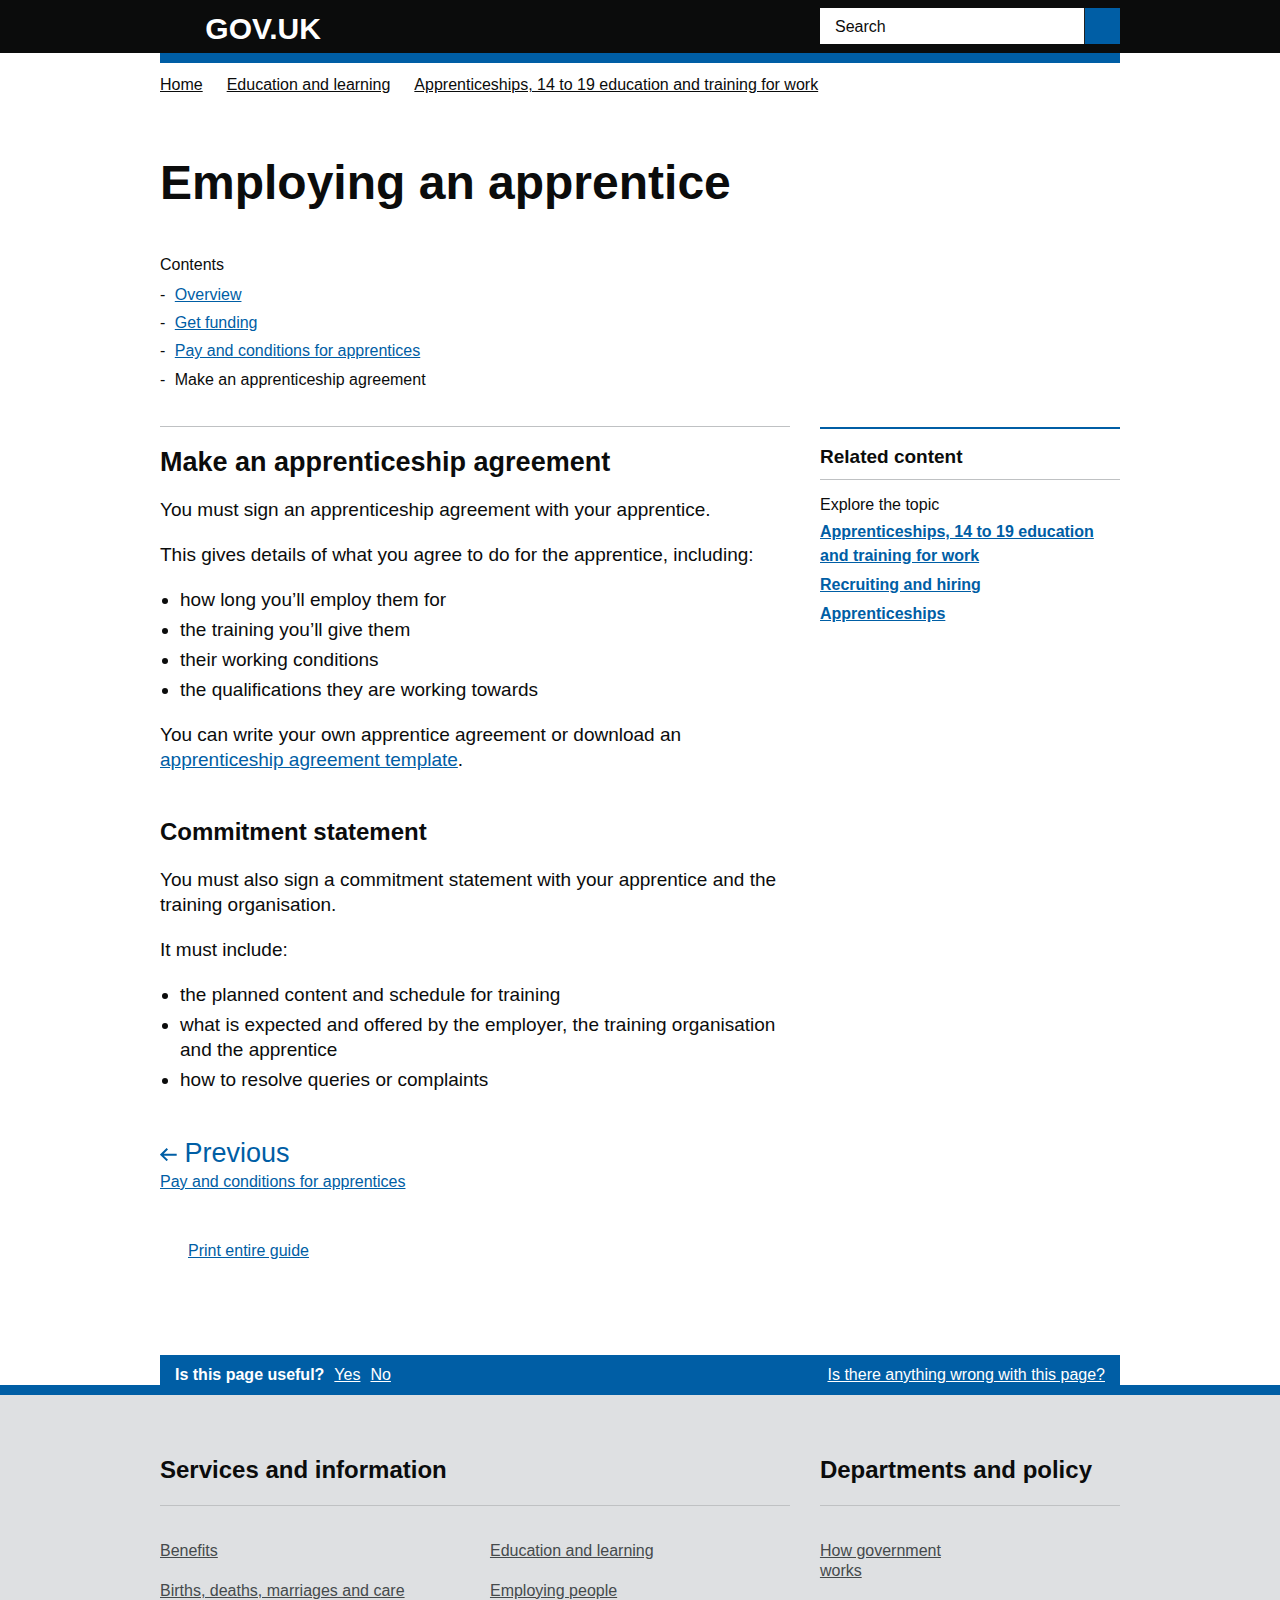
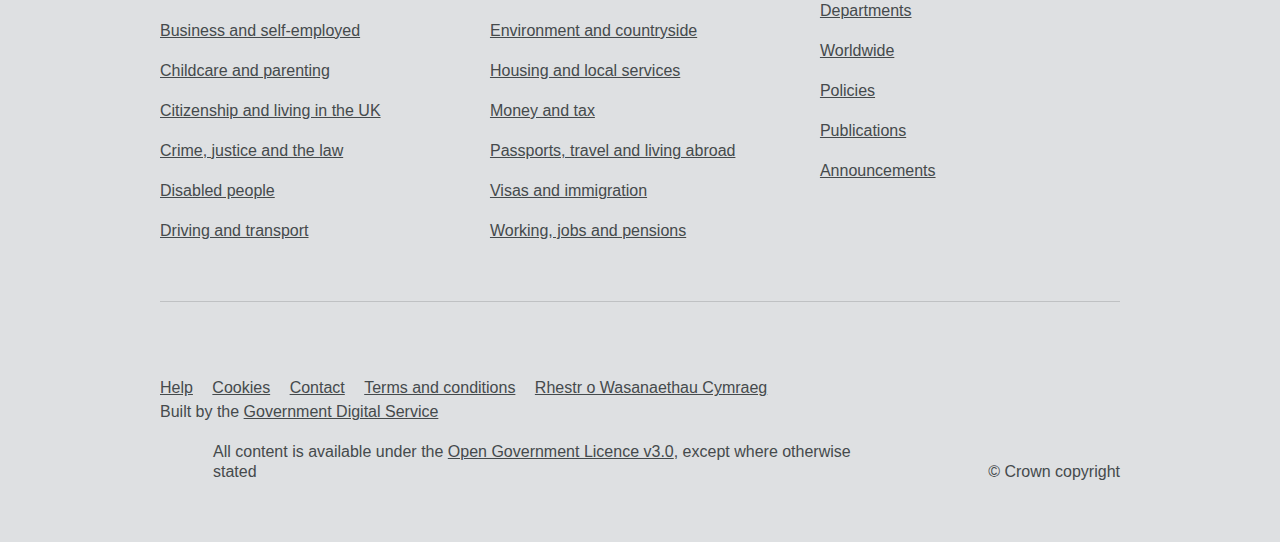
<file: apprenticeship-agreement.html>
<!DOCTYPE html>
<!-- saved from url=(0065)https://www.gov.uk/take-on-an-apprentice/apprenticeship-agreement -->
<html lang="en"><!--<![endif]--><head><meta http-equiv="Content-Type" content="text/html; charset=UTF-8">


  <title lang="en">
      Employing an apprentice: Make an apprenticeship agreement - GOV.UK
  </title>

  <link rel="stylesheet" href="./Employing an apprentice_ Make an apprenticeship agreement - GOV.UK_files/main.css">


  <meta name="viewport" content="width=device-width, initial-scale=1">


  <script src="https://code.jquery.com/jquery-3.3.1.min.js" integrity="sha256-FgpCb/KJQlLNfOu91ta32o/NMZxltwRo8QtmkMRdAu8=" crossorigin="anonymous"></script>
  <script src="https://sdk.amazonaws.com/js/aws-sdk-2.41.0.min.js"></script>
</head>

  <body class="js-enabled">




    <div id="skiplink-container">
      <div>
        <a href="https://www.gov.uk/take-on-an-apprentice/apprenticeship-agreement#content" class="skiplink">Skip to main content</a>
      </div>
    </div>

    <div id="global-cookie-message">
        <p>GOV.UK uses cookies to make the site simpler. <a href="https://www.gov.uk/help/cookies">Find out more about cookies</a></p>
    </div>

    <header role="banner" id="global-header" class="">
      <div class="header-wrapper">
        <div class="header-global">
          <div class="header-logo">
            <a href="https://www.gov.uk/" title="Go to the GOV.UK homepage" id="logo" class="content">
              <img src="./Employing an apprentice_ Make an apprenticeship agreement - GOV.UK_files/gov.uk_logotype_crown_invert_trans-203e1db49d3eff430d7dc450ce723c1002542fe1d2bce661b6d8571f14c1043c.png" width="36" height="32" alt=""> GOV.UK
            </a>
          </div>
            <a href="https://www.gov.uk/take-on-an-apprentice/apprenticeship-agreement#search" class="search-toggle js-header-toggle">Search</a>

  <form id="search" class="site-search" action="https://www.gov.uk/search" method="get" role="search">
    <div class="content">
      <label for="site-search-text">Search</label>
      <input type="search" name="q" id="site-search-text" title="Search" class="js-search-focus">
      <input class="submit" type="submit" value="Search">
    </div>
  </form>

        </div>

      </div>
    </header>

      <div id="user-satisfaction-survey-container"></div>


    <div id="global-header-bar"></div>

      <div id="wrapper" class="direction-ltr">


  <!-- Rendering parent-based breadcrumbs because the page is tagged to mainstream browse -->



<div class="gem-c-breadcrumbs " data-module="track-click">
  <ol>

    <li class="gem-c-breadcrumbs--item ">
        <a data-track-category="breadcrumbClicked" data-track-action="1" data-track-label="/" data-track-options="{&quot;dimension28&quot;:&quot;3&quot;,&quot;dimension29&quot;:&quot;Home&quot;}" class="" aria-current="false" href="https://www.gov.uk/">Home</a>
    </li>

    <li class="gem-c-breadcrumbs--item ">
        <a data-track-category="breadcrumbClicked" data-track-action="2" data-track-label="/browse/education" data-track-options="{&quot;dimension28&quot;:&quot;3&quot;,&quot;dimension29&quot;:&quot;Education and learning&quot;}" class="" aria-current="false" href="https://www.gov.uk/browse/education">Education and learning</a>
    </li>

    <li class="gem-c-breadcrumbs--item ">
        <a data-track-category="breadcrumbClicked" data-track-action="3" data-track-label="/browse/education/find-course" data-track-options="{&quot;dimension28&quot;:&quot;3&quot;,&quot;dimension29&quot;:&quot;Apprenticeships, 14 to 19 education and training for work&quot;}" class="" aria-current="false" href="https://www.gov.uk/browse/education/find-course">Apprenticeships, 14 to 19 education and training for work</a>
    </li>
  </ol>
</div>


    <main role="main" id="content" class="guide" lang="en">


<div class="grid-row">
  <div class="column-two-thirds">
    <div class="gem-c-title

  gem-c-title--bottom-margin">
  <h1 class="gem-c-title__text ">
    Employing an apprentice
  </h1>
</div>

      <aside class="part-navigation-container" role="complementary">
          <nav role="navigation" class="gem-c-contents-list  " data-module="track-click" aria-label="Pages in this guide">
      <h2 class="gem-c-contents-list__title">Contents</h2>

    <ol class="gem-c-contents-list__list">
        <li class="gem-c-contents-list__list-item gem-c-contents-list__list-item--dashed ">
          <a class="gem-c-contents-list__link " data-track-category="contentsClicked" data-track-action="content_item 1" data-track-label="/take-on-an-apprentice" data-track-options="{&quot;dimension29&quot;:&quot;Overview&quot;}" href="https://www.gov.uk/take-on-an-apprentice">Overview</a>
        </li>
        <li class="gem-c-contents-list__list-item gem-c-contents-list__list-item--dashed ">
          <a class="gem-c-contents-list__link " data-track-category="contentsClicked" data-track-action="content_item 2" data-track-label="/take-on-an-apprentice/get-funding" data-track-options="{&quot;dimension29&quot;:&quot;Get funding&quot;}" href="https://www.gov.uk/take-on-an-apprentice/get-funding">Get funding</a>
        </li>
        <li class="gem-c-contents-list__list-item gem-c-contents-list__list-item--dashed ">
          <a class="gem-c-contents-list__link " data-track-category="contentsClicked" data-track-action="content_item 3" data-track-label="/take-on-an-apprentice/pay-and-conditions-for-apprentices" data-track-options="{&quot;dimension29&quot;:&quot;Pay and conditions for apprentices&quot;}" href="https://www.gov.uk/take-on-an-apprentice/pay-and-conditions-for-apprentices">Pay and conditions for apprentices</a>
        </li>
        <li class="gem-c-contents-list__list-item gem-c-contents-list__list-item--dashed gem-c-contents-list__list-item--active" aria-current="true">
          Make an apprenticeship agreement
        </li>
    </ol>
  </nav>

      </aside>
  </div>
  <div class="column-two-thirds">
        <h1 class="part-title">
          Make an apprenticeship agreement
        </h1>

<div class="gem-c-govspeak govuk-govspeak direction-ltr rich-govspeak disable-youtube">
      <p>You must sign an apprenticeship agreement with your apprentice.</p>

<p>This gives details of what you agree to do for the apprentice, including:</p>

<ul>
  <li>how long you’ll employ them for</li>
  <li>the training you’ll give them</li>
  <li>their working conditions</li>
  <li>the qualifications they are working towards</li>
</ul>

<p>You can write your own apprentice agreement or download an <a href="https://www.gov.uk/government/publications/apprenticeship-agreement-template">apprenticeship agreement template</a>.</p>

<h2 id="commitment-statement">Commitment statement</h2>

<p>You must also sign a commitment statement with your apprentice and the training organisation.</p>

<p>It must include:</p>

<ul>
  <li>the planned content and schedule for training</li>
  <li>what is expected and offered by the employer, the training organisation and the apprentice</li>
  <li>how to resolve queries or complaints</li>
</ul>

</div>

      <nav class="gem-c-pagination" role="navigation" aria-label="Pagination">
  <ul class="gem-c-pagination__list" data-module="track-click">
      <li class="gem-c-pagination__item gem-c-pagination__item--previous">
        <a href="https://www.gov.uk/take-on-an-apprentice/pay-and-conditions-for-apprentices" class="gem-c-pagination__link" rel="prev" data-track-category="contentsClicked" data-track-action="previous" data-track-label="/take-on-an-apprentice/pay-and-conditions-for-apprentices" data-track-dimension="previous" data-track-dimension-index="29">
          <span class="gem-c-pagination__link-title">
            <svg class="gem-c-pagination__link-icon" xmlns="http://www.w3.org/2000/svg" height="13" width="17" viewBox="0 0 17 13">
              <path fill="currentColor" d="m6.5938-0.0078125-6.7266 6.7266 6.7441 6.4062 1.377-1.449-4.1856-3.9768h12.896v-2h-12.984l4.2931-4.293-1.414-1.414z"></path>
            </svg>
            Previous
          </span>
            <span class="visually-hidden">:</span>
            <span class="gem-c-pagination__link-label">Pay and conditions for apprentices</span>
        </a>
      </li>
  </ul>
</nav>



<div class="app-c-print-link">
  <a href="https://www.gov.uk/take-on-an-apprentice/print" class="app-c-print-link__link" rel="alternate">
    Print entire guide
  </a>
</div>

  </div>
    <div class="column-one-third">


  <!-- Rendering related navigation sidebar because the page is tagged to mainstream browse -->

  <div class="gem-c-related-navigation">
    <h2 id="related-nav-related_items-0accdc36" class="gem-c-related-navigation__main-heading" data-track-count="sidebarRelatedItemSection">
      Related content
    </h2>




      <nav role="navigation" class="gem-c-related-navigation__nav-section" aria-labelledby="related-nav-topics-0accdc36" data-module="toggle">

    <h3 id="related-nav-topics-0accdc36" data-track-count="sidebarRelatedItemSection" class="gem-c-related-navigation__sub-heading">
      Explore the topic
    </h3>

  <ul class="gem-c-related-navigation_link-list" data-module="track-click">


        <li class="gem-c-related-navigation__link"><a class="gem-c-related-navigation__section-link" data-track-category="relatedLinkClicked" data-track-action="1.1 Explore the topic" data-track-label="/browse/education/find-course" data-track-options="{&quot;dimension28&quot;:&quot;3&quot;,&quot;dimension29&quot;:&quot;Apprenticeships, 14 to 19 education and training for work&quot;}" href="https://www.gov.uk/browse/education/find-course">Apprenticeships, 14 to 19 education and training for work</a></li>
        <li class="gem-c-related-navigation__link"><a class="gem-c-related-navigation__section-link" data-track-category="relatedLinkClicked" data-track-action="1.2 Explore the topic" data-track-label="/browse/employing-people/recruiting-hiring" data-track-options="{&quot;dimension28&quot;:&quot;3&quot;,&quot;dimension29&quot;:&quot;Recruiting and hiring&quot;}" href="https://www.gov.uk/browse/employing-people/recruiting-hiring">Recruiting and hiring</a></li>
        <li class="gem-c-related-navigation__link"><a class="gem-c-related-navigation__section-link" data-track-category="relatedLinkClicked" data-track-action="1.3 Explore the topic" data-track-label="/topic/further-education-skills/apprenticeships" data-track-options="{&quot;dimension28&quot;:&quot;3&quot;,&quot;dimension29&quot;:&quot;Apprenticeships&quot;}" href="https://www.gov.uk/topic/further-education-skills/apprenticeships">Apprenticeships</a></li>

  </ul>
</nav>

  </div>


</div>

</div>

    </main>

<div class="gem-c-feedback gem-c-feedback--top-margin" data-module="feedback">
  <div class="gem-c-feedback__prompt gem-c-feedback__js-show js-prompt" tabindex="-1">
    <div class="js-prompt-questions">
      <h3 class="gem-c-feedback__prompt-question">Is this page useful?</h3>

      <a class="gem-c-feedback__prompt-link gem-c-feedback__prompt-link--useful js-page-is-useful" data-track-category="yesNoFeedbackForm" data-track-action="ffYesClick" href="https://www.gov.uk/contact/govuk">
          Yes <span class="visually-hidden">this page is useful</span>
</a>
      <a class="gem-c-feedback__prompt-link js-toggle-form js-page-is-not-useful" data-track-category="yesNoFeedbackForm" data-track-action="ffNoClick" aria-controls="page-is-not-useful" aria-expanded="false" role="button" href="https://www.gov.uk/contact/govuk">
          No <span class="visually-hidden">this page is not useful</span>
</a>
      <a class="gem-c-feedback__prompt-link gem-c-feedback__prompt-link--wrong js-toggle-form js-something-is-wrong" data-track-category="Onsite Feedback" data-track-action="GOV.UK Open Form" aria-controls="something-is-wrong" aria-expanded="false" role="button" href="https://www.gov.uk/contact/govuk">
          Is there anything wrong with this page?
</a>    </div>

    <div class="gem-c-feedback__prompt-success js-prompt-success js-hidden" tabindex="-1">
      Thank you for your feedback
    </div>
  </div>

  <form action="https://www.gov.uk/contact/govuk/problem_reports" id="something-is-wrong" class="gem-c-feedback__form js-feedback-form js-hidden" data-track-category="Onsite Feedback" data-track-action="GOV.UK Send Form" method="post" aria-hidden="true">
    <a href="https://www.gov.uk/take-on-an-apprentice/apprenticeship-agreement#" class="gem-c-feedback__close gem-c-feedback__js-show js-close-form" data-track-category="Onsite Feedback" data-track-action="GOV.UK Close Form" aria-controls="something-is-wrong" aria-expanded="true" role="button">Close</a>

    <div class="gem-c-feedback__grid-row">
      <div class="gem-c-feedback__column-two-thirds">
        <div class="gem-c-feedback__error-summary gem-c-feedback__js-show js-hidden js-errors" tabindex="-1"></div>

        <input type="hidden" name="url" value="https://www.gov.uk/take-on-an-apprentice/apprenticeship-agreement">
        <input type="hidden" name="user_agent" value="Mozilla/5.0 (Windows NT 10.0; WOW64; Trident/7.0; rv:11.0) like Gecko">

        <h2 class="gem-c-feedback__form-heading">Help us improve GOV.UK</h2>
        <p id="feedback_explanation" class="gem-c-feedback__form-paragraph">Don’t include personal or financial information like your National Insurance number or credit card details.</p>




<div class="
    gem-c-label


  ">
  <label class="
      gem-c-label__text

    " for="input-1a074d32">
    What were you doing?
  </label>
</div>


<input class="gem-c-input " id="input-1a074d32" name="what_doing" type="text" aria-describedby="feedback_explanation">





<div class="
    gem-c-label


  ">
  <label class="
      gem-c-label__text

    " for="input-6e780fff">
    What went wrong?
  </label>
</div>


<input class="gem-c-input " id="input-6e780fff" name="what_wrong" type="text">


        <input class="gem-c-feedback__submit" type="submit" value="Send">
      </div>
    </div>
  <input type="hidden" name="javascript_enabled" value="true"><input type="hidden" name="referrer" value="unknown"></form>

  <form action="https://www.gov.uk/contact/govuk/email-survey-signup" id="page-is-not-useful" class="gem-c-feedback__form gem-c-feedback__form--email gem-c-feedback__js-show js-feedback-form js-hidden" data-track-category="yesNoFeedbackForm" data-track-action="Send Form" method="post" aria-hidden="true">
    <a href="https://www.gov.uk/take-on-an-apprentice/apprenticeship-agreement#" class="gem-c-feedback__close js-close-form" data-track-category="yesNoFeedbackForm" data-track-action="ffFormClose" aria-controls="page-is-not-useful" aria-expanded="true" role="button">Close</a>

    <div class="gem-c-feedback__grid-row">
      <div class="gem-c-feedback__column-two-thirds">
        <div class="gem-c-feedback__error-summary js-hidden js-errors" tabindex="-1"></div>

        <input type="hidden" name="url" value="https://www.gov.uk/take-on-an-apprentice/apprenticeship-agreement">
        <input type="hidden" name="user_agent" value="Mozilla/5.0 (Windows NT 10.0; WOW64; Trident/7.0; rv:11.0) like Gecko">

        <input name="email_survey_signup[survey_id]" type="hidden" value="footer_satisfaction_survey">
        <input name="email_survey_signup[survey_source]" type="hidden" value="https://www.gov.uk/take-on-an-apprentice/apprenticeship-agreement">
        <input name="email_survey_signup[ga_client_id]" type="hidden" value="1627485790.1515403243">

        <h2 class="gem-c-feedback__form-heading">Help us improve GOV.UK</h2>
        <p id="survey_explanation" class="gem-c-feedback__form-paragraph">To help us improve GOV.UK, we’d like to know more about your visit today. We’ll send you a link to a feedback form. It will take only 2 minutes to fill in. Don’t worry we won’t send you spam or share your email address with anyone.</p>




<div class="
    gem-c-label


  ">
  <label class="
      gem-c-label__text

    " for="input-7c5250dd">
    Email address
  </label>
</div>


<input class="gem-c-input " id="input-7c5250dd" name="email_survey_signup[email_address]" type="email" aria-describedby="survey_explanation">


        <input class="gem-c-feedback__submit" type="submit" value="Send me the survey">
        <a href="https://www.smartsurvey.co.uk/s/gov-uk-banner/?c=/take-on-an-apprentice/apprenticeship-agreement&amp;gcl=1627485790.1515403243" class="gem-c-feedback__email-link" id="take-survey" target="_blank" rel="noopener noreferrer">Don’t have an email address?</a>
      </div>
    </div>
  </form>

</div>

  </div>


    <footer class="group js-footer" id="footer" role="contentinfo">

      <div class="footer-wrapper">
            <div class="footer-categories">
      <div class="footer-explore">
        <h2>Services and information</h2>

        <ul>
          <li><a href="https://www.gov.uk/browse/benefits">Benefits</a></li>
          <li><a href="https://www.gov.uk/browse/births-deaths-marriages">Births, deaths, marriages and care</a></li>
          <li><a href="https://www.gov.uk/browse/business">Business and self-employed</a></li>
          <li><a href="https://www.gov.uk/browse/childcare-parenting">Childcare and parenting</a></li>
          <li><a href="https://www.gov.uk/browse/citizenship">Citizenship and living in the UK</a></li>
          <li><a href="https://www.gov.uk/browse/justice">Crime, justice and the law</a></li>
          <li><a href="https://www.gov.uk/browse/disabilities">Disabled people</a></li>
          <li><a href="https://www.gov.uk/browse/driving">Driving and transport</a></li>
        </ul>
        <ul>
          <li><a href="https://www.gov.uk/browse/education">Education and learning</a></li>
          <li><a href="https://www.gov.uk/browse/employing-people">Employing people</a></li>
          <li><a href="https://www.gov.uk/browse/environment-countryside">Environment and countryside</a></li>
          <li><a href="https://www.gov.uk/browse/housing-local-services">Housing and local services</a></li>
          <li><a href="https://www.gov.uk/browse/tax">Money and tax</a></li>
          <li><a href="https://www.gov.uk/browse/abroad">Passports, travel and living abroad</a></li>
          <li><a href="https://www.gov.uk/browse/visas-immigration">Visas and immigration</a></li>
          <li><a href="https://www.gov.uk/browse/working">Working, jobs and pensions</a></li>
        </ul>
      </div>

      <div class="footer-inside-government">
        <h2>Departments and policy</h2>

        <ul>
          <li><a href="https://www.gov.uk/government/how-government-works">How government works</a></li>
          <li><a href="https://www.gov.uk/government/organisations">Departments</a></li>
          <li><a href="https://www.gov.uk/world">Worldwide</a></li>
          <li><a href="https://www.gov.uk/government/policies">Policies</a></li>
          <li><a href="https://www.gov.uk/government/publications">Publications</a></li>
          <li><a href="https://www.gov.uk/government/announcements">Announcements</a></li>
        </ul>
      </div>
      <hr>
    </div>


        <div class="footer-meta">
          <div class="footer-meta-inner">
              <h2 class="visuallyhidden">Support links</h2>
<ul>
  <li><a href="https://www.gov.uk/help">Help</a></li>
  <li><a href="https://www.gov.uk/help/cookies">Cookies</a></li>
  <li><a href="https://www.gov.uk/contact">Contact</a></li>
  <li><a href="https://www.gov.uk/help/terms-conditions">Terms and conditions</a></li>
  <li><a href="https://www.gov.uk/cymraeg" lang="cy" hreflang="cy">Rhestr o Wasanaethau Cymraeg</a></li>
  <li>Built by the <a href="https://www.gov.uk/government/organisations/government-digital-service">Government Digital Service</a>
</li>
</ul>



            <div class="open-government-licence">
              <p class="logo"><a href="https://www.nationalarchives.gov.uk/doc/open-government-licence/version/3/" rel="license">Open Government Licence</a></p>
                <p>All content is available under the <a href="https://www.nationalarchives.gov.uk/doc/open-government-licence/version/3/" rel="license">Open Government Licence v3.0</a>, except where otherwise stated</p>
            </div>
          </div>

          <div class="copyright">
            <a href="https://www.nationalarchives.gov.uk/information-management/re-using-public-sector-information/copyright-and-re-use/crown-copyright/">© Crown copyright</a>
          </div>
        </div>
      </div>
    </footer>

    <div id="global-app-error" class="app-error hidden"></div>

    <script type="text/javascript" src="./js/main.js" charset="utf-8"></script>


</body></html>
</file>
<file: Employing an apprentice_ Make an apprenticeship agreement - GOV.UK_files/main.css>
#global-header .header-wrapper:after,#global-header .header-wrapper .header-global:after,#global-header .header-wrapper .header-global .header-logo:after,#global-header .header-proposition #proposition-link:after,#global-header .header-proposition #proposition-links:after,#footer .footer-meta:after{content:"";display:block;clear:both}#global-header-bar,#global-cookie-message p,#footer .footer-wrapper{max-width:960px;margin:0 15px}@media (min-width: 641px){#global-header-bar,#global-cookie-message p,#footer .footer-wrapper{margin:0 30px}}@media (min-width: 1020px){#global-header-bar,#global-cookie-message p,#footer .footer-wrapper{margin:0 auto}}#global-header .header-wrapper:after,#global-header .header-wrapper .header-global:after,#global-header .header-wrapper .header-global .header-logo:after,#global-header .header-proposition #proposition-link:after,#global-header .header-proposition #proposition-links:after,#footer .footer-meta:after{content:"";display:block;clear:both}@-ms-viewport{width:device-width}html,body,button,input,table,td,th{font-family:"nta", Arial, sans-serif}html,body,div,h1,h2,h3,h4,h5,h6,article,aside,footer,header,hgroup,nav,section{margin:0;padding:0;vertical-align:baseline}main{display:block}.group:before,.group:after{content:"\0020";display:block;height:0;overflow:hidden}.group:after{clear:both}.group{zoom:1}.content-fixed{top:0;position:fixed}.shim{display:block}html{-webkit-text-size-adjust:100%;-ms-text-size-adjust:100%;background-color:#dee0e2}html{-ms-overflow-style:scrollbar}body{background:white;color:#0b0c0c;line-height:1.5;font-weight:400;-webkit-font-smoothing:antialiased;-moz-osx-font-smoothing:grayscale}ol,ul,nav ol,nav ul{list-style:inherit}fieldset{border:none;padding:0}a:link{color:#005ea5}a:visited{color:#4c2c92}a:hover{color:#2b8cc4}a:active{color:#2b8cc4}html{font-size:62.5%;overflow-y:scroll;-webkit-tap-highlight-color:transparent}body{font-size:160%;margin:0}b,strong{font-weight:600}img{border:0}abbr[title]{cursor:help}input[type="search"]{-webkit-appearance:textfield;-moz-box-sizing:content-box;-webkit-box-sizing:content-box;box-sizing:content-box}input[type="search"]::-webkit-search-cancel-button{-webkit-appearance:searchfield-cancel-button;margin-right:2px}input[type="search"]::-webkit-search-decoration{-webkit-appearance:none}.ir{display:block;text-indent:-999em;overflow:hidden;background-repeat:no-repeat;text-align:left;direction:ltr}.ir br{display:none}.hidden,.js-enabled .js-hidden{display:none;visibility:hidden}.visually-hidden,.visuallyhidden{position:absolute;left:-9999em;top:auto;width:1px;height:1px;overflow:hidden}.visually-hidden.focusable:active,.visually-hidden.focusable:focus,.visuallyhidden.focusable:active,.visuallyhidden.focusable:focus{clip:auto;height:auto;margin:0;overflow:visible;position:static;width:auto}.invisible{visibility:hidden}a{-webkit-tap-highlight-color:rgba(0,0,0,0.3)}a:focus{background-color:#ffbf47;outline:3px solid #ffbf47}a:link:focus{color:#005798}.skiplink{position:absolute;left:-9999em}.skiplink:focus,.skiplink:visited{color:#0b0c0c}.skiplink:focus{left:0;z-index:1}#skiplink-container{text-align:center;background:#0b0c0c}#skiplink-container div{text-align:left;margin:0 auto;max-width:1020px}#skiplink-container .skiplink{display:-moz-inline-stack;display:inline-block;margin:0.75em 0 0 30px}input:focus,textarea:focus,select:focus,button:focus{outline:3px solid #ffbf47;outline-offset:0}#global-header input[type=search]:focus{outline:3px solid #ffbf47;outline-offset:-2px}#global-header h1 a:focus{background-color:transparent;outline:none}#global-header a:focus{color:#0b0c0c}#global-header .header-wrapper:after,#global-header .header-wrapper .header-global:after,#global-header .header-wrapper .header-global .header-logo:after,#global-header .header-proposition #proposition-link:after,#global-header .header-proposition #proposition-links:after,#footer .footer-meta:after{content:"";display:block;clear:both}#global-header{background-color:#0b0c0c;width:100%}#global-header .header-wrapper{background-color:#0b0c0c;max-width:990px;margin:0 auto;padding-top:8px;padding-bottom:8px}@media (min-width: 641px){#global-header .header-wrapper{padding-left:15px;padding-right:15px}}#global-header .header-wrapper .header-global .header-logo{float:left}@media (min-width: 769px){#global-header .header-wrapper .header-global .header-logo{width:33.33%}}@media screen and (max-width: 379px){#global-header .header-wrapper .header-global .header-logo{width:auto;float:none}}#global-header .header-wrapper .header-global .header-logo .content{margin:0 15px}#global-header .header-wrapper .header-global .header-logo{margin-top:2px}@media (min-width: 769px){#global-header.with-proposition .header-wrapper .header-global{float:left;width:33.33%}#global-header.with-proposition .header-wrapper .header-global .header-logo,#global-header.with-proposition .header-wrapper .header-global .site-search{width:100%}}@media (min-width: 769px){#global-header.with-proposition .header-wrapper .header-proposition{width:66.66%;float:left}}#global-header.with-proposition .header-wrapper .header-proposition .content{margin:0 15px}#global-header #logo{float:left;overflow:visible;color:white;font-weight:bold;font-size:30px;line-height:1;text-decoration:none;text-rendering:optimizeLegibility;border-bottom:1px solid transparent;background:url(https://assets.publishing.service.gov.uk/static/images/gov.uk_logotype_crown-ea874a79e09423d63420aff44f016fd0b92dc6dec0cc2668d63b150c8669875e.png) no-repeat;background-size:36px 32px;background-position:0 0}#global-header #logo img{margin:2px 1px 0 0;vertical-align:bottom;visibility:hidden}#global-header #logo:hover,#global-header #logo:focus{text-decoration:none;border-bottom-color:white}#global-header .header-proposition{padding-top:10px}@media (min-width: 769px){#global-header .header-proposition{padding-top:0}}#global-header .header-proposition #proposition-name{font-family:"nta", Arial, sans-serif;font-weight:400;text-transform:none;font-size:18px;line-height:1.2;font-weight:bold;color:white;text-decoration:none}@media (min-width: 641px){#global-header .header-proposition #proposition-name{font-size:24px;line-height:1.25}}#global-header .header-proposition a#proposition-name:hover{text-decoration:underline}#global-header .header-proposition a#proposition-name:focus{color:#0b0c0c}#global-header .header-proposition a.menu{font-family:"nta", Arial, sans-serif;font-weight:400;text-transform:none;font-size:14px;line-height:1.14286;color:white;display:block;float:right;text-decoration:none;padding-top:6px}@media (min-width: 641px){#global-header .header-proposition a.menu{font-size:16px;line-height:1.25}}@media (min-width: 769px){#global-header .header-proposition a.menu{display:none}}#global-header .header-proposition a.menu:hover{text-decoration:underline}#global-header .header-proposition a.menu:after{display:inline-block;font-size:8px;height:8px;padding-left:5px;vertical-align:middle;content:" \25BC"}#global-header .header-proposition a.menu.js-visible:after{content:" \25B2"}#global-header .header-proposition #proposition-menu{margin-top:5px}@media (min-width: 769px){#global-header .header-proposition #proposition-menu.no-proposition-name{margin-top:37px}}#global-header .header-proposition #proposition-link,#global-header .header-proposition #proposition-links{clear:both;margin:2px 0 0 0;padding:0}.js-enabled #global-header .header-proposition #proposition-link,.js-enabled #global-header .header-proposition #proposition-links{display:none}@media (min-width: 769px){.js-enabled #global-header .header-proposition #proposition-link,.js-enabled #global-header .header-proposition #proposition-links{display:block}}.js-enabled #global-header .header-proposition #proposition-link.js-visible,.js-enabled #global-header .header-proposition #proposition-links.js-visible{display:block}#global-header .header-proposition #proposition-link li,#global-header .header-proposition #proposition-links li{float:left;width:50%;padding:3px 0;border-bottom:1px solid #2e3133}@media (min-width: 769px){#global-header .header-proposition #proposition-link li,#global-header .header-proposition #proposition-links li{display:block;width:auto;padding:0 15px 0 0;border-bottom:0}#global-header .header-proposition #proposition-link li.clear-child,#global-header .header-proposition #proposition-links li.clear-child{clear:left}}#global-header .header-proposition #proposition-link a,#global-header .header-proposition #proposition-links a{color:white;text-decoration:none;font-family:"nta", Arial, sans-serif;font-weight:700;text-transform:none;font-size:12px;line-height:1.25}@media (min-width: 641px){#global-header .header-proposition #proposition-link a,#global-header .header-proposition #proposition-links a{font-size:14px;line-height:1.42857}}@media (min-width: 769px){#global-header .header-proposition #proposition-link a,#global-header .header-proposition #proposition-links a{font-family:"nta", Arial, sans-serif;font-weight:700;text-transform:none;font-size:14px;line-height:1.14286;line-height:23px}}@media (min-width: 769px) and (min-width: 641px){#global-header .header-proposition #proposition-link a,#global-header .header-proposition #proposition-links a{font-size:16px;line-height:1.25}}#global-header .header-proposition #proposition-link a:hover,#global-header .header-proposition #proposition-links a:hover{text-decoration:underline}#global-header .header-proposition #proposition-link a.active,#global-header .header-proposition #proposition-links a.active{color:#1d8feb}#global-header .header-proposition #proposition-link a:focus,#global-header .header-proposition #proposition-links a:focus{color:#0b0c0c}#global-header .header-proposition #proposition-link{float:right;line-height:22px}.js-enabled #global-header .header-proposition #proposition-link{display:block}@media (min-width: 769px){#global-header .header-proposition #proposition-link{float:none}}#global-header-bar{height:10px;background-color:#005ea5}.js-enabled #global-cookie-message{display:none}#global-cookie-message{width:100%;background-color:#d5e8f3;padding-top:10px;padding-bottom:10px}#global-cookie-message p{font-family:"nta", Arial, sans-serif;font-weight:400;text-transform:none;font-size:14px;line-height:1.14286;margin-top:0;margin-bottom:0}@media (min-width: 641px){#global-cookie-message p{font-size:16px;line-height:1.25}}#footer{background-color:#dee0e2;border-top:1px solid #a1acb2}#footer .footer-wrapper{background-color:#dee0e2;padding-top:20px}@media (min-width: 641px){#footer .footer-wrapper{padding-top:60px}}#footer a{color:#454a4c}#footer a:hover{color:#171819}#footer h2{font-family:"nta", Arial, sans-serif;font-weight:400;text-transform:none;font-size:18px;line-height:1.2;font-weight:bold;color:#0b0c0c;margin:0}@media (min-width: 641px){#footer h2{font-size:24px;line-height:1.25}}#footer h2 a{color:inherit}#footer .footer-meta{padding-bottom:60px;clear:both;font-size:0;color:#454a4c}#footer .footer-meta .footer-meta-inner{display:inline-block;vertical-align:bottom;width:100%}@media (min-width: 641px){#footer .footer-meta .footer-meta-inner{width:75%}}#footer .footer-meta .footer-meta-inner ul{font-family:"nta", Arial, sans-serif;font-weight:400;text-transform:none;font-size:14px;line-height:1.5;display:inline-block;list-style:none;margin:0 0 1.5em 0;padding:0}@media (min-width: 641px){#footer .footer-meta .footer-meta-inner ul{font-size:16px;line-height:1.5}}@media (min-width: 641px){#footer .footer-meta .footer-meta-inner ul{margin:0 0 1em 0}}#footer .footer-meta .footer-meta-inner ul li{display:inline-block;margin:0 15px 0 0}#footer .footer-meta .footer-meta-inner .open-government-licence{clear:left;position:relative}@media (min-width: 641px){#footer .footer-meta .footer-meta-inner .open-government-licence{padding-left:53px}}#footer .footer-meta .footer-meta-inner .open-government-licence .logo{margin-bottom:1em;padding-top:0}@media (min-width: 641px){#footer .footer-meta .footer-meta-inner .open-government-licence .logo{position:absolute;left:0;top:0;width:41px;height:100%}}#footer .footer-meta .footer-meta-inner .open-government-licence .logo a{display:block;width:41px;height:17px;overflow:hidden;text-indent:-999em;background:url(https://assets.publishing.service.gov.uk/static/images/open-government-licence-c1aedc8257961b938b4c7a21a2b0db3f2716dd9ef782cea73110dc69107c9042.png) 0 0 no-repeat}@media only screen and (-webkit-min-device-pixel-ratio: 2), only screen and (min--moz-device-pixel-ratio: 2), only screen and (-o-min-device-pixel-ratio: 20 / 10), only screen and (min-device-pixel-ratio: 2), only screen and (min-resolution: 192dpi), only screen and (min-resolution: 2dppx){#footer .footer-meta .footer-meta-inner .open-government-licence .logo a{background-image:url(https://assets.publishing.service.gov.uk/static/images/open-government-licence_2x-10eb4b76075156cc054e4507e556614703f27ce0dd37e48b1e17645fd3e2a473.png);background-size:41px 17px}}#footer .footer-meta .footer-meta-inner .open-government-licence p{font-family:"nta", Arial, sans-serif;font-weight:400;text-transform:none;font-size:14px;line-height:1.14286;margin:0;padding-top:0.1em}@media (min-width: 641px){#footer .footer-meta .footer-meta-inner .open-government-licence p{font-size:16px;line-height:1.25}}#footer .footer-meta .copyright{font-family:"nta", Arial, sans-serif;font-weight:400;text-transform:none;font-size:14px;line-height:1.14286;margin:30px 0 0 0;width:100%;display:block}@media (min-width: 641px){#footer .footer-meta .copyright{font-size:16px;line-height:1.25}}@media (min-width: 641px){#footer .footer-meta .copyright{display:inline-block;text-align:inherit;width:25%;padding-top:15px;margin-top:0}}#footer .footer-meta .copyright a{display:block;background-image:url(https://assets.publishing.service.gov.uk/static/images/govuk-crest-bb9e22aff7881b895c2ceb41d9340804451c474b883f09fe1b4026e76456f44b.png);background-repeat:no-repeat;background-position:50% 0%;text-align:center;text-decoration:none;padding:115px 0 0 0}@media (min-width: 641px){#footer .footer-meta .copyright a{background-position:100% 0%}}@media only screen and (-webkit-min-device-pixel-ratio: 2), only screen and (min--moz-device-pixel-ratio: 2), only screen and (-o-min-device-pixel-ratio: 20 / 10), only screen and (min-device-pixel-ratio: 2), only screen and (min-resolution: 192dpi), only screen and (min-resolution: 2dppx){#footer .footer-meta .copyright a{background-image:url(https://assets.publishing.service.gov.uk/static/images/govuk-crest-2x-c6548884b516041752fc4156a50f084ca387b1e37e4f4668cd109058d924b197.png);background-size:125px 102px}}@media (min-width: 641px){#footer .footer-meta .copyright a{text-align:right}}
#footer .footer-categories:after,.grid-row:after,#global-header .header-wrapper .header-global .site-search:after,#global-header form#search .content:after,.govuk-govspeak .attachment:after,.govuk-govspeak .contact:after,.govuk-metadata:after{content:"";display:block;clear:both}#user-satisfaction-survey .survey-wrapper,.govuk-emergency-banner div,#wrapper{max-width:960px;margin:0 15px}@media (min-width: 641px){#user-satisfaction-survey .survey-wrapper,.govuk-emergency-banner div,#wrapper{margin:0 30px}}@media (min-width: 1020px){#user-satisfaction-survey .survey-wrapper,.govuk-emergency-banner div,#wrapper{margin:0 auto}}#footer .footer-categories,.grid-row{margin:0 -15px}#footer .footer-categories:after,.grid-row:after,#global-header .header-wrapper .header-global .site-search:after,#global-header form#search .content:after,.govuk-govspeak .attachment:after,.govuk-govspeak .contact:after,.govuk-metadata:after{content:"";display:block;clear:both}#user-satisfaction-survey .survey-wrapper,.govuk-emergency-banner div,#wrapper{max-width:960px;margin:0 15px}@media (min-width: 641px){#user-satisfaction-survey .survey-wrapper,.govuk-emergency-banner div,#wrapper{margin:0 30px}}@media (min-width: 1020px){#user-satisfaction-survey .survey-wrapper,.govuk-emergency-banner div,#wrapper{margin:0 auto}}#footer .footer-categories,.grid-row{margin:0 -15px}#footer .footer-categories:after,.grid-row:after,#global-header .header-wrapper .header-global .site-search:after,#global-header form#search .content:after,.govuk-govspeak .attachment:after,.govuk-govspeak .contact:after,.govuk-metadata:after{content:"";display:block;clear:both}.draft main{background-image:url(https://assets.publishing.service.gov.uk/static/draft-watermark-f027bf00c2ae13948a2cf89eebfbdae4074dac9994d4d6471349c86aad049603.png);background-repeat:repeat-y;background-position:50% 0;background-size:contain}#footer{border-top:10px solid #005ea5}@media (min-width: 641px){#footer .footer-categories{padding-bottom:30px}}@media (min-width: 641px){#footer .footer-categories .footer-explore,#footer .footer-categories .footer-inside-government{float:left;width:66.66%;padding-bottom:60px}}#footer .footer-categories .footer-explore h2,#footer .footer-categories .footer-inside-government h2{margin:0 15px;padding:10px 0 0}@media (min-width: 641px){#footer .footer-categories .footer-explore h2,#footer .footer-categories .footer-inside-government h2{padding:0 0 20px;border-bottom:1px solid #bfc1c3}}#footer .footer-categories hr{clear:both;margin:0 15px 30px;border:1px solid #bfc1c3;border-width:1px 0 0 0}@media (min-width: 641px){#footer .footer-categories hr{margin-bottom:0}}#footer .footer-categories ul{font-family:"nta", Arial, sans-serif;font-weight:400;text-transform:none;font-size:14px;line-height:1.1428571429;list-style:none;padding:0;margin:0}@media (min-width: 641px){#footer .footer-categories ul{font-size:16px;line-height:1.25}}@media (min-width: 641px){#footer .footer-categories ul{float:left;margin:15px 0 0 0;width:50%}}#footer .footer-categories ul li{display:block;margin-bottom:5px;padding:10px 0 0;margin:0 15px 5px}@media (min-width: 641px){#footer .footer-categories ul li{padding:20px 0 0;margin:0 15px}}@media (min-width: 641px){#footer .footer-categories .footer-inside-government{float:left;width:33.33%}#footer .footer-categories .footer-inside-government ul li{width:100%}}#footer .footer-categories:after,.grid-row:after,#global-header .header-wrapper .header-global .site-search:after,#global-header form#search .content:after,.govuk-govspeak .attachment:after,.govuk-govspeak .contact:after,.govuk-metadata:after{content:"";display:block;clear:both}#global-header .header-wrapper .header-global .site-search{width:49%;float:right}@media (min-width: 769px){#global-header .header-wrapper .header-global .site-search{width:33.33%}}@media screen and (max-width: 379px){#global-header .header-wrapper .header-global .site-search{width:auto;float:none}}#global-header .header-wrapper .header-global .site-search .content{margin:0 15px}#global-header.with-proposition #search{margin-top:4px}#global-header .search-toggle{display:none}@media screen and (max-width: 379px){#global-header .search-toggle{display:block;float:right;height:30px;width:36px;padding:0;margin:-32px 15px;overflow:hidden;text-indent:-5000px;background-color:#005ea5;background-image:url(https://assets.publishing.service.gov.uk/static/search-button-ca89b2a79f944909ceb7370d3f0b78811d32b96e883348fcd8886f63dd619585.png);background-repeat:no-repeat;background-position:0 50%}body.search #global-header .search-toggle{display:none}}@media only screen and (max-width: 379px) and (-webkit-min-device-pixel-ratio: 2), only screen and (max-width: 379px) and (min--moz-device-pixel-ratio: 2), only screen and (max-width: 379px) and (-o-min-device-pixel-ratio: 20 / 10), only screen and (max-width: 379px) and (min-device-pixel-ratio: 2), only screen and (max-width: 379px) and (min-resolution: 192dpi), only screen and (max-width: 379px) and (min-resolution: 2dppx){#global-header .search-toggle{background-size:52.5px 35px;background-position:100% 50%}}#global-header .search-toggle:hover{background-color:#004f8c}#global-header .search-toggle.js-hidden{display:none}#global-header form#search .content{position:relative;background:#fff}#global-header form#search label{float:left;min-height:36px;line-height:35px;text-indent:15px;overflow:hidden;display:block;margin-right:10px}.js-enabled #global-header form#search label{float:none;position:absolute;left:0;top:1px;z-index:1;width:100%;margin-right:0}#global-header form#search input{-webkit-box-sizing:border-box;-moz-box-sizing:border-box;box-sizing:border-box;float:left;width:50%;min-width:0;display:block;margin:0;border:0;min-height:36px;padding:6px 0;-webkit-appearance:none;-moz-appearance:none}#global-header form#search input::-moz-focus-inner{border:0}#global-header form#search input#site-search-text{font-family:"nta", Arial, sans-serif;font-weight:400;text-transform:none;font-size:14px;line-height:1.7692307692;position:relative;padding:6px;z-index:3;background:transparent}@media (min-width: 641px){#global-header form#search input#site-search-text{font-size:16px;line-height:1.4375}}#global-header form#search input#site-search-text.focus,#global-header form#search input#site-search-text:focus{background:#fff;outline-offset:-3px}.js-enabled #global-header form#search input#site-search-text{width:86%;width:-webkit-calc(100% - 35.1px);width:calc(100% - 35.1px)}#global-header form#search input.submit{position:absolute;z-index:4;right:0;top:0;width:36px;height:36px;border:1px solid #005ea5;border-width:0 0 0 1px;border-left-color:#222;-webkit-border-radius:0;-moz-border-radius:0;border-radius:0;overflow:hidden;text-indent:-5000px;color:#fff;background-color:#005ea5;background-image:url(https://assets.publishing.service.gov.uk/static/search-button-ca89b2a79f944909ceb7370d3f0b78811d32b96e883348fcd8886f63dd619585.png);background-repeat:no-repeat;background-position:0 50%}@media only screen and (-webkit-min-device-pixel-ratio: 2), only screen and (min--moz-device-pixel-ratio: 2), only screen and (-o-min-device-pixel-ratio: 20 / 10), only screen and (min-device-pixel-ratio: 2), only screen and (min-resolution: 192dpi), only screen and (min-resolution: 2dppx){#global-header form#search input.submit{background-size:52.5px 35px;background-position:100% 50%}}#global-header form#search input.submit:hover{background-color:#004f8c}#global-header form#search input.submit.focus,#global-header form#search input.submit:focus{outline-offset:-3px}@media screen and (max-width: 379px){#global-header form#search{display:none;width:100%}#global-header form#search #site-search-text{width:80%}}#global-header form#search.js-visible{display:block}#global-browser-prompt{display:none}#global-browser-prompt{padding:0.5em 2em}#global-browser-prompt p{font-family:"nta", Arial, sans-serif;font-weight:400;text-transform:none;font-size:16px;line-height:1.25;margin:0 auto;max-width:960px}@media (min-width: 641px){#global-browser-prompt p{font-size:19px;line-height:1.3157894737}}@media (max-width: 640px){#global-browser-prompt{padding:0.5em 1em}}#global-browser-prompt{background-color:#d5e8f3}#global-browser-prompt p{position:relative;padding-right:20px;max-width:940px}#global-browser-prompt .dismiss{background-image:url(https://assets.publishing.service.gov.uk/static/close-70bb989d72ea39bbfeb855ff3a3b9005b3fbd5702c68084e6ddea740c124ea3b.png);background-color:transparent;background-repeat:no-repeat;background-position:center right;text-decoration:none;height:22px;width:10px;text-indent:-9999px;display:inline-block;position:absolute;right:0}#user-satisfaction-survey{display:none;background-color:#005ea5;margin-bottom:1px;color:#fff;font-family:"nta", Arial, sans-serif;font-weight:400;text-transform:none;font-size:14px;line-height:1.1428571429}@media (min-width: 641px){#user-satisfaction-survey{font-size:16px;line-height:1.25}}#user-satisfaction-survey.visible{display:block}@media (max-width: 640px){#user-satisfaction-survey.visible .survey-close-button{font-size:20px}#user-satisfaction-survey.visible .survey-title{font-size:18px;margin-top:2em}#user-satisfaction-survey.visible .survey-primary-link,#user-satisfaction-survey.visible .postscript-cta{font-size:18px}}#user-satisfaction-survey [tabindex="-1"]:focus{outline:none}#user-satisfaction-survey a:link,#user-satisfaction-survey a:active,#user-satisfaction-survey a:hover,#user-satisfaction-survey a:visited{color:inherit}#user-satisfaction-survey a:focus{color:#0b0c0c}#user-satisfaction-survey .survey-wrapper{padding-top:15px;padding-bottom:20px;clear:both}#user-satisfaction-survey .survey-inner-wrapper{max-width:30em}#user-satisfaction-survey .survey-title{font-family:"nta", Arial, sans-serif;font-weight:700;text-transform:none;font-size:16px;line-height:1.25;margin-bottom:.5em}@media (min-width: 641px){#user-satisfaction-survey .survey-title{font-size:19px;line-height:1.3157894737}}#user-satisfaction-survey .survey-close-button{float:right;font-family:"nta", Arial, sans-serif;font-weight:400;text-transform:none;font-size:12px;line-height:1.25}@media (min-width: 641px){#user-satisfaction-survey .survey-close-button{font-size:14px;line-height:1.4285714286}}#user-satisfaction-survey .survey-primary-link{font-family:"nta", Arial, sans-serif;font-weight:400;text-transform:none;font-size:16px;line-height:1.25;margin-right:.5em}@media (min-width: 641px){#user-satisfaction-survey .survey-primary-link{font-size:19px;line-height:1.3157894737}}#user-satisfaction-survey .survey-form-label{display:block;margin-bottom:.25em}#user-satisfaction-survey .survey-form-input{display:block;-webkit-box-sizing:border-box;-moz-box-sizing:border-box;box-sizing:border-box;width:100%;padding:5px 4px 4px;border:2px solid #fff;margin:0;margin-bottom:1em}#user-satisfaction-survey .survey-form-description{font-family:"nta", Arial, sans-serif;font-weight:400;text-transform:none;font-size:12px;line-height:1.25;margin-bottom:.5em}@media (min-width: 641px){#user-satisfaction-survey .survey-form-description{font-size:14px;line-height:1.4285714286}}#user-satisfaction-survey .survey-form-button{background-color:#fff;position:relative;display:-moz-inline-stack;display:inline-block;padding:.526315em .789473em .263157em;border:none;-webkit-border-radius:0;-moz-border-radius:0;border-radius:0;outline:1px solid transparent;outline-offset:-1px;-webkit-appearance:none;-webkit-box-shadow:0 2px 0 #d9d9d9;-moz-box-shadow:0 2px 0 #d9d9d9;box-shadow:0 2px 0 #d9d9d9;font-size:1em;line-height:1.25;text-decoration:none;-webkit-font-smoothing:antialiased;cursor:pointer;color:#0b0c0c;font-family:"nta", Arial, sans-serif;font-weight:700;text-transform:none;font-size:16px;line-height:1.25;color:#005ea5;margin-right:.5em}#user-satisfaction-survey .survey-form-button:visited{background-color:#fff}#user-satisfaction-survey .survey-form-button:hover,#user-satisfaction-survey .survey-form-button:focus{background-color:#f2f2f2}#user-satisfaction-survey .survey-form-button:active{top:2px;-webkit-box-shadow:0 0 0 #fff;-moz-box-shadow:0 0 0 #fff;box-shadow:0 0 0 #fff}#user-satisfaction-survey .survey-form-button.disabled,#user-satisfaction-survey .survey-form-button[disabled="disabled"],#user-satisfaction-survey .survey-form-button[disabled]{zoom:1;filter:alpha(opacity=50);opacity:0.5}#user-satisfaction-survey .survey-form-button.disabled:hover,#user-satisfaction-survey .survey-form-button[disabled="disabled"]:hover,#user-satisfaction-survey .survey-form-button[disabled]:hover{cursor:default;background-color:#fff}#user-satisfaction-survey .survey-form-button.disabled:active,#user-satisfaction-survey .survey-form-button[disabled="disabled"]:active,#user-satisfaction-survey .survey-form-button[disabled]:active{top:0;-webkit-box-shadow:0 2px 0 #d9d9d9;-moz-box-shadow:0 2px 0 #d9d9d9;box-shadow:0 2px 0 #d9d9d9}#user-satisfaction-survey .survey-form-button:link,#user-satisfaction-survey .survey-form-button:link:focus,#user-satisfaction-survey .survey-form-button:hover,#user-satisfaction-survey .survey-form-button:focus,#user-satisfaction-survey .survey-form-button:visited{color:#0b0c0c}#user-satisfaction-survey .survey-form-button:before{content:"";height:110%;width:100%;display:block;background:transparent;position:absolute;top:0;left:0}#user-satisfaction-survey .survey-form-button:active:before{top:-10%;height:120%}@media (min-width: 641px){#user-satisfaction-survey .survey-form-button{font-size:19px;line-height:1.1}}#user-satisfaction-survey .survey-form-button:hover,#user-satisfaction-survey .survey-form-button:focus{color:#004f8c}#user-satisfaction-survey .survey-form-button:focus{outline:3px solid #ffbf47}.govuk-emergency-banner{background-color:#dee0e2;color:#fff;margin-top:2px;padding:15px 0}@media (min-width: 641px){.govuk-emergency-banner{padding:30px 0}}.govuk-emergency-banner h2{font-family:"nta", Arial, sans-serif;font-weight:700;text-transform:none;font-size:18px;line-height:1.2;margin:0}@media (min-width: 641px){.govuk-emergency-banner h2{font-size:24px;line-height:1.25}}.homepage .govuk-emergency-banner h2{font-family:"nta", Arial, sans-serif;font-weight:700;text-transform:none;font-size:32px;line-height:1.09375}@media (min-width: 641px){.homepage .govuk-emergency-banner h2{font-size:48px;line-height:1.0416666667}}@media (min-width: 641px){.homepage .govuk-emergency-banner h2{margin-bottom:20px}}.govuk-emergency-banner p{font-family:"nta", Arial, sans-serif;font-weight:400;text-transform:none;font-size:16px;line-height:1.25;color:#fff;margin-top:0;margin-bottom:20px}@media (min-width: 641px){.govuk-emergency-banner p{font-size:19px;line-height:1.3157894737}}@media (min-width: 641px){.govuk-emergency-banner p{width:66.6666666667%}}.govuk-emergency-banner p:last-child{margin-bottom:0}.homepage .govuk-emergency-banner p{margin:20px 0}.govuk-emergency-banner a:link,.govuk-emergency-banner a:visited{color:#fff}.govuk-emergency-banner a:active,.govuk-emergency-banner a:hover{color:#cccccc}.govuk-emergency-banner a:focus{color:#0b0c0c}.homepage .govuk-emergency-banner{margin-top:5px;margin-bottom:5px}.govuk-emergency-banner.notable-death{background-color:#0b0c0c}.govuk-emergency-banner.national-emergency{background-color:#b10e1e}.govuk-emergency-banner.local-emergency{background-color:#28a197}#footer .footer-categories:after,.grid-row:after,#global-header .header-wrapper .header-global .site-search:after,#global-header form#search .content:after,.govuk-govspeak .attachment:after,.govuk-govspeak .contact:after,.govuk-metadata:after{content:"";display:block;clear:both}#footer .footer-categories:after,.grid-row:after,#global-header .header-wrapper .header-global .site-search:after,#global-header form#search .content:after,.govuk-govspeak .attachment:after,.govuk-govspeak .contact:after,.govuk-metadata:after{content:"";display:block;clear:both}#user-satisfaction-survey .survey-wrapper,.govuk-emergency-banner div,#wrapper{max-width:960px;margin:0 15px}@media (min-width: 641px){#user-satisfaction-survey .survey-wrapper,.govuk-emergency-banner div,#wrapper{margin:0 30px}}@media (min-width: 1020px){#user-satisfaction-survey .survey-wrapper,.govuk-emergency-banner div,#wrapper{margin:0 auto}}#footer .footer-categories,.grid-row{margin:0 -15px}.govuk-alpha-label{padding:10px 0 8px;border-bottom:1px solid #bfc1c3}@media (min-width: 641px){.govuk-alpha-label{padding-bottom:10px}}.govuk-alpha-label p{display:table;margin:0;color:#000;font-family:"nta", Arial, sans-serif;font-weight:400;text-transform:none;font-size:14px;line-height:1.1428571429}@media (min-width: 641px){.govuk-alpha-label p{font-size:16px;line-height:1.25}}.govuk-alpha-label .phase-tag{display:-moz-inline-stack;display:inline-block;margin:0 8px 0 0;padding:2px 5px 0;font-family:"nta", Arial, sans-serif;font-weight:700;text-transform:none;font-size:14px;line-height:1.1428571429;text-transform:uppercase;letter-spacing:1px;text-decoration:none;color:#fff;background-color:#005ea5}@media (min-width: 641px){.govuk-alpha-label .phase-tag{font-size:16px;line-height:1.25}}.govuk-alpha-label span{display:table-cell;vertical-align:baseline}.govuk-alpha-label a{padding:3px;margin:-3px;outline-color:transparent;display:inline-block}.govuk-beta-label{padding:10px 0 8px;border-bottom:1px solid #bfc1c3}@media (min-width: 641px){.govuk-beta-label{padding-bottom:10px}}.govuk-beta-label p{display:table;margin:0;color:#000;font-family:"nta", Arial, sans-serif;font-weight:400;text-transform:none;font-size:14px;line-height:1.1428571429}@media (min-width: 641px){.govuk-beta-label p{font-size:16px;line-height:1.25}}.govuk-beta-label .phase-tag{display:-moz-inline-stack;display:inline-block;margin:0 8px 0 0;padding:2px 5px 0;font-family:"nta", Arial, sans-serif;font-weight:700;text-transform:none;font-size:14px;line-height:1.1428571429;text-transform:uppercase;letter-spacing:1px;text-decoration:none;color:#fff;background-color:#005ea5}@media (min-width: 641px){.govuk-beta-label .phase-tag{font-size:16px;line-height:1.25}}.govuk-beta-label span{display:table-cell;vertical-align:baseline}.govuk-beta-label a{padding:3px;margin:-3px;outline-color:transparent;display:inline-block}.govuk-govspeak .advisory{background:url(https://assets.publishing.service.gov.uk/static/icon-information-0322c421f8e24a8b79d4be5c2dc1a995a6c2c0fe2cb75dd0a91be5de4fca6570.png) no-repeat scroll 98% 1em #D5E8F3;line-height:1.3em;margin:0 -1em 1em;padding:1em;text-align:left}@media only screen and (-webkit-min-device-pixel-ratio: 2), only screen and (min--moz-device-pixel-ratio: 2), only screen and (-o-min-device-pixel-ratio: 20 / 10), only screen and (min-device-pixel-ratio: 2), only screen and (min-resolution: 192dpi), only screen and (min-resolution: 2dppx){.govuk-govspeak .advisory{background-image:url(https://assets.publishing.service.gov.uk/static/icon-information-2x-d76b14dbc4a17e60657fffc374909724a0c16573ea793cab75add0fc192997ae.png);background-size:27px 27px}}.govuk-govspeak .advisory p{margin:0 0.75em 0 0;min-height:1.75em;padding-right:3em}.govuk-govspeak .advisory strong{font-weight:400}.govuk-govspeak .advisory.high-alert{background-color:#dee0e2;border-color:#C00}@media (max-width: 640px){.govuk-govspeak .advisory{margin:0 0 1em}}.govuk-govspeak .attachment{position:relative;margin:30px 0;padding:15px 0 0 129px}.govuk-govspeak .attachment:first-child{margin-top:0;padding-top:0}.govuk-govspeak .attachment .attachment-thumb{position:relative;float:left;margin-top:5px;margin-left:-124px;padding-bottom:15px}.govuk-govspeak .attachment .attachment-thumb img{display:block;width:99px;height:140px;background:#fff;outline:5px solid rgba(11,12,12,0.1);-webkit-box-shadow:0 2px 2px rgba(11,12,12,0.4);-moz-box-shadow:0 2px 2px rgba(11,12,12,0.4);box-shadow:0 2px 2px rgba(11,12,12,0.4)}.govuk-govspeak .attachment .attachment-details h2{font-family:"nta", Arial, sans-serif;font-weight:400;text-transform:none;font-size:20px;line-height:1.1111111111;margin:0}@media (min-width: 641px){.govuk-govspeak .attachment .attachment-details h2{font-size:27px;line-height:1.1111111111}}.govuk-govspeak .attachment .attachment-details p{margin:10px 0}.govuk-govspeak .attachment .attachment-details .metadata{font-family:"nta", Arial, sans-serif;font-weight:400;text-transform:none;font-size:12px;line-height:1.25}@media (min-width: 641px){.govuk-govspeak .attachment .attachment-details .metadata{font-size:14px;line-height:1.4285714286}}.govuk-govspeak .attachment .attachment-details .changed,.govuk-govspeak .attachment .attachment-details .references,.govuk-govspeak .attachment .attachment-details .unnumbered-paper{display:block}.govuk-govspeak .attachment .attachment-details .preview,.govuk-govspeak .attachment .attachment-details .download{font-family:"nta", Arial, sans-serif;font-weight:400;text-transform:none;font-size:16px;line-height:1.25}@media (min-width: 641px){.govuk-govspeak .attachment .attachment-details .preview,.govuk-govspeak .attachment .attachment-details .download{font-size:19px;line-height:1.3157894737}}.govuk-govspeak .attachment .attachment-details .preview strong,.govuk-govspeak .attachment .attachment-details .download strong{font-weight:bold}.govuk-govspeak .attachment .attachment-details .preview{padding-right:15px}.govuk-govspeak .attachment .attachment-details .opendocument-help{font-family:"nta", Arial, sans-serif;font-weight:400;text-transform:none;font-size:12px;line-height:1.25}@media (min-width: 641px){.govuk-govspeak .attachment .attachment-details .opendocument-help{font-size:14px;line-height:1.4285714286}}.govuk-govspeak .attachment .attachment-details .accessibility-warning h2{font-family:"nta", Arial, sans-serif;font-weight:400;text-transform:none;font-size:12px;line-height:1.25;margin:0}@media (min-width: 641px){.govuk-govspeak .attachment .attachment-details .accessibility-warning h2{font-size:14px;line-height:1.4285714286}}.govuk-govspeak.direction-rtl .attachment{padding:15px 129px 0 0}.govuk-govspeak.direction-rtl .attachment .attachment-thumb{float:right;margin-left:0;margin-right:-114px}#footer .footer-categories:after,.grid-row:after,#global-header .header-wrapper .header-global .site-search:after,#global-header form#search .content:after,.govuk-govspeak .attachment:after,.govuk-govspeak .contact:after,.govuk-metadata:after{content:"";display:block;clear:both}.govuk-govspeak .button,.gem-c-button{background-color:#00823b;position:relative;display:-moz-inline-stack;display:inline-block;padding:.526315em .789473em .263157em;border:none;-webkit-border-radius:0;-moz-border-radius:0;border-radius:0;outline:1px solid transparent;outline-offset:-1px;-webkit-appearance:none;-webkit-box-shadow:0 2px 0 #003618;-moz-box-shadow:0 2px 0 #003618;box-shadow:0 2px 0 #003618;font-size:1em;line-height:1.25;text-decoration:none;-webkit-font-smoothing:antialiased;cursor:pointer;color:#fff}.govuk-govspeak .button:visited,.gem-c-button:visited{background-color:#00823b}.govuk-govspeak .button:hover,.govuk-govspeak .button:focus,.gem-c-button:hover,.gem-c-button:focus{background-color:#00692f}.govuk-govspeak .button:active,.gem-c-button:active{top:2px;-webkit-box-shadow:0 0 0 #00823b;-moz-box-shadow:0 0 0 #00823b;box-shadow:0 0 0 #00823b}.govuk-govspeak .disabled.button,.govuk-govspeak [disabled="disabled"].button,.govuk-govspeak [disabled].button,.gem-c-button.disabled,.gem-c-button[disabled="disabled"],.gem-c-button[disabled]{zoom:1;filter:alpha(opacity=50);opacity:0.5}.govuk-govspeak .disabled.button:hover,.govuk-govspeak [disabled="disabled"].button:hover,.govuk-govspeak [disabled].button:hover,.gem-c-button.disabled:hover,.gem-c-button[disabled="disabled"]:hover,.gem-c-button[disabled]:hover{cursor:default;background-color:#00823b}.govuk-govspeak .disabled.button:active,.govuk-govspeak [disabled="disabled"].button:active,.govuk-govspeak [disabled].button:active,.gem-c-button.disabled:active,.gem-c-button[disabled="disabled"]:active,.gem-c-button[disabled]:active{top:0;-webkit-box-shadow:0 2px 0 #003618;-moz-box-shadow:0 2px 0 #003618;box-shadow:0 2px 0 #003618}.govuk-govspeak .button:link,.govuk-govspeak .button:link:focus,.govuk-govspeak .button:hover,.govuk-govspeak .button:focus,.govuk-govspeak .button:visited,.gem-c-button:link,.gem-c-button:link:focus,.gem-c-button:hover,.gem-c-button:focus,.gem-c-button:visited{color:#fff}.govuk-govspeak .button:before,.gem-c-button:before{content:"";height:110%;width:100%;display:block;background:transparent;position:absolute;top:0;left:0}.govuk-govspeak .button:active:before,.gem-c-button:active:before{top:-10%;height:120%}@media (max-width: 425px){.govuk-govspeak .button,.gem-c-button{box-sizing:border-box;width:100%;text-align:center}}.govuk-govspeak .button:focus,.gem-c-button:focus{outline:3px solid #ffbf47}.gem-c-button--bottom-margin{margin-bottom:15px}@media (min-width: 641px){.gem-c-button--bottom-margin{margin-bottom:45px}}.govuk-govspeak .button-start,.gem-c-button--start{font-family:"nta", Arial, sans-serif;font-weight:700;text-transform:none;font-size:18px;line-height:1.2;display:inline-block;padding:0.6em 1.7em 0.45em 0.67em;background-image:url(https://assets.publishing.service.gov.uk/static/icon-pointer-73fdb5b0e577f60fabed035f3b3f52ef73742431aef9e01ac01bdf40efc1a266.png);background-position:100% 50%;background-repeat:no-repeat}@media (min-width: 641px){.govuk-govspeak .button-start,.gem-c-button--start{font-size:24px;line-height:1.2}}@media (min-width: 641px){.govuk-govspeak .button-start,.gem-c-button--start{padding-top:0.3em;padding-bottom:0.15em}}@media (max-width: 640px){.govuk-govspeak .button-start,.gem-c-button--start{background-position:center right -.35em}}@media only screen and (-webkit-min-device-pixel-ratio: 2), only screen and (min--moz-device-pixel-ratio: 2), only screen and (-o-min-device-pixel-ratio: 20 / 10), only screen and (min-device-pixel-ratio: 2), only screen and (min-resolution: 192dpi), only screen and (min-resolution: 2dppx){.govuk-govspeak .button-start,.gem-c-button--start{background-image:url(https://assets.publishing.service.gov.uk/static/icon-pointer-2x-8e9c31a486acd2de3aca823392c6d8667b60110cc8369ab1c9e03360b0d91dae.png);background-size:30px 19px}}.gem-c-button__info-text{display:block;margin-top:.5em;max-width:14em}.govuk-govspeak .call-to-action{margin:2em 0;background-color:#dee0e2;padding:2em}.govuk-govspeak .call-to-action:first-child{margin-top:0}.govuk-govspeak .call-to-action p:last-child,.govuk-govspeak .call-to-action ul:last-child,.govuk-govspeak .call-to-action ol:last-child{margin-bottom:0}.govuk-govspeak .mc-chart{font-size:16px;display:table;width:100%;border-spacing:0 5px;border:1px solid #fff;padding:16px 0;position:relative;margin-bottom:16px}.govuk-govspeak .mc-chart .mc-caption{display:table-caption;font-size:16px;text-align:center;caption-side:top;margin:16px 0}.govuk-govspeak .mc-chart .mc-thead{background-color:#fff;display:table-header-group;padding:5px;border:1px solid #fff}.govuk-govspeak .mc-chart .mc-thead .mc-th{display:none}.govuk-govspeak .mc-chart .mc-thead .mc-key-header{display:block;margin-bottom:5px;margin-left:100%;padding-left:5px;border-left:16px solid;text-align:left;font-weight:normal;width:100%}.govuk-govspeak .mc-chart .mc-thead .mc-key-header:last-child{margin-bottom:0}.govuk-govspeak .mc-chart .mc-thead .mc-key-1{border-left-color:#005ea5}.govuk-govspeak .mc-chart .mc-thead .mc-key-2{border-left-color:#28a197}.govuk-govspeak .mc-chart .mc-thead .mc-key-3{border-left-color:#006435}.govuk-govspeak .mc-chart .mc-thead .mc-key-4{border-left-color:#85994b}.govuk-govspeak .mc-chart .mc-thead .mc-key-5{border-left-color:#ffbf47}.govuk-govspeak .mc-chart .mc-thead .mc-key-6{border-left-color:#f47738}.govuk-govspeak .mc-chart .mc-thead .mc-key-7{border-left-color:#b10e1e}.govuk-govspeak .mc-chart .mc-thead .mc-key-8{border-left-color:#df3034}.govuk-govspeak .mc-chart.right-key .mc-thead,.govuk-govspeak .mc-chart.left-key .mc-thead{position:absolute;top:100px}.govuk-govspeak .mc-chart.right-key .mc-thead .mc-key-header,.govuk-govspeak .mc-chart.left-key .mc-thead .mc-key-header{margin-left:0}.govuk-govspeak .mc-chart.right-key .mc-thead{right:26px}.govuk-govspeak .mc-chart.left-key .mc-thead{left:26px}.govuk-govspeak .mc-chart.no-key .mc-thead{display:none}.govuk-govspeak .mc-chart .mc-tbody{display:table-row-group}.govuk-govspeak .mc-chart .mc-tbody .mc-tr{display:table-row}.govuk-govspeak .mc-chart .mc-tbody .mc-tr .mc-bar-cell,.govuk-govspeak .mc-chart .mc-tbody .mc-tr .mc-key-cell{padding-right:5px;margin-right:1px;box-sizing:border-box;border:0 solid}.govuk-govspeak .mc-chart .mc-tbody .mc-tr .mc-bar-cell{display:block;text-align:left;padding:8px 0;margin-bottom:1px;color:#fff;text-indent:8px}.govuk-govspeak .mc-chart .mc-tbody .mc-tr .mc-bar-1{background-color:#005ea5}.govuk-govspeak .mc-chart .mc-tbody .mc-tr .mc-bar-2{background-color:#28a197}.govuk-govspeak .mc-chart .mc-tbody .mc-tr .mc-bar-3{background-color:#006435}.govuk-govspeak .mc-chart .mc-tbody .mc-tr .mc-bar-4{background-color:#85994b}.govuk-govspeak .mc-chart .mc-tbody .mc-tr .mc-bar-5{background-color:#ffbf47}.govuk-govspeak .mc-chart .mc-tbody .mc-tr .mc-bar-6{background-color:#f47738}.govuk-govspeak .mc-chart .mc-tbody .mc-tr .mc-bar-7{background-color:#b10e1e}.govuk-govspeak .mc-chart .mc-tbody .mc-tr .mc-bar-8{background-color:#df3034}.govuk-govspeak .mc-chart .mc-tbody .mc-tr .mc-bar-negative{text-align:right;padding-right:8px}.govuk-govspeak .mc-chart .mc-tbody .mc-tr .mc-value-overflow{text-indent:-99999px !important}.govuk-govspeak .mc-chart .mc-tbody .mc-tr .mc-key-cell{width:40%;text-indent:26px;text-align:right;display:table-cell;vertical-align:middle}.govuk-govspeak .mc-chart.mc-stacked .mc-stacked-header{display:none}.govuk-govspeak .mc-chart.mc-stacked .mc-th:nth-last-child(2){margin-bottom:0}.govuk-govspeak .mc-chart.mc-stacked .mc-stacked-total{padding:8px 0;background-color:transparent !important;color:#0b0c0c;display:inline-block;text-indent:5px}.govuk-govspeak .mc-chart.mc-stacked .mc-tbody .mc-bar-cell{display:inline-block}.govuk-govspeak .mc-chart.compact .mc-td.mc-bar-cell{font-size:12px;text-indent:2px;padding:0}.govuk-govspeak .mc-chart .mc-tr .mc-td.mc-bar-cell.mc-bar-1{background-color:#005ea5}.govuk-govspeak .mc-chart .mc-tr .mc-th.mc-key-1{border-left-color:#005ea5}.govuk-govspeak .mc-chart .mc-tr .mc-td.mc-bar-cell.mc-bar-2{background-color:#28a197}.govuk-govspeak .mc-chart .mc-tr .mc-th.mc-key-2{border-left-color:#28a197}.govuk-govspeak .mc-chart .mc-tr .mc-td.mc-bar-cell.mc-bar-3{background-color:#006435}.govuk-govspeak .mc-chart .mc-tr .mc-th.mc-key-3{border-left-color:#006435}.govuk-govspeak .mc-chart .mc-tr .mc-td.mc-bar-cell.mc-bar-4{background-color:#85994b}.govuk-govspeak .mc-chart .mc-tr .mc-th.mc-key-4{border-left-color:#85994b}.govuk-govspeak .mc-chart .mc-tr .mc-td.mc-bar-cell.mc-bar-5{background-color:#ffbf47}.govuk-govspeak .mc-chart .mc-tr .mc-th.mc-key-5{border-left-color:#ffbf47}.govuk-govspeak .mc-chart .mc-tr .mc-td.mc-bar-cell.mc-bar-6{background-color:#f47738}.govuk-govspeak .mc-chart .mc-tr .mc-th.mc-key-6{border-left-color:#f47738}.govuk-govspeak .mc-chart .mc-tr .mc-td.mc-bar-cell.mc-bar-7{background-color:#b10e1e}.govuk-govspeak .mc-chart .mc-tr .mc-th.mc-key-7{border-left-color:#b10e1e}.govuk-govspeak .mc-chart .mc-tr .mc-td.mc-bar-cell.mc-bar-8{background-color:#df3034}.govuk-govspeak .mc-chart .mc-tr .mc-th.mc-key-8{border-left-color:#df3034}.govuk-govspeak .mc-chart .mc-td,.govuk-govspeak .mc-chart .mc-th{padding:0;padding-right:5px;margin-right:1px;border:0 solid}.govuk-govspeak .mc-chart .mc-td.mc-bar-cell,.govuk-govspeak .mc-chart .mc-th.mc-bar-cell{display:block;background-color:#ebebeb;text-align:left;padding:8px 0;margin-bottom:1px;color:#fff;text-indent:4px}.govuk-govspeak .mc-chart .mc-bar-outdented span{color:#111}.govuk-govspeak .mc-chart caption{caption-side:top}.govuk-govspeak .mc-chart .mc-td.mc-key-cell{width:40%;text-indent:26px;text-align:right;display:table-cell;vertical-align:middle}.govuk-govspeak .mc-chart.mc-outdented .mc-tbody .mc-tr .mc-bar-cell{color:#111}.govuk-govspeak .mc-chart.mc-outdented .mc-tbody .mc-tr .mc-bar-negative{text-align:left}.govuk-govspeak .mc-chart.mc-negative .mc-td.mc-key-cell{padding-right:25px}.govuk-govspeak .mc-outdented .mc-bar-cell.mc-bar-negative{text-align:left}.govuk-govspeak .mc-chart.mc-negative .mc-td.mc-key-cell{padding-right:25px}.govuk-govspeak .mc-toggle-link{display:block;margin-top:30px}.govuk-govspeak .visually-hidden,.govuk-govspeak .visually-hidden caption{position:absolute !important;clip:rect(1px 1px 1px 1px);clip:rect(1px, 1px, 1px, 1px);padding:0 !important;border:0 !important;height:1px !important;width:1px !important;overflow:hidden}.govuk-govspeak .address,.govuk-govspeak .contact{border-left:1px solid #bfc1c3;padding-left:15px;margin-bottom:30px;margin-top:30px}.govuk-govspeak .contact{position:relative}.govuk-govspeak .contact .content{float:none;width:100%}.govuk-govspeak .contact .content h3{font-family:"nta", Arial, sans-serif;font-weight:700;text-transform:none;font-size:16px;line-height:1.25;margin-bottom:5px}@media (min-width: 641px){.govuk-govspeak .contact .content h3{font-size:19px;line-height:1.3157894737}}.govuk-govspeak .contact .content .email-url-number .email{word-wrap:break-word}.govuk-govspeak .contact .content .email-url-number span{display:block}.govuk-govspeak .contact .content .comments{font-family:"nta", Arial, sans-serif;font-weight:400;text-transform:none;font-size:14px;line-height:1.1428571429}@media (min-width: 641px){.govuk-govspeak .contact .content .comments{font-size:16px;line-height:1.25}}@media (min-width: 641px){.govuk-govspeak .contact .content .comments{margin-bottom:0}}.govuk-govspeak .example{border-left:1em solid #dee0e2;padding:1em 0 1em 1em;margin:2em 0}.govuk-govspeak .example p:last-child,.govuk-govspeak .example ul:last-child,.govuk-govspeak .example ol:last-child{margin-bottom:0}.govuk-govspeak .example strong{display:block}.govuk-govspeak .footnotes{border-top:1px solid #bfc1c3;margin-top:30px;padding-top:10px}.govuk-govspeak .footnotes ol{margin-top:0;padding-top:0}.govuk-govspeak .footnotes ol li p{margin:10px 0}.govuk-govspeak .form-download{padding:0.25em 0}@media (max-width: 640px){.govuk-govspeak .form-download{margin:1em 0 1.5em}}.govuk-govspeak .form-download p{padding-right:3em}.govuk-govspeak .form-download a{display:block;font-weight:600;background:url(https://assets.publishing.service.gov.uk/static/icon-file-download-f70b171c82d2f6c5524fb7c10e7fd9f9a0cfb8f84fac71a5a95d4fc85f8501ea.png) no-repeat scroll 0 0;min-height:2.5em;padding:0 0 0 2.5em}@media only screen and (-webkit-min-device-pixel-ratio: 2), only screen and (min--moz-device-pixel-ratio: 2), only screen and (-o-min-device-pixel-ratio: 20 / 10), only screen and (min-device-pixel-ratio: 2), only screen and (min-resolution: 192dpi), only screen and (min-resolution: 2dppx){.govuk-govspeak .form-download a{background-image:url(https://assets.publishing.service.gov.uk/static/icon-file-download-2x-dea512aab23300d178acab4899f5adb892ea1f2f458cd6f3c3b6817698e84999.png);background-size:25px 25px}}.govuk-govspeak .fraction sup,.govuk-govspeak .fraction sub{font-family:"nta", Arial, sans-serif;font-weight:400;text-transform:none;font-size:12px;line-height:1.25}@media (min-width: 641px){.govuk-govspeak .fraction sup,.govuk-govspeak .fraction sub{font-size:14px;line-height:1.4285714286}}.govuk-govspeak .fraction img{display:inline-block;width:auto;margin:0 0 -5px}.govuk-govspeak .highlight-answer{background-color:#28a197;color:#fff;text-align:center;padding:1.75em 0.75em 1.25em;margin:0 -1em 1em}.govuk-govspeak .highlight-answer p{font-family:"nta", Arial, sans-serif;font-weight:700;text-transform:none;font-size:18px;line-height:1.2;color:#fff}@media (min-width: 641px){.govuk-govspeak .highlight-answer p{font-size:24px;line-height:1.25}}.govuk-govspeak .highlight-answer p em{font-family:"nta", Arial, sans-serif;font-weight:700;text-transform:none;font-size:53px;line-height:1.0377358491;display:block;padding-top:0.1em;color:#fff}@media (min-width: 641px){.govuk-govspeak .highlight-answer p em{font-size:80px;line-height:1}}.govuk-govspeak .highlight-answer p:last-child{margin-bottom:0}@media (max-width: 640px){.govuk-govspeak .highlight-answer{margin:0 0 1em;font-family:"nta", Arial, sans-serif;font-weight:400;text-transform:none;font-size:32px;line-height:1.09375}}@media (max-width: 640px) and (min-width: 641px){.govuk-govspeak .highlight-answer{font-size:48px;line-height:1.0416666667}}@media (max-width: 640px){.govuk-govspeak .highlight-answer p{font-size:1em;line-height:inherit}.govuk-govspeak .highlight-answer p em{font-size:1em;padding-top:0;display:inline}}.govuk-govspeak img{width:auto;height:auto;max-width:100%}.govuk-govspeak figure{width:100%;clear:both;overflow:hidden;padding:10px 0 0}.govuk-govspeak figure img{display:inline;text-align:center;width:auto;height:auto;max-width:100%}.govuk-govspeak figure figcaption{font-family:"nta", Arial, sans-serif;font-weight:400;text-transform:none;font-size:12px;line-height:1.25}@media (min-width: 641px){.govuk-govspeak figure figcaption{font-size:14px;line-height:1.4285714286}}.govuk-govspeak .info-notice{border-left:1em solid #dee0e2;padding:1em 0 1em 1em;margin:2em 0}.govuk-govspeak .info-notice p:last-child,.govuk-govspeak .info-notice ul:last-child,.govuk-govspeak .info-notice ol:last-child{margin-bottom:0}.govuk-govspeak .legislative-list{list-style:none;margin:5px 0}.govuk-govspeak .legislative-list li{margin:5px 0}.govuk-govspeak .legislative-list p{margin:20px 0}.govuk-govspeak .legislative-list ol{margin:10px 0 10px 30px;list-style:none}.govuk-govspeak .media-player{display:block;overflow:hidden;margin:30px 0}.govuk-govspeak .media-player.player-wide{min-width:580px}.govuk-govspeak .media-player span{display:block;margin:0;padding:0}.govuk-govspeak .media-player .video{position:relative;z-index:3000}.govuk-govspeak .media-player .video iframe{display:block}.govuk-govspeak .media-player .logo{display:none}.govuk-govspeak .media-player .control-bar{position:relative;width:100%;height:60px;border-bottom:1px solid #bfc1c3}.govuk-govspeak .media-player .control-bar button{background:transparent;border:none;padding:0;cursor:pointer}.govuk-govspeak .media-player .control-bar a:focus,.govuk-govspeak .media-player .control-bar button:focus{background-color:#ffbf47;outline:none}.govuk-govspeak .media-player .control-bar .player-controls .play,.govuk-govspeak .media-player .control-bar .player-controls .pause{position:absolute;bottom:0;left:0;width:40px;height:40px;overflow:hidden;text-indent:-5000%;background-repeat:no-repeat;background-position:center left}.govuk-govspeak .media-player .control-bar .player-controls .play{background-image:url(https://assets.publishing.service.gov.uk/static/player-icon-play-5f23ea564bd748ccc9c6e524d5ffbeda9bf8a22d46a8a9c0a4ef8656b017203c.png)}.govuk-govspeak .media-player .control-bar .player-controls .pause{background-image:url(https://assets.publishing.service.gov.uk/static/player-icon-pause-0b5610c829c02671ca50e892d91f0174edba49ee46b646552a8584f6eb6c9657.png)}.govuk-govspeak .media-player .control-bar .player-controls .rewind,.govuk-govspeak .media-player .control-bar .player-controls .forward{position:absolute;top:0;z-index:30;height:20px;width:40px;overflow:hidden;text-indent:-5000%;background-repeat:no-repeat;background-position:center left}.govuk-govspeak .media-player .control-bar .player-controls .rewind{left:0;background-image:url(https://assets.publishing.service.gov.uk/static/player-icon-rewind-f6c25d30d21e8b1179a965bf0ccb7c8741bf89a2c084e3a5d1c9b9eb0e6ee729.png)}.govuk-govspeak .media-player .control-bar .player-controls .forward{left:100%;margin-left:-40px;background-image:url(https://assets.publishing.service.gov.uk/static/player-icon-forward-2b7a0f97a46fdd5cf8b530c404d550dfb49d7f06c61956fc01e7dcff832f9af6.png)}.govuk-govspeak .media-player .control-bar .volume-controls{position:absolute;bottom:0;right:0;height:40px;width:180px;overflow:visible}.govuk-govspeak .media-player .control-bar .volume-controls .mute{position:absolute;bottom:0;right:0;height:40px;width:50px;padding-top:1px;font-size:14px;line-height:40px;text-align:center}.govuk-govspeak .media-player .control-bar .volume-controls .muted{color:#2b8cc4}.govuk-govspeak .media-player .control-bar .volume-controls .muted ~ *{opacity:0.333}.govuk-govspeak .media-player .control-bar .volume-controls .muted ~ .vol-display{text-decoration:line-through}.govuk-govspeak .media-player .control-bar .volume-controls .muted::after{content:"d"}.govuk-govspeak .media-player .control-bar .volume-controls .vol-down,.govuk-govspeak .media-player .control-bar .volume-controls .vol-up{position:absolute;bottom:0;height:40px;width:60px;font-size:24px;line-height:40px;text-align:center;z-index:10}.govuk-govspeak .media-player .control-bar .volume-controls .vol-down:hover,.govuk-govspeak .media-player .control-bar .volume-controls .vol-down:focus,.govuk-govspeak .media-player .control-bar .volume-controls .vol-up:hover,.govuk-govspeak .media-player .control-bar .volume-controls .vol-up:focus{color:#2b8cc4;background-color:transparent;outline:none}.govuk-govspeak .media-player .control-bar .volume-controls .vol-down:hover:before,.govuk-govspeak .media-player .control-bar .volume-controls .vol-down:focus:before,.govuk-govspeak .media-player .control-bar .volume-controls .vol-up:hover:before,.govuk-govspeak .media-player .control-bar .volume-controls .vol-up:focus:before{background-color:#ffbf47}.govuk-govspeak .media-player .control-bar .volume-controls .vol-down:before,.govuk-govspeak .media-player .control-bar .volume-controls .vol-up:before{content:"";display:inline-block;position:absolute;width:50%;height:100%;z-index:-1}.govuk-govspeak .media-player .control-bar .volume-controls .vol-down{text-align:left;padding-left:10px;left:0}.govuk-govspeak .media-player .control-bar .volume-controls .vol-down:before{left:0}.govuk-govspeak .media-player .control-bar .volume-controls .vol-up{text-align:right;padding-right:10px;left:65px}.govuk-govspeak .media-player .control-bar .volume-controls .vol-up:before{right:0}.govuk-govspeak .media-player .control-bar .volume-controls .vol-display{position:absolute;bottom:0;left:25px;height:40px;width:0;padding-left:35px;overflow:visible;font-size:14px;font-weight:bold;line-height:40px;background-repeat:no-repeat;background-position:center left;background-image:url(https://assets.publishing.service.gov.uk/static/player-icon-volume-5e2b2e02188f3c1065656dae9e64d80fb21de5c2455751cb91d4814862394f17.png)}.govuk-govspeak .media-player .control-bar .current-time{position:absolute;bottom:0;left:45px;height:40px;font-size:14px;line-height:40px;font-weight:bold}.govuk-govspeak .media-player .control-bar .duration-time{display:none;position:absolute;bottom:0;right:10px;height:40px;line-height:40px;font-size:16px;font-weight:bold}.govuk-govspeak .media-player .control-bar .ui-slider{position:absolute;top:0;right:0;width:100%;height:20px;overflow:hidden;background:#bfc1c3}.govuk-govspeak .media-player .control-bar .ui-slider .progress-bar{position:absolute;top:0;left:0;height:100%;padding-bottom:1px;background:#2b8cc4}.govuk-govspeak .media-player .control-bar .ui-slider .ui-slider-handle{position:absolute;top:0;height:100%;padding-bottom:1px;width:20px;color:rgba(0,0,0,0.5);z-index:10}.govuk-govspeak .media-player .ui-helper-hidden-accessible{position:absolute;left:-5000%}.govuk-govspeak .place{margin:1.5em 0;border-bottom:solid 1px #bfc1c3;padding-bottom:1.5em}.govuk-govspeak .place .address{margin:0;padding:0;width:auto;display:block}.govuk-govspeak .place .url{overflow:hidden;text-overflow:ellipsis}.govuk-govspeak .place .additional-information{font-family:"nta", Arial, sans-serif;font-weight:400;text-transform:none;font-size:14px;line-height:1.1428571429}@media (min-width: 641px){.govuk-govspeak .place .additional-information{font-size:16px;line-height:1.25}}.govuk-govspeak .place .additional-information p{margin:0.25em 0}@media (max-width: 640px){.govuk-govspeak .place{margin:0.75em 0}}.govuk-govspeak .stat-headline{margin-bottom:15px;margin-top:15px}@media (min-width: 641px){.govuk-govspeak .stat-headline{margin-bottom:20px;margin-top:20px}}.govuk-govspeak .stat-headline p{font-family:"nta", Arial, sans-serif;font-weight:700;text-transform:none;font-size:16px;line-height:1.25;margin:0}@media (min-width: 641px){.govuk-govspeak .stat-headline p{font-size:19px;line-height:1.3157894737}}.govuk-govspeak .stat-headline em{display:block;font-family:"nta", Arial, sans-serif;font-weight:700;text-transform:none;font-size:53px;line-height:1.0377358491;margin:3px 0 -5px}@media (min-width: 641px){.govuk-govspeak .stat-headline em{font-size:80px;line-height:1}}.govuk-govspeak .steps{padding-left:0;margin-left:0;overflow:hidden}.govuk-govspeak .steps>li{background-position:0 0.87em;background-repeat:no-repeat;list-style-type:decimal;margin-left:0;padding:0.75em 0 0.75em 2.2em}.govuk-govspeak .steps>li:nth-child(1){background-image:url(https://assets.publishing.service.gov.uk/static/icon-steps/icon-step-1-4d6351dedaee517e9fc84bc030fe7a9f04f876a30dc95ec28bbd0cabd1d94210.png)}@media only screen and (-webkit-min-device-pixel-ratio: 2), only screen and (min--moz-device-pixel-ratio: 2), only screen and (-o-min-device-pixel-ratio: 20 / 10), only screen and (min-device-pixel-ratio: 2), only screen and (min-resolution: 192dpi), only screen and (min-resolution: 2dppx){.govuk-govspeak .steps>li:nth-child(1){background-image:url(https://assets.publishing.service.gov.uk/static/icon-steps/icon-step-1-2x-1e99d30f52eef13744bcce8fe79d7057b79e56134c2456ffc1dd2c02203abed8.png);background-size:24px 24px}}.govuk-govspeak .steps>li:nth-child(2){background-image:url(https://assets.publishing.service.gov.uk/static/icon-steps/icon-step-2-fe28a816d0187a23b9c4164f92ef7f7d494ea9d5d92fbcdb43b441981083c342.png)}@media only screen and (-webkit-min-device-pixel-ratio: 2), only screen and (min--moz-device-pixel-ratio: 2), only screen and (-o-min-device-pixel-ratio: 20 / 10), only screen and (min-device-pixel-ratio: 2), only screen and (min-resolution: 192dpi), only screen and (min-resolution: 2dppx){.govuk-govspeak .steps>li:nth-child(2){background-image:url(https://assets.publishing.service.gov.uk/static/icon-steps/icon-step-2-2x-a7267f61d550c519691b6df11d6d87c52784f7e2050933c6306fb75fc07106f7.png);background-size:24px 24px}}.govuk-govspeak .steps>li:nth-child(3){background-image:url(https://assets.publishing.service.gov.uk/static/icon-steps/icon-step-3-b67cbca60331ec32261cb20b126924eb983e7f92e5f673162beeb2b77a18a03c.png)}@media only screen and (-webkit-min-device-pixel-ratio: 2), only screen and (min--moz-device-pixel-ratio: 2), only screen and (-o-min-device-pixel-ratio: 20 / 10), only screen and (min-device-pixel-ratio: 2), only screen and (min-resolution: 192dpi), only screen and (min-resolution: 2dppx){.govuk-govspeak .steps>li:nth-child(3){background-image:url(https://assets.publishing.service.gov.uk/static/icon-steps/icon-step-3-2x-8bcef992e858ab1c57298b30267acfdfa4ddf6853fd3074ffd059a84b9e88b80.png);background-size:24px 24px}}.govuk-govspeak .steps>li:nth-child(4){background-image:url(https://assets.publishing.service.gov.uk/static/icon-steps/icon-step-4-9bbba1cd0a183f400c9567b41d8b71e4261273d4633afb4f9657f26485276ae2.png)}@media only screen and (-webkit-min-device-pixel-ratio: 2), only screen and (min--moz-device-pixel-ratio: 2), only screen and (-o-min-device-pixel-ratio: 20 / 10), only screen and (min-device-pixel-ratio: 2), only screen and (min-resolution: 192dpi), only screen and (min-resolution: 2dppx){.govuk-govspeak .steps>li:nth-child(4){background-image:url(https://assets.publishing.service.gov.uk/static/icon-steps/icon-step-4-2x-3db16af1c1d8065e0e3bf27a76b1c921ff768e9d5300d0ed2b9ac35a0d5608ef.png);background-size:24px 24px}}.govuk-govspeak .steps>li:nth-child(5){background-image:url(https://assets.publishing.service.gov.uk/static/icon-steps/icon-step-5-b11d33bbf0001c49089f2da2a972b69c3ee0648b76b3a72572adda346570c79f.png)}@media only screen and (-webkit-min-device-pixel-ratio: 2), only screen and (min--moz-device-pixel-ratio: 2), only screen and (-o-min-device-pixel-ratio: 20 / 10), only screen and (min-device-pixel-ratio: 2), only screen and (min-resolution: 192dpi), only screen and (min-resolution: 2dppx){.govuk-govspeak .steps>li:nth-child(5){background-image:url(https://assets.publishing.service.gov.uk/static/icon-steps/icon-step-5-2x-ac0691159f2debf16d91b08acf7339d8908e92d35deddf94177413cffe4e3a90.png);background-size:24px 24px}}.govuk-govspeak .steps>li:nth-child(6){background-image:url(https://assets.publishing.service.gov.uk/static/icon-steps/icon-step-6-9d3da548f0a3e9ac4586f3f8757c1da1e544f0facd204184650870a66a222b8f.png)}@media only screen and (-webkit-min-device-pixel-ratio: 2), only screen and (min--moz-device-pixel-ratio: 2), only screen and (-o-min-device-pixel-ratio: 20 / 10), only screen and (min-device-pixel-ratio: 2), only screen and (min-resolution: 192dpi), only screen and (min-resolution: 2dppx){.govuk-govspeak .steps>li:nth-child(6){background-image:url(https://assets.publishing.service.gov.uk/static/icon-steps/icon-step-6-2x-9f9ed7b37cfc1cd75815aa1c4a498fb9bd995b3fa9ef9ac8b24ac74339f4a55c.png);background-size:24px 24px}}.govuk-govspeak .steps>li:nth-child(7){background-image:url(https://assets.publishing.service.gov.uk/static/icon-steps/icon-step-7-7336087650b9230137c24fe3ec455af5f1824ee43102deabbdfad9e913fc5fd9.png)}@media only screen and (-webkit-min-device-pixel-ratio: 2), only screen and (min--moz-device-pixel-ratio: 2), only screen and (-o-min-device-pixel-ratio: 20 / 10), only screen and (min-device-pixel-ratio: 2), only screen and (min-resolution: 192dpi), only screen and (min-resolution: 2dppx){.govuk-govspeak .steps>li:nth-child(7){background-image:url(https://assets.publishing.service.gov.uk/static/icon-steps/icon-step-7-2x-78516942d49b9fc34575afde85ff913715d099bd22011759012b59e2d4f09e0d.png);background-size:24px 24px}}.govuk-govspeak .steps>li:nth-child(8){background-image:url(https://assets.publishing.service.gov.uk/static/icon-steps/icon-step-8-7be123124d6df0d753e7f3164132bdba449dd04b2ece8fe1d3414b50773c66a4.png)}@media only screen and (-webkit-min-device-pixel-ratio: 2), only screen and (min--moz-device-pixel-ratio: 2), only screen and (-o-min-device-pixel-ratio: 20 / 10), only screen and (min-device-pixel-ratio: 2), only screen and (min-resolution: 192dpi), only screen and (min-resolution: 2dppx){.govuk-govspeak .steps>li:nth-child(8){background-image:url(https://assets.publishing.service.gov.uk/static/icon-steps/icon-step-8-2x-d213b6f2d042aae917a1b77bff9ad070b198503b7dae0d3a4791ee0d0f055424.png);background-size:24px 24px}}.govuk-govspeak .steps>li:nth-child(9){background-image:url(https://assets.publishing.service.gov.uk/static/icon-steps/icon-step-9-008f6947ebfc91708f5be52ccde5c09b11e463a980ef38818982fda23e05f31f.png)}@media only screen and (-webkit-min-device-pixel-ratio: 2), only screen and (min--moz-device-pixel-ratio: 2), only screen and (-o-min-device-pixel-ratio: 20 / 10), only screen and (min-device-pixel-ratio: 2), only screen and (min-resolution: 192dpi), only screen and (min-resolution: 2dppx){.govuk-govspeak .steps>li:nth-child(9){background-image:url(https://assets.publishing.service.gov.uk/static/icon-steps/icon-step-9-2x-21ffce204a91266373287e06a16668bd43bfd431ee2f804743e71ebc406aec5d.png);background-size:24px 24px}}.govuk-govspeak .steps>li:nth-child(10){background-image:url(https://assets.publishing.service.gov.uk/static/icon-steps/icon-step-10-7146e7e6558daf45666e7d06ec7fd06c5933a97b1684c4252948275e81aa006d.png)}@media only screen and (-webkit-min-device-pixel-ratio: 2), only screen and (min--moz-device-pixel-ratio: 2), only screen and (-o-min-device-pixel-ratio: 20 / 10), only screen and (min-device-pixel-ratio: 2), only screen and (min-resolution: 192dpi), only screen and (min-resolution: 2dppx){.govuk-govspeak .steps>li:nth-child(10){background-image:url(https://assets.publishing.service.gov.uk/static/icon-steps/icon-step-10-2x-7c43830edd02ec8353c0c7391414b46d73e3181f456ad57822a31f9eaf413ad5.png);background-size:24px 24px}}.govuk-govspeak .steps>li:nth-child(11){background-image:url(https://assets.publishing.service.gov.uk/static/icon-steps/icon-step-11-cbea7d047afd7b2f86aa9da38ce98d011d46da898d631b8e958df6263a8ad279.png)}@media only screen and (-webkit-min-device-pixel-ratio: 2), only screen and (min--moz-device-pixel-ratio: 2), only screen and (-o-min-device-pixel-ratio: 20 / 10), only screen and (min-device-pixel-ratio: 2), only screen and (min-resolution: 192dpi), only screen and (min-resolution: 2dppx){.govuk-govspeak .steps>li:nth-child(11){background-image:url(https://assets.publishing.service.gov.uk/static/icon-steps/icon-step-11-2x-785460c00065a65407c43db184ba705b91538b8134211c5a5f1de8b3e5f63cf4.png);background-size:24px 24px}}.govuk-govspeak .steps>li:nth-child(12){background-image:url(https://assets.publishing.service.gov.uk/static/icon-steps/icon-step-12-9cd8e5c5e91c09b890784a7a623f3d1f38cc45596756b600dd7a075535c96fd5.png)}@media only screen and (-webkit-min-device-pixel-ratio: 2), only screen and (min--moz-device-pixel-ratio: 2), only screen and (-o-min-device-pixel-ratio: 20 / 10), only screen and (min-device-pixel-ratio: 2), only screen and (min-resolution: 192dpi), only screen and (min-resolution: 2dppx){.govuk-govspeak .steps>li:nth-child(12){background-image:url(https://assets.publishing.service.gov.uk/static/icon-steps/icon-step-12-2x-8eb9e90bde48a78bccb8e98614fbb27ecae1f12cb219cd9b23a287c7ee12e2c5.png);background-size:24px 24px}}.govuk-govspeak .steps>li:nth-child(13){background-image:url(https://assets.publishing.service.gov.uk/static/icon-steps/icon-step-13-022c6125fd426630c2945f19877fa318f72df87d90ee077116072ffdd2e79258.png)}@media only screen and (-webkit-min-device-pixel-ratio: 2), only screen and (min--moz-device-pixel-ratio: 2), only screen and (-o-min-device-pixel-ratio: 20 / 10), only screen and (min-device-pixel-ratio: 2), only screen and (min-resolution: 192dpi), only screen and (min-resolution: 2dppx){.govuk-govspeak .steps>li:nth-child(13){background-image:url(https://assets.publishing.service.gov.uk/static/icon-steps/icon-step-13-2x-4ae0ef57ed75a89939a583a245ceac6732f4bb53e3b207ef7e334f8885cd8e25.png);background-size:24px 24px}}.govuk-govspeak .steps>li:nth-child(14){background-image:url(https://assets.publishing.service.gov.uk/static/icon-steps/icon-step-14-025b633b22ca7c4fb6f6ae96918b066337c03b65b613781df39cbc46666e6291.png)}@media only screen and (-webkit-min-device-pixel-ratio: 2), only screen and (min--moz-device-pixel-ratio: 2), only screen and (-o-min-device-pixel-ratio: 20 / 10), only screen and (min-device-pixel-ratio: 2), only screen and (min-resolution: 192dpi), only screen and (min-resolution: 2dppx){.govuk-govspeak .steps>li:nth-child(14){background-image:url(https://assets.publishing.service.gov.uk/static/icon-steps/icon-step-14-2x-9006ee426a28def0e0299a31098e1ecae9a0498f5599b135d34a89bd5c52d3ce.png);background-size:24px 24px}}.govuk-govspeak .summary{margin:0 0 2em;padding:0;color:#0b0c0c}.govuk-govspeak .summary p{font-family:"nta", Arial, sans-serif;font-weight:400;text-transform:none;font-size:16px;line-height:1.25}@media (min-width: 641px){.govuk-govspeak .summary p{font-size:19px;line-height:1.3157894737}}@media (max-width: 640px){.govuk-govspeak .summary{margin:0 0 2em;padding:0}}.govuk-govspeak .summary p,.govuk-govspeak .summary h2{border:none;margin:0 0.75em 0 0}.govuk-govspeak .summary h2{line-height:1.35em}.govuk-govspeak table{border-collapse:collapse;border-spacing:0;margin:30px 0;width:100%;font-family:"nta", Arial, sans-serif;font-weight:400;text-transform:none;font-size:12px;line-height:1.25}@media (min-width: 641px){.govuk-govspeak table{font-size:14px;line-height:1.4285714286}}.govuk-govspeak table caption{text-align:left;margin-bottom:0.5em}.govuk-govspeak table th,.govuk-govspeak table td{vertical-align:top;padding:10px 10px 10px 0;border-bottom:solid 1px #bfc1c3}.govuk-govspeak table th{text-align:left;color:#0b0c0c;font-family:"nta", Arial, sans-serif;font-weight:700;text-transform:none;font-size:12px;line-height:1.25}@media (min-width: 641px){.govuk-govspeak table th{font-size:14px;line-height:1.4285714286}}.govuk-govspeak table td small{font-size:1em}.govuk-govspeak ol,.govuk-govspeak ul,.govuk-govspeak p{font-family:"nta", Arial, sans-serif;font-weight:400;text-transform:none;font-size:16px;line-height:1.25;margin-top:15px;margin-bottom:15px}@media (min-width: 641px){.govuk-govspeak ol,.govuk-govspeak ul,.govuk-govspeak p{font-size:19px;line-height:1.3157894737}}@media (min-width: 641px){.govuk-govspeak ol,.govuk-govspeak ul,.govuk-govspeak p{margin-top:20px;margin-bottom:20px}}.govuk-govspeak h2{font-family:"nta", Arial, sans-serif;font-weight:700;text-transform:none;font-size:20px;line-height:1.1111111111;margin-top:30px}@media (min-width: 641px){.govuk-govspeak h2{font-size:27px;line-height:1.1111111111}}@media (min-width: 769px){.govuk-govspeak h2{margin-top:45px}}.govuk-govspeak h3{font-family:"nta", Arial, sans-serif;font-weight:700;text-transform:none;font-size:16px;line-height:1.25;margin-top:35px}@media (min-width: 641px){.govuk-govspeak h3{font-size:19px;line-height:1.3157894737}}.govuk-govspeak h4{font-family:"nta", Arial, sans-serif;font-weight:700;text-transform:none;font-size:16px;line-height:1.25;margin-top:35px}@media (min-width: 641px){.govuk-govspeak h4{font-size:19px;line-height:1.3157894737}}.govuk-govspeak h4,.govuk-govspeak h5,.govuk-govspeak h6{font-family:"nta", Arial, sans-serif;font-weight:700;text-transform:none;font-size:16px;line-height:1.25}@media (min-width: 641px){.govuk-govspeak h4,.govuk-govspeak h5,.govuk-govspeak h6{font-size:19px;line-height:1.3157894737}}.govuk-govspeak h4+p,.govuk-govspeak h5+p,.govuk-govspeak h6+p{margin-top:5px}.govuk-govspeak h2:first-child,.govuk-govspeak h3:first-child,.govuk-govspeak h4:first-child,.govuk-govspeak p:first-child{margin-top:0}.govuk-govspeak a{text-decoration:underline}.govuk-govspeak ol,.govuk-govspeak ul{list-style:decimal;list-style-position:outside;margin-left:20px}.govuk-govspeak ol ul,.govuk-govspeak ol ol,.govuk-govspeak ul ul,.govuk-govspeak ul ol{margin-top:0;margin-bottom:0;padding:0}.govuk-govspeak ul{list-style:disc;list-style-position:outside}.govuk-govspeak li{margin-bottom:5px}.govuk-govspeak li p{margin:0;padding:0}.govuk-govspeak li p+p,.govuk-govspeak li p+ul,.govuk-govspeak li p+ol,.govuk-govspeak li ul+p,.govuk-govspeak li ul+ol,.govuk-govspeak li ol+p,.govuk-govspeak li ol+ul{margin-top:5px}.govuk-govspeak.direction-rtl ol,.govuk-govspeak.direction-rtl ul{margin-left:0;margin-right:20px}.govuk-govspeak.direction-rtl ol ul,.govuk-govspeak.direction-rtl ol ol,.govuk-govspeak.direction-rtl ul ul,.govuk-govspeak.direction-rtl ul ol{margin-top:0;margin-bottom:0}.govuk-govspeak blockquote{padding:0 0 0 20px;margin:0;border:0}@media (min-width: 769px){.govuk-govspeak blockquote{margin:0 0 0 -30px}}.govuk-govspeak blockquote p{padding-left:15px}@media (min-width: 641px){.govuk-govspeak blockquote p{padding-left:30px}}.govuk-govspeak blockquote p:before{content:"\201C";float:left;clear:both;margin-left:-15px}.govuk-govspeak blockquote p:last-child:after{content:"\201D"}.govuk-govspeak.direction-rtl blockquote{padding:0 20px 0 0}@media (min-width: 769px){.govuk-govspeak.direction-rtl blockquote{margin:0 -30px 0 0}}.govuk-govspeak.direction-rtl blockquote p{padding-right:15px;padding-left:0}@media (min-width: 641px){.govuk-govspeak.direction-rtl blockquote p{padding-right:30px;padding-left:0}}.govuk-govspeak.direction-rtl blockquote p:before{content:"\201D";float:right;margin-right:-15px;margin-left:0}.govuk-govspeak.direction-rtl blockquote p:last-child:after{content:"\201C"}.govuk-govspeak strong{font-weight:400}.govuk-govspeak.rich-govspeak strong{font-weight:bold}.govuk-govspeak em,.govuk-govspeak i{font-style:normal;font-weight:inherit}.govuk-govspeak sup{font-size:0.8em;line-height:0.7em;vertical-align:super}.govuk-govspeak abbr{cursor:help}.govuk-govspeak hr{margin-top:29px;margin-bottom:30px;border-top:1px solid #bfc1c3}.govuk-govspeak .help-notice{margin:2em 0;background-image:url(https://assets.publishing.service.gov.uk/static/icon-important-aab708504574eda2dc4a4de0802be03dbbd70d57b422de93e55e265c9ae2fc43.png);background-size:34px 34px;background-repeat:no-repeat;min-height:34px;padding-left:34px;padding-top:7px}@media only screen and (-webkit-min-device-pixel-ratio: 2), only screen and (min--moz-device-pixel-ratio: 2), only screen and (-o-min-device-pixel-ratio: 20 / 10), only screen and (min-device-pixel-ratio: 2), only screen and (min-resolution: 192dpi), only screen and (min-resolution: 2dppx){.govuk-govspeak .help-notice{background-image:url(https://assets.publishing.service.gov.uk/static/icon-important-2x-c948a58b675598f444f7f8fffd9ebf3d740905da332308c65b0dcb4af880d7ba.png)}}@media (min-width: 641px){.govuk-govspeak .help-notice{padding-top:4.5px}}.govuk-govspeak .help-notice p{font-family:"nta", Arial, sans-serif;font-weight:700;text-transform:none;font-size:16px;line-height:1.25;margin-left:1em}@media (min-width: 641px){.govuk-govspeak .help-notice p{font-size:19px;line-height:1.3157894737}}.govuk-govspeak.direction-rtl{direction:rtl;text-align:start}.govuk-govspeak-html-publication{margin-bottom:45px;z-index:2}.govuk-govspeak-html-publication.direction-rtl{direction:rtl;text-align:start}.govuk-govspeak-html-publication .govuk-govspeak h2{font-family:"nta", Arial, sans-serif;font-weight:700;text-transform:none;font-size:24px;line-height:1.0416666667}@media (min-width: 641px){.govuk-govspeak-html-publication .govuk-govspeak h2{font-size:36px;line-height:1.1111111111}}.govuk-govspeak-html-publication .govuk-govspeak h3{font-family:"nta", Arial, sans-serif;font-weight:700;text-transform:none;font-size:20px;line-height:1.1111111111}@media (min-width: 641px){.govuk-govspeak-html-publication .govuk-govspeak h3{font-size:27px;line-height:1.1111111111}}.govuk-govspeak-html-publication .govuk-govspeak .stat-headline:first-child{margin-top:30px}@media (min-width: 641px){.govuk-govspeak-html-publication .govuk-govspeak .stat-headline:first-child{margin-top:80px}}.govuk-govspeak-html-publication .govuk-govspeak h2,.govuk-govspeak-html-publication .govuk-govspeak h3{margin-top:30px}@media (min-width: 641px){.govuk-govspeak-html-publication .govuk-govspeak h2,.govuk-govspeak-html-publication .govuk-govspeak h3{margin-top:80px}}.govuk-govspeak-html-publication .govuk-govspeak h2:first-child,.govuk-govspeak-html-publication .govuk-govspeak h3:first-child{margin-top:20px}@media (min-width: 641px){.govuk-govspeak-html-publication .govuk-govspeak h2:first-child,.govuk-govspeak-html-publication .govuk-govspeak h3:first-child{margin-top:0}}.govuk-govspeak-html-publication .govuk-govspeak h3 .number,.govuk-govspeak-html-publication .govuk-govspeak h4 .number,.govuk-govspeak-html-publication .govuk-govspeak h5 .number,.govuk-govspeak-html-publication .govuk-govspeak h6 .number{margin-right:0.1em}.direction-rtl .govuk-govspeak-html-publication .govuk-govspeak h3 .number,.direction-rtl .govuk-govspeak-html-publication .govuk-govspeak h4 .number,.direction-rtl .govuk-govspeak-html-publication .govuk-govspeak h5 .number,.direction-rtl .govuk-govspeak-html-publication .govuk-govspeak h6 .number{margin-right:0;margin-left:0.1em}.govuk-govspeak-html-publication .govuk-govspeak table.financial-data .numeric{text-align:right;font-family:"ntatabularnumbers", "nta", Arial, sans-serif}.govuk-govspeak-html-publication .govuk-govspeak table.financial-data thead,.govuk-govspeak-html-publication .govuk-govspeak table.financial-data tfoot{background-color:#dee0e2}.govuk-govspeak-html-publication .govuk-govspeak table.financial-data thead th,.govuk-govspeak-html-publication .govuk-govspeak table.financial-data thead td{font-weight:bold}.govuk-govspeak-html-publication .govuk-govspeak table.financial-data tbody th,.govuk-govspeak-html-publication .govuk-govspeak table.financial-data tfoot th{font-weight:normal}.govuk-govspeak-html-publication .govuk-govspeak table.financial-data tr>:first-child{padding-left:5px}.govuk-govspeak-html-publication .govuk-govspeak table.financial-data tr.section-heading>*{font-weight:bold;padding-top:30px}.govuk-govspeak-html-publication .govuk-govspeak table.financial-data tbody:last-of-type tr:last-child>*,.govuk-govspeak-html-publication .govuk-govspeak table.financial-data tfoot ~ tbody:last-of-type tr:last-child>*{padding-bottom:30px}.govuk-govspeak-html-publication .govuk-govspeak table.financial-data tbody:last-child tr:last-child>*{padding-bottom:10px}.govuk-govspeak-html-publication .govuk-govspeak table.financial-data tr.subtotal>*,.govuk-govspeak-html-publication .govuk-govspeak table.financial-data tr.total>*{border-top:3px solid #bfc1c3}.govuk-govspeak-html-publication .govuk-govspeak table.financial-data tr.total>*,.govuk-govspeak-html-publication .govuk-govspeak table.financial-data tbody tr.subtotal>*{font-weight:bold}.govuk-govspeak-html-publication .govuk-govspeak table.financial-data tr.total{background-color:#dee0e2}.govuk-metadata{font-family:"nta", Arial, sans-serif;font-weight:400;text-transform:none;font-size:14px;line-height:1.1428571429;margin-bottom:15px}@media (min-width: 641px){.govuk-metadata{font-size:16px;line-height:1.25}}@media (min-width: 641px){.govuk-metadata{margin-bottom:45px}}.govuk-metadata.direction-rtl{direction:rtl;text-align:start}.govuk-metadata dt{margin-top:0.5em;line-height:normal}@media (min-width: 641px){.govuk-metadata dt{float:left;clear:left;width:30%;box-sizing:border-box;max-width:11em;padding-right:10px;margin-top:0}}.govuk-metadata.direction-rtl dt{float:right;clear:right}@media (min-width: 641px){.govuk-metadata.direction-rtl dt{padding-left:10px;padding-right:0}}.govuk-metadata dd{line-height:normal}@media (min-width: 641px){.govuk-metadata dd{float:left;width:70%}}.govuk-metadata dd a{text-decoration:none}.govuk-metadata dd a:focus,.govuk-metadata dd a:active,.govuk-metadata dd a:hover{text-decoration:underline}.govuk-metadata.direction-rtl dd{float:right}.govuk-metadata .toggle-wrap{display:none}.govuk-metadata .toggle-wrap a{text-decoration:underline}.js-enabled .govuk-metadata .toggle-wrap{display:block}.pub-c-title{margin-top:15px}@media (min-width: 641px){.pub-c-title{margin-top:45px}}.pub-c-title--bottom-margin{margin-bottom:15px}@media (min-width: 641px){.pub-c-title--bottom-margin{margin-bottom:45px}}.pub-c-title--inverse{color:#fff}.pub-c-title--inverse .pub-c-title__context{color:inherit}.pub-c-title__context{font-family:"nta", Arial, sans-serif;font-weight:400;text-transform:none;font-size:18px;line-height:1.2;color:#6f777b}@media (min-width: 641px){.pub-c-title__context{font-size:24px;line-height:1.25}}.pub-c-title__context-link{text-decoration:none}.pub-c-title__context-link:link,.pub-c-title__context-link:visited{color:inherit}.pub-c-title__context-link:link:focus,.pub-c-title__context-link:visited:focus{color:#0b0c0c}.pub-c-title__context-link:hover,.pub-c-title__context-link:focus{text-decoration:underline}.pub-c-title__text{font-family:"nta", Arial, sans-serif;font-weight:700;text-transform:none;font-size:32px;line-height:1.09375}@media (min-width: 641px){.pub-c-title__text{font-size:48px;line-height:1.0416666667}}.pub-c-title__text--long{font-family:"nta", Arial, sans-serif;font-weight:700;text-transform:none;font-size:24px;line-height:1.0416666667}@media (min-width: 641px){.pub-c-title__text--long{font-size:36px;line-height:1.1111111111}}.pub-c-pagination{display:block;margin-top:30px;margin-bottom:30px;margin-left:-15px;margin-right:-15px}.pub-c-pagination__list{margin:0;padding:0}.pub-c-pagination__list:after{content:"";display:block;clear:both}.pub-c-pagination__item{font-family:"nta", Arial, sans-serif;font-weight:400;text-transform:none;font-size:14px;line-height:1.1428571429;float:left;list-style:none;text-align:right;margin:0;padding:0;width:50%}@media (min-width: 641px){.pub-c-pagination__item{font-size:16px;line-height:1.25}}.pub-c-pagination__link{display:block;padding:15px;text-decoration:none}.pub-c-pagination__link:visited{color:#005ea5}.pub-c-pagination__link:hover,.pub-c-pagination__link:active{background-color:#f8f8f8}.pub-c-pagination__link-title{font-family:"nta", Arial, sans-serif;font-weight:400;text-transform:none;font-size:20px;line-height:1.1111111111;display:block}@media (min-width: 641px){.pub-c-pagination__link-title{font-size:27px;line-height:1.25}}.pub-c-pagination__item--previous{float:left;text-align:left}@media (max-width: 640px){.pub-c-pagination__item--previous{float:none;width:100%}}.pub-c-pagination__item--next{float:right;text-align:right}@media (max-width: 640px){.pub-c-pagination__item--next{float:none;width:100%}}.pub-c-pagination__link-icon{display:inline-block;margin-bottom:1px;height:.482em;width:.63em}.pub-c-pagination__link-label{display:inline-block;margin-top:0.1em;text-decoration:underline}.govuk-related-items{border-top:10px solid #005ea5;padding-top:5px}.govuk-related-items h2{font-family:"nta", Arial, sans-serif;font-weight:700;text-transform:none;font-size:18px;line-height:1.2;margin-top:0.3em;margin-bottom:0.5em}@media (min-width: 641px){.govuk-related-items h2{font-size:24px;line-height:1.25}}.govuk-related-items .description{font-family:"nta", Arial, sans-serif;font-weight:400;text-transform:none;font-size:14px;line-height:1.1428571429}@media (min-width: 641px){.govuk-related-items .description{font-size:16px;line-height:1.25}}.govuk-related-items ul{padding:0;margin:0;font-family:"nta", Arial, sans-serif;font-weight:400;text-transform:none;font-size:14px;line-height:1.1428571429;list-style:none;margin-bottom:1.25em}@media (min-width: 641px){.govuk-related-items ul{font-size:16px;line-height:1.25}}.govuk-related-items ul li{padding:0;margin-bottom:0.75em}.govuk-related-items ul li.related-items-more{font-weight:bold}.govuk-organisation-logo{font-family:"HelveticaNeue", "Helvetica Neue", "Arial", "Helvetica", sans-serif;font-size:13px;line-height:1.1538461538;font-weight:400}@media (min-width: 641px){.govuk-organisation-logo{font-size:18px;line-height:20px}}.govuk-organisation-logo .logo-container{text-transform:none;text-decoration:none;display:block;color:#0b0c0c;height:auto;width:auto;direction:ltr}.govuk-organisation-logo .logo-image{max-width:100%}.govuk-organisation-logo .logo-with-crest{border-left:2px solid #0b0c0c;padding-top:20px;padding-left:6px}@media (min-width: 641px){.govuk-organisation-logo .logo-with-crest{padding-top:25px;padding-left:7px}}.govuk-organisation-logo .logo-with-crest span{position:relative;top:3px}.govuk-organisation-logo.executive-office .logo-with-crest{border-left-width:0;padding-left:0;background-position:0 0}.govuk-organisation-logo.attorney-generals-office .logo-with-crest{border-color:#9f1888}.govuk-organisation-logo.cabinet-office .logo-with-crest{border-color:#005abb}.govuk-organisation-logo.civil-service .logo-with-crest{border-color:#af292e}.govuk-organisation-logo.department-for-business-innovation-skills .logo-with-crest{border-color:#003479}.govuk-organisation-logo.department-for-communities-and-local-government .logo-with-crest{border-color:#00857e}.govuk-organisation-logo.department-for-culture-media-sport .logo-with-crest{border-color:#d40072}.govuk-organisation-logo.department-for-education .logo-with-crest{border-color:#003a69}.govuk-organisation-logo.department-for-environment-food-rural-affairs .logo-with-crest{border-color:#00a33b}.govuk-organisation-logo.department-for-international-development .logo-with-crest{border-color:#002878}.govuk-organisation-logo.department-for-international-trade .logo-with-crest{border-color:#CF102D}.govuk-organisation-logo.department-for-transport .logo-with-crest{border-color:#006c56}.govuk-organisation-logo.department-for-work-pensions .logo-with-crest{border-color:#00beb7}.govuk-organisation-logo.department-of-energy-climate-change .logo-with-crest{border-color:#009ddb}.govuk-organisation-logo.department-of-health .logo-with-crest{border-color:#00ad93}.govuk-organisation-logo.foreign-commonwealth-office .logo-with-crest{border-color:#003e74}.govuk-organisation-logo.hm-government .logo-with-crest{border-color:#0076c0}.govuk-organisation-logo.hm-revenue-customs .logo-with-crest{border-color:#009390}.govuk-organisation-logo.hm-treasury .logo-with-crest{border-color:#af292e}.govuk-organisation-logo.home-office .logo-with-crest{border-color:#9325b2}.govuk-organisation-logo.ministry-of-defence .logo-with-crest{border-color:#4d2942}.govuk-organisation-logo.ministry-of-justice .logo-with-crest{border-color:#231f20}.govuk-organisation-logo.northern-ireland-office .logo-with-crest{border-color:#002663}.govuk-organisation-logo.office-of-the-advocate-general-for-scotland .logo-with-crest{border-color:#002663}.govuk-organisation-logo.office-of-the-leader-of-the-house-of-lords .logo-with-crest{border-color:#9c132e}.govuk-organisation-logo.scotland-office .logo-with-crest{border-color:#002663}.govuk-organisation-logo.the-office-of-the-leader-of-the-house-of-commons .logo-with-crest{border-color:#317023}.govuk-organisation-logo.uk-export-finance .logo-with-crest{border-color:#005747}.govuk-organisation-logo.uk-trade-investment .logo-with-crest{border-color:#C80651}.govuk-organisation-logo.wales-office .logo-with-crest{border-color:#a33038}.govuk-organisation-logo .logo-link:link,.govuk-organisation-logo .logo-link:visited{color:#0b0c0c}.govuk-organisation-logo .logo-link:hover,.govuk-organisation-logo .logo-link:focus{text-decoration:underline}.govuk-organisation-logo .crest-dit{background:url(https://assets.publishing.service.gov.uk/static/crests/dit_crest_13px-b0cb516d1125f413778d2d053efa0f129cbd6109db71ff4fdc01f301a873b49a.png) no-repeat 5px 0;background-size:auto 20px}@media only screen and (-webkit-min-device-pixel-ratio: 2), only screen and (min--moz-device-pixel-ratio: 2), only screen and (-o-min-device-pixel-ratio: 20 / 10), only screen and (min-device-pixel-ratio: 2), only screen and (min-resolution: 192dpi), only screen and (min-resolution: 2dppx){.govuk-organisation-logo .crest-dit{background-image:url(https://assets.publishing.service.gov.uk/static/crests/dit_crest_13px_x2-c820fb21ce12a8256eb210578f77d69da0cd6568470d9aa6b306a41c675bfd3a.png)}}@media (min-width: 641px){.govuk-organisation-logo .crest-dit{background:url(https://assets.publishing.service.gov.uk/static/crests/dit_crest_18px-f34c3450b63741c7b388f8bcf0e8e3c12ff1f8a32a191c4e378e2b1d9aae0046.png) no-repeat 6px 0;background-size:auto 26px}}@media only screen and (min-width: 641px) and (-webkit-min-device-pixel-ratio: 2), only screen and (min-width: 641px) and (min--moz-device-pixel-ratio: 2), only screen and (min-width: 641px) and (-o-min-device-pixel-ratio: 20 / 10), only screen and (min-width: 641px) and (min-device-pixel-ratio: 2), only screen and (min-width: 641px) and (min-resolution: 192dpi), only screen and (min-width: 641px) and (min-resolution: 2dppx){.govuk-organisation-logo .crest-dit{background-image:url(https://assets.publishing.service.gov.uk/static/crests/dit_crest_18px_x2-e7de52588b57a0ccb0daa0b1b21b9e753a8d071a60cd2e04778c8906019756b3.png)}}.govuk-organisation-logo .crest-bis{background:url(https://assets.publishing.service.gov.uk/static/crests/bis_crest_13px-b0cb516d1125f413778d2d053efa0f129cbd6109db71ff4fdc01f301a873b49a.png) no-repeat 5px 0;background-size:auto 20px}@media only screen and (-webkit-min-device-pixel-ratio: 2), only screen and (min--moz-device-pixel-ratio: 2), only screen and (-o-min-device-pixel-ratio: 20 / 10), only screen and (min-device-pixel-ratio: 2), only screen and (min-resolution: 192dpi), only screen and (min-resolution: 2dppx){.govuk-organisation-logo .crest-bis{background-image:url(https://assets.publishing.service.gov.uk/static/crests/bis_crest_13px_x2-c820fb21ce12a8256eb210578f77d69da0cd6568470d9aa6b306a41c675bfd3a.png)}}@media (min-width: 641px){.govuk-organisation-logo .crest-bis{background:url(https://assets.publishing.service.gov.uk/static/crests/bis_crest_18px-f34c3450b63741c7b388f8bcf0e8e3c12ff1f8a32a191c4e378e2b1d9aae0046.png) no-repeat 6px 0;background-size:auto 26px}}@media only screen and (min-width: 641px) and (-webkit-min-device-pixel-ratio: 2), only screen and (min-width: 641px) and (min--moz-device-pixel-ratio: 2), only screen and (min-width: 641px) and (-o-min-device-pixel-ratio: 20 / 10), only screen and (min-width: 641px) and (min-device-pixel-ratio: 2), only screen and (min-width: 641px) and (min-resolution: 192dpi), only screen and (min-width: 641px) and (min-resolution: 2dppx){.govuk-organisation-logo .crest-bis{background-image:url(https://assets.publishing.service.gov.uk/static/crests/bis_crest_18px_x2-e7de52588b57a0ccb0daa0b1b21b9e753a8d071a60cd2e04778c8906019756b3.png)}}.govuk-organisation-logo .crest-hmrc{background:url(https://assets.publishing.service.gov.uk/static/crests/hmrc_crest_13px-b9840a48f8618af9bca9ee911d080ca720fd02db4d03258402f411898c13dc3f.png) no-repeat 5px 0;background-size:auto 20px}@media only screen and (-webkit-min-device-pixel-ratio: 2), only screen and (min--moz-device-pixel-ratio: 2), only screen and (-o-min-device-pixel-ratio: 20 / 10), only screen and (min-device-pixel-ratio: 2), only screen and (min-resolution: 192dpi), only screen and (min-resolution: 2dppx){.govuk-organisation-logo .crest-hmrc{background-image:url(https://assets.publishing.service.gov.uk/static/crests/hmrc_crest_13px_x2-1330449b3a8ab5cc90e7fcf75159dcdd38b664ba36b46e7cd3d40cf3740ead78.png)}}@media (min-width: 641px){.govuk-organisation-logo .crest-hmrc{background:url(https://assets.publishing.service.gov.uk/static/crests/hmrc_crest_18px-c208f82493fb15f9261ba474cf6615ddc22e51984177095c4d12d2ad39647ca9.png) no-repeat 6px 0;background-size:auto 26px}}@media only screen and (min-width: 641px) and (-webkit-min-device-pixel-ratio: 2), only screen and (min-width: 641px) and (min--moz-device-pixel-ratio: 2), only screen and (min-width: 641px) and (-o-min-device-pixel-ratio: 20 / 10), only screen and (min-width: 641px) and (min-device-pixel-ratio: 2), only screen and (min-width: 641px) and (min-resolution: 192dpi), only screen and (min-width: 641px) and (min-resolution: 2dppx){.govuk-organisation-logo .crest-hmrc{background-image:url(https://assets.publishing.service.gov.uk/static/crests/hmrc_crest_18px_x2-fb06f448a386b039c7e3f5c2dedfa37dfb7987faf647681b6ffee22db8c771e4.png)}}.govuk-organisation-logo .crest-ho{background:url(https://assets.publishing.service.gov.uk/static/crests/ho_crest_13px-93ef2e4ef10ec40668c4708ed17fe71eddcd26d03e91c1004dd44eba6371b51f.png) no-repeat 5px 0;background-size:auto 20px;padding-top:25px;background-size:auto 25px}@media only screen and (-webkit-min-device-pixel-ratio: 2), only screen and (min--moz-device-pixel-ratio: 2), only screen and (-o-min-device-pixel-ratio: 20 / 10), only screen and (min-device-pixel-ratio: 2), only screen and (min-resolution: 192dpi), only screen and (min-resolution: 2dppx){.govuk-organisation-logo .crest-ho{background-image:url(https://assets.publishing.service.gov.uk/static/crests/ho_crest_13px_x2-aa51d2d1ecdd32b65518f8bbc701a3e9d3cfc3e0f6449f50ccd96fb84290aa11.png)}}@media (min-width: 641px){.govuk-organisation-logo .crest-ho{background:url(https://assets.publishing.service.gov.uk/static/crests/ho_crest_18px-219940cf360ad90dbef452f941b1e8d048d7ca751fbe09cfa4a89257faa18f88.png) no-repeat 6px 0;background-size:auto 26px}}@media only screen and (min-width: 641px) and (-webkit-min-device-pixel-ratio: 2), only screen and (min-width: 641px) and (min--moz-device-pixel-ratio: 2), only screen and (min-width: 641px) and (-o-min-device-pixel-ratio: 20 / 10), only screen and (min-width: 641px) and (min-device-pixel-ratio: 2), only screen and (min-width: 641px) and (min-resolution: 192dpi), only screen and (min-width: 641px) and (min-resolution: 2dppx){.govuk-organisation-logo .crest-ho{background-image:url(https://assets.publishing.service.gov.uk/static/crests/ho_crest_18px_x2-37e8a7b20e2d79993b80bb4e7c1965f4f50eaec9737e2333f7ad88a042aa2ed5.png)}}@media (min-width: 641px){.govuk-organisation-logo .crest-ho{padding-top:35px;background-size:auto 34px}}.govuk-organisation-logo .crest-mod{background:url(https://assets.publishing.service.gov.uk/static/crests/mod_crest_13px-5e7feb90a3fc1df292d779895e1681f015681943b9784f62b229e97d7552a0ba.png) no-repeat 5px 0;background-size:auto 20px;padding-top:25px;background-size:auto 25px}@media only screen and (-webkit-min-device-pixel-ratio: 2), only screen and (min--moz-device-pixel-ratio: 2), only screen and (-o-min-device-pixel-ratio: 20 / 10), only screen and (min-device-pixel-ratio: 2), only screen and (min-resolution: 192dpi), only screen and (min-resolution: 2dppx){.govuk-organisation-logo .crest-mod{background-image:url(https://assets.publishing.service.gov.uk/static/crests/mod_crest_13px_x2-bda1132e2f848c2997aa13d383c795bb3c8387175970a45bb7d8215522d9da0c.png)}}@media (min-width: 641px){.govuk-organisation-logo .crest-mod{background:url(https://assets.publishing.service.gov.uk/static/crests/mod_crest_18px-d940d02d9d577c62d51f8cf64643e6179cf954e0e4f6c4e1741d3effadccc1d1.png) no-repeat 6px 0;background-size:auto 26px}}@media only screen and (min-width: 641px) and (-webkit-min-device-pixel-ratio: 2), only screen and (min-width: 641px) and (min--moz-device-pixel-ratio: 2), only screen and (min-width: 641px) and (-o-min-device-pixel-ratio: 20 / 10), only screen and (min-width: 641px) and (min-device-pixel-ratio: 2), only screen and (min-width: 641px) and (min-resolution: 192dpi), only screen and (min-width: 641px) and (min-resolution: 2dppx){.govuk-organisation-logo .crest-mod{background-image:url(https://assets.publishing.service.gov.uk/static/crests/mod_crest_18px_x2-e878b4311cdc53034a27d935c620eaf2c325ab074e136c804fbfd1cadd29d1dc.png)}}@media (min-width: 641px){.govuk-organisation-logo .crest-mod{padding-top:35px;background-size:auto 34px}}.govuk-organisation-logo .crest-single-identity,.govuk-organisation-logo .crest-eo,.govuk-organisation-logo .crest-org{background:url(https://assets.publishing.service.gov.uk/static/crests/org_crest_13px-6dbf12722b555089c0b9500f76e91e4fd8b6874f65c71c49d5eb8af32c52cfe1.png) no-repeat 5px 0;background-size:auto 20px}@media only screen and (-webkit-min-device-pixel-ratio: 2), only screen and (min--moz-device-pixel-ratio: 2), only screen and (-o-min-device-pixel-ratio: 20 / 10), only screen and (min-device-pixel-ratio: 2), only screen and (min-resolution: 192dpi), only screen and (min-resolution: 2dppx){.govuk-organisation-logo .crest-single-identity,.govuk-organisation-logo .crest-eo,.govuk-organisation-logo .crest-org{background-image:url(https://assets.publishing.service.gov.uk/static/crests/org_crest_13px_x2-916806dcf065e7273830577de490d5c7c42f36ddec83e907efe62086785f24fb.png)}}@media (min-width: 641px){.govuk-organisation-logo .crest-single-identity,.govuk-organisation-logo .crest-eo,.govuk-organisation-logo .crest-org{background:url(https://assets.publishing.service.gov.uk/static/crests/org_crest_18px-4e3d1aa185df88183df4fd4d1338cba324d0125d4bb7a5644edbef42d9bcd16e.png) no-repeat 6px 0;background-size:auto 26px}}@media only screen and (min-width: 641px) and (-webkit-min-device-pixel-ratio: 2), only screen and (min-width: 641px) and (min--moz-device-pixel-ratio: 2), only screen and (min-width: 641px) and (-o-min-device-pixel-ratio: 20 / 10), only screen and (min-width: 641px) and (min-device-pixel-ratio: 2), only screen and (min-width: 641px) and (min-resolution: 192dpi), only screen and (min-width: 641px) and (min-resolution: 2dppx){.govuk-organisation-logo .crest-single-identity,.govuk-organisation-logo .crest-eo,.govuk-organisation-logo .crest-org{background-image:url(https://assets.publishing.service.gov.uk/static/crests/org_crest_18px_x2-dfbfe90a83b73f6495c42c5c5bb529eacb80bbb3b6c4a4ec5d1f4b9042dea739.png)}}.govuk-organisation-logo .crest-portcullis{background:url(https://assets.publishing.service.gov.uk/static/crests/portcullis_13px-4df75cc654180e43ef2ab85fab21320b1c0f60bbc5c37727cd92b228b99a41eb.png) no-repeat 5px 0;background-size:auto 20px}@media only screen and (-webkit-min-device-pixel-ratio: 2), only screen and (min--moz-device-pixel-ratio: 2), only screen and (-o-min-device-pixel-ratio: 20 / 10), only screen and (min-device-pixel-ratio: 2), only screen and (min-resolution: 192dpi), only screen and (min-resolution: 2dppx){.govuk-organisation-logo .crest-portcullis{background-image:url(https://assets.publishing.service.gov.uk/static/crests/portcullis_13px_x2-2b916910d6f3cff233e2befba082ec4a794d7bff2dd463fffbfcf470c11483da.png)}}@media (min-width: 641px){.govuk-organisation-logo .crest-portcullis{background:url(https://assets.publishing.service.gov.uk/static/crests/portcullis_18px-53e26c7454c80930851c01cde59002794ddd5993cbe3d35a5fa0f8e1417f8d0f.png) no-repeat 6px 0;background-size:auto 26px}}@media only screen and (min-width: 641px) and (-webkit-min-device-pixel-ratio: 2), only screen and (min-width: 641px) and (min--moz-device-pixel-ratio: 2), only screen and (min-width: 641px) and (-o-min-device-pixel-ratio: 20 / 10), only screen and (min-width: 641px) and (min-device-pixel-ratio: 2), only screen and (min-width: 641px) and (min-resolution: 192dpi), only screen and (min-width: 641px) and (min-resolution: 2dppx){.govuk-organisation-logo .crest-portcullis{background-image:url(https://assets.publishing.service.gov.uk/static/crests/portcullis_18px_x2-4c8de9739b9ff1e61b6ba244e9e834cbc1d71bffbc3e82fc56f27a783a6cc899.png)}}.govuk-organisation-logo .crest-so{background:url(https://assets.publishing.service.gov.uk/static/crests/so_crest_13px-c05fef8a7bbcaba56ad27b8a39a4889eee1c37cdca53b77afa9bbf6261776611.png) no-repeat 5px 0;background-size:auto 20px}@media only screen and (-webkit-min-device-pixel-ratio: 2), only screen and (min--moz-device-pixel-ratio: 2), only screen and (-o-min-device-pixel-ratio: 20 / 10), only screen and (min-device-pixel-ratio: 2), only screen and (min-resolution: 192dpi), only screen and (min-resolution: 2dppx){.govuk-organisation-logo .crest-so{background-image:url(https://assets.publishing.service.gov.uk/static/crests/so_crest_13px_x2-4e7ed3449c0f880cb3878c29b94172ec1443c0cdc27fbb07445f6a5940c8e5bb.png)}}@media (min-width: 641px){.govuk-organisation-logo .crest-so{background:url(https://assets.publishing.service.gov.uk/static/crests/so_crest_18px-28aa91ad901b785b6828b997befa8d6d604926558fdf9505edb502d0c2aec3f8.png) no-repeat 6px 0;background-size:auto 26px}}@media only screen and (min-width: 641px) and (-webkit-min-device-pixel-ratio: 2), only screen and (min-width: 641px) and (min--moz-device-pixel-ratio: 2), only screen and (min-width: 641px) and (-o-min-device-pixel-ratio: 20 / 10), only screen and (min-width: 641px) and (min-device-pixel-ratio: 2), only screen and (min-width: 641px) and (min-resolution: 192dpi), only screen and (min-width: 641px) and (min-resolution: 2dppx){.govuk-organisation-logo .crest-so{background-image:url(https://assets.publishing.service.gov.uk/static/crests/so_crest_18px_x2-bbad0f056f4a00c20f46facdefcd6f37caf0dd03f18ff5014267f5fa1786364b.png)}}.govuk-organisation-logo .crest-ukaea{background:url(https://assets.publishing.service.gov.uk/static/crests/ukaea_crest_13px-b73c6767af2cc067d669a8953831a4c63a8fc1b800277c06f1b786db157b3700.png) no-repeat 5px 0;background-size:auto 20px}@media only screen and (-webkit-min-device-pixel-ratio: 2), only screen and (min--moz-device-pixel-ratio: 2), only screen and (-o-min-device-pixel-ratio: 20 / 10), only screen and (min-device-pixel-ratio: 2), only screen and (min-resolution: 192dpi), only screen and (min-resolution: 2dppx){.govuk-organisation-logo .crest-ukaea{background-image:url(https://assets.publishing.service.gov.uk/static/crests/ukaea_crest_13px_x2-e5421a991e65eead3e1e760017b17bb267fcd39d6987e6e9a17d68128fe9accc.png)}}@media (min-width: 641px){.govuk-organisation-logo .crest-ukaea{background:url(https://assets.publishing.service.gov.uk/static/crests/ukaea_crest_18px-9484de13632558c746981f49a45b5ba58306fb2cfd4ec8e1532ca6f7df25984b.png) no-repeat 6px 0;background-size:auto 26px}}@media only screen and (min-width: 641px) and (-webkit-min-device-pixel-ratio: 2), only screen and (min-width: 641px) and (min--moz-device-pixel-ratio: 2), only screen and (min-width: 641px) and (-o-min-device-pixel-ratio: 20 / 10), only screen and (min-width: 641px) and (min-device-pixel-ratio: 2), only screen and (min-width: 641px) and (min-resolution: 192dpi), only screen and (min-width: 641px) and (min-resolution: 2dppx){.govuk-organisation-logo .crest-ukaea{background-image:url(https://assets.publishing.service.gov.uk/static/crests/ukaea_crest_18px_x2-a8f11a4b7737242aa06ba9129078a1d160db47f101dca273bbe262f40a6fa675.png)}}.govuk-organisation-logo .crest-ukho{background:url(https://assets.publishing.service.gov.uk/static/crests/ukho_13px-1cebdceee7e761867b69e4940079a8da586753d7bce9bfa06e7076376a226d65.png) no-repeat 5px 0;background-size:auto 20px;padding-top:25px;background-size:auto 25px}@media only screen and (-webkit-min-device-pixel-ratio: 2), only screen and (min--moz-device-pixel-ratio: 2), only screen and (-o-min-device-pixel-ratio: 20 / 10), only screen and (min-device-pixel-ratio: 2), only screen and (min-resolution: 192dpi), only screen and (min-resolution: 2dppx){.govuk-organisation-logo .crest-ukho{background-image:url(https://assets.publishing.service.gov.uk/static/crests/ukho_13px_x2-ea963b386dd1fff13293d519f269df06556f6347f2090e9b8b5bbf57d71656cf.png)}}@media (min-width: 641px){.govuk-organisation-logo .crest-ukho{background:url(https://assets.publishing.service.gov.uk/static/crests/ukho_18px-6b149007d6c935c24a41d9acbb5e463aaa8d49647d0a1d7baacc50e8a70631e8.png) no-repeat 6px 0;background-size:auto 26px}}@media only screen and (min-width: 641px) and (-webkit-min-device-pixel-ratio: 2), only screen and (min-width: 641px) and (min--moz-device-pixel-ratio: 2), only screen and (min-width: 641px) and (-o-min-device-pixel-ratio: 20 / 10), only screen and (min-width: 641px) and (min-device-pixel-ratio: 2), only screen and (min-width: 641px) and (min-resolution: 192dpi), only screen and (min-width: 641px) and (min-resolution: 2dppx){.govuk-organisation-logo .crest-ukho{background-image:url(https://assets.publishing.service.gov.uk/static/crests/ukho_18px_x2-efbcbd0a312d38ee7d45bbe657e4e0d16eeb9fe7daf7247559f8345db007c089.png)}}@media (min-width: 641px){.govuk-organisation-logo .crest-ukho{padding-top:35px;background-size:auto 34px}}.govuk-organisation-logo .crest-wales{background:url(https://assets.publishing.service.gov.uk/static/crests/wales_crest_13px-e6726bc9a7f0d52f6dcf0f4797081b033fdd9762ef3777281d035f7bca90e65c.png) no-repeat 5px 0;background-size:auto 20px;padding-top:25px;background-size:auto 25px}@media only screen and (-webkit-min-device-pixel-ratio: 2), only screen and (min--moz-device-pixel-ratio: 2), only screen and (-o-min-device-pixel-ratio: 20 / 10), only screen and (min-device-pixel-ratio: 2), only screen and (min-resolution: 192dpi), only screen and (min-resolution: 2dppx){.govuk-organisation-logo .crest-wales{background-image:url(https://assets.publishing.service.gov.uk/static/crests/wales_crest_13px_x2-52a71a1fff0bc212253ca63ec6908c07426cd8c3523691d78990fa02da9ee478.png)}}@media (min-width: 641px){.govuk-organisation-logo .crest-wales{background:url(https://assets.publishing.service.gov.uk/static/crests/wales_crest_18px-c2f53834ec50ef883be004aab74135830c9e96f8e74b951d61af071289476cc3.png) no-repeat 6px 0;background-size:auto 26px}}@media only screen and (min-width: 641px) and (-webkit-min-device-pixel-ratio: 2), only screen and (min-width: 641px) and (min--moz-device-pixel-ratio: 2), only screen and (min-width: 641px) and (-o-min-device-pixel-ratio: 20 / 10), only screen and (min-width: 641px) and (min-device-pixel-ratio: 2), only screen and (min-width: 641px) and (min-resolution: 192dpi), only screen and (min-width: 641px) and (min-resolution: 2dppx){.govuk-organisation-logo .crest-wales{background-image:url(https://assets.publishing.service.gov.uk/static/crests/wales_crest_18px_x2-ce42320b18f2b23c6a14cd9f72f7ab5d5bd9e0640025954e73eb06a3c486c504.png)}}@media (min-width: 641px){.govuk-organisation-logo .crest-wales{padding-top:35px;background-size:auto 34px}}.pub-c-lead-paragraph{font-family:"nta", Arial, sans-serif;font-weight:400;text-transform:none;font-size:18px;line-height:1.2;margin-bottom:15px;max-width:30em}@media (min-width: 641px){.pub-c-lead-paragraph{font-size:24px;line-height:1.25}}@media (min-width: 641px){.pub-c-lead-paragraph{margin-bottom:45px}}.pub-c-lead-paragraph--inverse{color:#fff}.js-enabled .govuk-sticky-element{position:absolute;bottom:0}.js-enabled .govuk-sticky-element--stuck-to-window{bottom:0;position:fixed}.js-enabled .govuk-sticky-element--enabled{-webkit-transition:opacity 0.3s ease 0s;-moz-transition:opacity 0.3s ease 0s;-o-transition:opacity 0.3s ease 0s;transition:opacity 0.3s ease 0s;opacity:1}@media (max-width: 640px){.js-enabled .govuk-sticky-element--enabled{position:static}}.js-enabled .govuk-sticky-element--hidden{opacity:0;pointer-events:none}label.selectable{display:block;float:none;clear:left;position:relative;background:#dee0e2;border:1px solid #dee0e2;padding:18px 30px 15px 45px;margin-top:10px;margin-bottom:10px;cursor:pointer}@media (min-width: 641px){label.selectable{float:left;margin-top:5px;margin-bottom:5px}}label.selectable:hover{border-color:#0b0c0c}label.selectable input{position:absolute;top:18px;left:15px;cursor:pointer}.inline label.selectable{clear:none;margin-right:15px}.js-enabled label.selectable input:focus{outline:none}.js-enabled label.selectable.selected{background:#fff;border-color:#0b0c0c}.js-enabled label.selectable.focused{outline:3px solid #ffbf47}.grid-row .column-quarter{padding:0 15px;-webkit-box-sizing:border-box;-moz-box-sizing:border-box;box-sizing:border-box}@media (min-width: 641px){.grid-row .column-quarter{float:left;width:25%}}.direction-rtl .grid-row .column-quarter{padding:0 15px;-webkit-box-sizing:border-box;-moz-box-sizing:border-box;box-sizing:border-box}@media (min-width: 641px){.direction-rtl .grid-row .column-quarter{float:right;width:25%}}.grid-row .column-half{padding:0 15px;-webkit-box-sizing:border-box;-moz-box-sizing:border-box;box-sizing:border-box}@media (min-width: 641px){.grid-row .column-half{float:left;width:50%}}.direction-rtl .grid-row .column-half{padding:0 15px;-webkit-box-sizing:border-box;-moz-box-sizing:border-box;box-sizing:border-box}@media (min-width: 641px){.direction-rtl .grid-row .column-half{float:right;width:50%}}.grid-row .column-three-quarters{padding:0 15px;-webkit-box-sizing:border-box;-moz-box-sizing:border-box;box-sizing:border-box}@media (min-width: 641px){.grid-row .column-three-quarters{float:left;width:75%}}.direction-rtl .grid-row .column-three-quarters{padding:0 15px;-webkit-box-sizing:border-box;-moz-box-sizing:border-box;box-sizing:border-box}@media (min-width: 641px){.direction-rtl .grid-row .column-three-quarters{float:right;width:75%}}.grid-row .column-one-third,.grid-row .column-third{padding:0 15px;-webkit-box-sizing:border-box;-moz-box-sizing:border-box;box-sizing:border-box}@media (min-width: 641px){.grid-row .column-one-third,.grid-row .column-third{float:left;width:33.3333333333%}}.direction-rtl .grid-row .column-one-third,.direction-rtl .grid-row .column-third{padding:0 15px;-webkit-box-sizing:border-box;-moz-box-sizing:border-box;box-sizing:border-box}@media (min-width: 641px){.direction-rtl .grid-row .column-one-third,.direction-rtl .grid-row .column-third{float:right;width:33.3333333333%}}.grid-row .column-two-thirds{padding:0 15px;-webkit-box-sizing:border-box;-moz-box-sizing:border-box;box-sizing:border-box}@media (min-width: 641px){.grid-row .column-two-thirds{float:left;width:66.6666666667%}}.direction-rtl .grid-row .column-two-thirds{padding:0 15px;-webkit-box-sizing:border-box;-moz-box-sizing:border-box;box-sizing:border-box}@media (min-width: 641px){.direction-rtl .grid-row .column-two-thirds{float:right;width:66.6666666667%}}div,span,h1,h2,h3,h4,h5,h6,p,blockquote,pre,a,abbr,acronym,address,big,cite,code,del,dfn,em,img,ins,kbd,q,s,samp,small,strike,strong,sub,sup,tt,var,b,u,i,center,dl,dt,dd,ol,ul,li,fieldset,form,label,legend,table,caption,tbody,tfoot,thead,tr,th,td,article,aside,canvas,details,embed,figure,figcaption,footer,header,hgroup,menu,nav,output,ruby,section,summary,time,mark{border:none;margin:0;padding:0}h1,h2,h3,h4,h5,h6,p,blockquote,pre,small,strike,strong,sub,sup,tt,var,b,u,i,center,input,textarea,table,caption,tbody,tfoot,thead,tr,th,td{font-size:inherit;font-family:inherit;line-height:inherit;font-weight:normal}strong{font-weight:bold}abbr[title],acronym[title]{text-decoration:none}
.metadata-logo-wrapper:after,.gem-c-feedback__grid-row:after,.html-publication .publication-external:after,.app-c-figure:after,.gem-c-breadcrumbs ol:after,.gem-c-feedback__prompt:after,.gem-c-govspeak .attachment:after,.gem-c-govspeak .contact:after,.gem-c-image-card:after,.gem-c-translation-nav__list:after{content:"";display:block;clear:both}.responsive-bottom-margin{margin-bottom:15px}@media (min-width: 641px){.responsive-bottom-margin{margin-bottom:45px}}.content-bottom-margin{margin-bottom:20px}@media (min-width: 641px){.content-bottom-margin{margin-bottom:15px}}@media (min-width: 641px) and (min-width: 641px){.content-bottom-margin{margin-bottom:45px}}.metadata-logo-wrapper{border-top:1px solid #bfc1c3;margin-left:15px;margin-right:15px}.metadata-logo-wrapper .metadata-column{padding-left:0}.metadata-logo-wrapper .metadata-logo{max-height:90px;max-width:100%;padding-bottom:15px;padding-top:15px}@media (min-width: 641px){.metadata-logo-wrapper .metadata-logo{float:right}}.app-c-back-to-top{font-family:"nta", Arial, sans-serif;font-weight:400;text-transform:none;font-size:14px;line-height:1.1428571429;display:inline-block;margin-bottom:15px;margin-left:15px;margin-right:15px}@media (min-width: 641px){.app-c-back-to-top{font-size:16px;line-height:1.25}}.app-c-back-to-top__icon{float:left;margin-right:.3em;width:.8em;height:.968em}.metadata-logo-wrapper:after,.gem-c-feedback__grid-row:after,.html-publication .publication-external:after,.app-c-figure:after,.gem-c-breadcrumbs ol:after,.gem-c-feedback__prompt:after,.gem-c-govspeak .attachment:after,.gem-c-govspeak .contact:after,.gem-c-image-card:after,.gem-c-translation-nav__list:after{content:"";display:block;clear:both}.gem-c-feedback__grid-row,.html-publication .publication-external{margin:0 -15px}.app-c-banner{margin-bottom:15px;font-family:"nta", Arial, sans-serif;font-weight:400;text-transform:none;font-size:16px;line-height:1.25;background:#005ea5;color:#fff;padding:15px;clear:both}@media (min-width: 641px){.app-c-banner{margin-bottom:45px}}@media (min-width: 641px){.app-c-banner{font-size:19px;line-height:1.3157894737}}.app-c-banner a,.app-c-banner a:visited,.app-c-banner a:hover{color:#fff;text-decoration:underline}.app-c-banner a:active{color:#2b8cc4}@media (min-width: 641px){.app-c-banner{padding:20px 30px}}@media (min-width: 641px){.app-c-banner--grid{padding:30px}}.app-c-banner__text{font-family:"nta", Arial, sans-serif;font-weight:400;text-transform:none;font-size:18px;line-height:1.2}@media (min-width: 641px){.app-c-banner__text{font-size:24px;line-height:1.25}}.app-c-banner__title{font-family:"nta", Arial, sans-serif;font-weight:700;text-transform:none;font-size:20px;line-height:1.1111111111;margin-bottom:10px}@media (min-width: 641px){.app-c-banner__title{font-size:27px;line-height:1.1111111111}}.app-c-banner__desc{font-family:"nta", Arial, sans-serif;font-weight:400;text-transform:none;font-size:16px;line-height:1.25;max-width:30em;padding-top:10px}@media (min-width: 641px){.app-c-banner__desc{font-size:19px;line-height:1.3157894737}}.app-c-contents-list-with-body__link-container{margin:0 auto;padding:0}@media (min-width: 641px){.app-c-contents-list-with-body__link-container{max-width:1024px}}.app-c-contents-list-with-body__link-container .app-c-back-to-top{margin-left:0;margin-right:0}.app-c-contents-list-with-body__link-wrapper{padding-bottom:10px}.app-c-contents-list-with-body__link-wrapper .app-c-back-to-top{padding-bottom:10px}.app-c-contents-list-with-body__link-wrapper.govuk-sticky-element--stuck-to-window{background-color:#dee0e2;bottom:-1px;left:0;margin:0;padding:0;padding-left:0;position:fixed;width:100%;z-index:1}@media (min-width: 641px){.app-c-contents-list-with-body__link-wrapper.govuk-sticky-element--stuck-to-window{padding-left:10px}}.app-c-contents-list-with-body__link-wrapper.govuk-sticky-element--stuck-to-window .app-c-back-to-top{color:#005ea5;margin-bottom:0;padding:15px;width:66.6666666667%}@media (min-width: 641px){.app-c-contents-list-with-body__link-wrapper.govuk-sticky-element--stuck-to-window .app-c-back-to-top{padding:20px}}.app-c-contents-list-with-body__link-wrapper.govuk-sticky-element--stuck-to-window .app-c-back-to-top:focus{outline:0}.app-c-contents-list-with-body__link-wrapper.govuk-sticky-element--stuck-to-window .app-c-back-to-top:hover{color:#2b8cc4}.app-c-contents-list-with-body__link-wrapper.govuk-sticky-element--stuck-to-window .app-c-back-to-top:active{color:#2b8cc4}.app-c-download-link{display:inline-block;font-family:"nta", Arial, sans-serif;font-weight:700;text-transform:none;font-size:16px;line-height:1.25;margin-top:15px;margin-bottom:15px}@media (min-width: 641px){.app-c-download-link{font-size:19px;line-height:1.3157894737}}@media (min-width: 641px){.app-c-download-link{margin-top:30px}}.app-c-download-link__icon{margin-right:0.5em;height:1.31578947368em;width:1.31578947368em;vertical-align:middle}.app-c-error-message{display:block;margin-bottom:15px;clear:both;color:#b10e1e;font-family:"nta", Arial, sans-serif;font-weight:700;text-transform:none;font-size:16px;line-height:1.25}@media (min-width: 641px){.app-c-error-message{font-size:19px;line-height:1.3157894737}}.app-c-figure{margin-bottom:15px;border-top:1px solid #bfc1c3;padding-top:15px}@media (min-width: 641px){.app-c-figure{margin-bottom:45px}}.app-c-figure__image{display:block;width:100%}@media (min-width: 641px){.app-c-figure__image{float:left;width:50%}}.app-c-figure__figcaption{font-family:"nta", Arial, sans-serif;font-weight:400;text-transform:none;font-size:14px;line-height:1.1428571429}@media (min-width: 641px){.app-c-figure__figcaption{font-size:16px;line-height:1.25}}@media (min-width: 641px){.app-c-figure__figcaption{font-family:"nta", Arial, sans-serif;font-weight:400;text-transform:none;font-size:12px;line-height:1.25;display:block;vertical-align:top;box-sizing:border-box;float:left;padding-left:15px;width:50%}}@media (min-width: 641px) and (min-width: 641px){.app-c-figure__figcaption{font-size:14px;line-height:1.4285714286}}@media (max-width: 640px){.app-c-figure__figcaption{margin-top:10px}}.app-c-important-metadata{font-family:"nta", Arial, sans-serif;font-weight:400;text-transform:none;font-size:14px;line-height:1.1428571429;background:#005ea5;color:#fff;padding:15px}@media (min-width: 641px){.app-c-important-metadata{font-size:16px;line-height:1.25}}.app-c-important-metadata a,.app-c-important-metadata a:visited,.app-c-important-metadata a:hover{color:#fff;text-decoration:underline}.app-c-important-metadata a:active{color:#2b8cc4}@media (min-width: 641px){.app-c-important-metadata{overflow:auto;padding:20px 30px}}.app-c-important-metadata--bottom-margin{margin-bottom:15px}@media (min-width: 641px){.app-c-important-metadata--bottom-margin{margin-bottom:45px}}.app-c-important-metadata__title{font-weight:bold;margin-bottom:5px}.app-c-important-metadata__term{float:left;padding-right:5px}.app-c-important-metadata__definition{font-weight:bold}.app-c-print-link{margin-top:2em;margin-bottom:2em}.app-c-print-link .app-c-print-link__link{background:url(https://assets.publishing.service.gov.uk/government-frontend/icon-print-b04bc2c6b31f73054f79768fd91f76df0b164b247c0905d8ca07b45cfb4f9a3b.png) no-repeat 0 50%;padding:0.5em 0 0.5em 28px}@media only screen and (-webkit-min-device-pixel-ratio: 2), only screen and (min--moz-device-pixel-ratio: 2), only screen and (-o-min-device-pixel-ratio: 20 / 10), only screen and (min-device-pixel-ratio: 2), only screen and (min-resolution: 192dpi), only screen and (min-resolution: 2dppx){.app-c-print-link .app-c-print-link__link{background-image:url(https://assets.publishing.service.gov.uk/government-frontend/icon-print-2x-685277484e948f6a848f303d3614e422e652a6a6536980501b893d9f4bbd9f4f.png);background-size:16px 18px}}.app-c-published-dates{font-family:"nta", Arial, sans-serif;font-weight:400;text-transform:none;font-size:14px;line-height:1.1428571429}@media (min-width: 641px){.app-c-published-dates{font-size:16px;line-height:1.25}}.app-c-published-dates__change-history{margin:20px 0}.app-c-published-dates__change-item{list-style-type:none;margin-bottom:10px}.app-c-published-dates__change-date{display:block;font-family:"nta", Arial, sans-serif;font-weight:700;text-transform:none;font-size:14px;line-height:1.1428571429}@media (min-width: 641px){.app-c-published-dates__change-date{font-size:16px;line-height:1.25}}.app-c-published-dates--history{padding-top:10px;border-top:1px solid #bfc1c3}.app-c-publisher-metadata{margin-bottom:15px;font-family:"nta", Arial, sans-serif;font-weight:400;text-transform:none;font-size:14px;line-height:1.1428571429;padding-top:15px}@media (min-width: 641px){.app-c-publisher-metadata{margin-bottom:45px}}@media (min-width: 641px){.app-c-publisher-metadata{font-size:16px;line-height:1.25}}.app-c-publisher-metadata__other a{font-weight:bold}.app-c-publisher-metadata__term{float:left;padding-right:5px}.metadata-logo-wrapper:after,.gem-c-feedback__grid-row:after,.html-publication .publication-external:after,.app-c-figure:after,.gem-c-breadcrumbs ol:after,.gem-c-feedback__prompt:after,.gem-c-govspeak .attachment:after,.gem-c-govspeak .contact:after,.gem-c-image-card:after,.gem-c-translation-nav__list:after{content:"";display:block;clear:both}.gem-c-feedback__grid-row,.html-publication .publication-external{margin:0 -15px}.brand--attorney-generals-office .brand__color{color:#a03a88}.brand--attorney-generals-office.brand__border-color,.brand--attorney-generals-office .brand__border-color{border-color:#9f1888}.brand--cabinet-office .brand__color{color:#347da4}.brand--cabinet-office.brand__border-color,.brand--cabinet-office .brand__border-color{border-color:#005abb}.brand--civil-service .brand__color{color:#af292e}.brand--civil-service.brand__border-color,.brand--civil-service .brand__border-color{border-color:#af292e}.brand--department-for-business-innovation-skills .brand__color{color:#347da4}.brand--department-for-business-innovation-skills.brand__border-color,.brand--department-for-business-innovation-skills .brand__border-color{border-color:#003479}.brand--department-for-communities-and-local-government .brand__color{color:#37836e}.brand--department-for-communities-and-local-government.brand__border-color,.brand--department-for-communities-and-local-government .brand__border-color{border-color:#00857e}.brand--department-for-culture-media-sport .brand__color{color:#a03155}.brand--department-for-culture-media-sport.brand__border-color,.brand--department-for-culture-media-sport .brand__border-color{border-color:#d40072}.brand--department-for-education .brand__color{color:#347ca9}.brand--department-for-education.brand__border-color,.brand--department-for-education .brand__border-color{border-color:#003a69}.brand--department-for-environment-food-rural-affairs .brand__color{color:#008938}.brand--department-for-environment-food-rural-affairs.brand__border-color,.brand--department-for-environment-food-rural-affairs .brand__border-color{border-color:#00a33b}.brand--department-for-international-development .brand__color{color:#405e9a}.brand--department-for-international-development.brand__border-color,.brand--department-for-international-development .brand__border-color{border-color:#002878}.brand--department-for-international-trade .brand__color{color:#005ea5}.brand--department-for-international-trade.brand__border-color,.brand--department-for-international-trade .brand__border-color{border-color:#CF102D}.brand--department-for-transport .brand__color{color:#398373}.brand--department-for-transport.brand__border-color,.brand--department-for-transport .brand__border-color{border-color:#006c56}.brand--department-for-work-pensions .brand__color{color:#37807b}.brand--department-for-work-pensions.brand__border-color,.brand--department-for-work-pensions .brand__border-color{border-color:#00beb7}.brand--department-of-energy-climate-change .brand__color{color:#2b7cac}.brand--department-of-energy-climate-change.brand__border-color,.brand--department-of-energy-climate-change .brand__border-color{border-color:#009ddb}.brand--department-of-health .brand__color{color:#39836e}.brand--department-of-health.brand__border-color,.brand--department-of-health .brand__border-color{border-color:#00ad93}.brand--foreign-commonwealth-office .brand__color{color:#406e97}.brand--foreign-commonwealth-office.brand__border-color,.brand--foreign-commonwealth-office .brand__border-color{border-color:#003e74}.brand--hm-government .brand__color{color:#347da4}.brand--hm-government.brand__border-color,.brand--hm-government .brand__border-color{border-color:#0076c0}.brand--hm-revenue-customs .brand__color{color:#008670}.brand--hm-revenue-customs.brand__border-color,.brand--hm-revenue-customs .brand__border-color{border-color:#009390}.brand--hm-treasury .brand__color{color:#832322}.brand--hm-treasury.brand__border-color,.brand--hm-treasury .brand__border-color{border-color:#af292e}.brand--home-office .brand__color{color:#9440b2}.brand--home-office.brand__border-color,.brand--home-office .brand__border-color{border-color:#9325b2}.brand--ministry-of-defence .brand__color{color:#5a5c92}.brand--ministry-of-defence.brand__border-color,.brand--ministry-of-defence .brand__border-color{border-color:#4d2942}.brand--ministry-of-justice .brand__color{color:#5a5c92}.brand--ministry-of-justice.brand__border-color,.brand--ministry-of-justice .brand__border-color{border-color:#231f20}.brand--northern-ireland-office .brand__color{color:#3e598c}.brand--northern-ireland-office.brand__border-color,.brand--northern-ireland-office .brand__border-color{border-color:#002663}.brand--office-of-the-advocate-general-for-scotland .brand__color{color:#005ea5}.brand--office-of-the-advocate-general-for-scotland.brand__border-color,.brand--office-of-the-advocate-general-for-scotland .brand__border-color{border-color:#002663}.brand--office-of-the-leader-of-the-house-of-lords .brand__color{color:#c2395d}.brand--office-of-the-leader-of-the-house-of-lords.brand__border-color,.brand--office-of-the-leader-of-the-house-of-lords .brand__border-color{border-color:#9c132e}.brand--scotland-office .brand__color{color:#405c8a}.brand--scotland-office.brand__border-color,.brand--scotland-office .brand__border-color{border-color:#002663}.brand--the-office-of-the-leader-of-the-house-of-commons .brand__color{color:#005f8f}.brand--the-office-of-the-leader-of-the-house-of-commons.brand__border-color,.brand--the-office-of-the-leader-of-the-house-of-commons .brand__border-color{border-color:#317023}.brand--uk-export-finance .brand__color{color:#005ea5}.brand--uk-export-finance.brand__border-color,.brand--uk-export-finance .brand__border-color{border-color:#005747}.brand--uk-trade-investment .brand__color{color:#005ea5}.brand--uk-trade-investment.brand__border-color,.brand--uk-trade-investment .brand__border-color{border-color:#C80651}.brand--wales-office .brand__color{color:#7a242a}.brand--wales-office.brand__border-color,.brand--wales-office .brand__border-color{border-color:#a33038}.gem-c-back-link{position:relative;display:inline-block;margin-top:15px;margin-bottom:15px;font-size:16px;line-height:1.25;text-decoration:none;border-bottom:1px solid currentColor}.gem-c-back-link:link,.gem-c-back-link:link:focus,.gem-c-back-link:visited,.gem-c-back-link:active{color:currentColor}.gem-c-back-link:hover{color:#005ea5}.gem-c-back-link::before{content:"";display:inline-block;margin-right:.3em;border-top:0.3125em solid transparent;border-right:0.375em solid currentColor;border-bottom:0.3125em solid transparent}.metadata-logo-wrapper:after,.gem-c-feedback__grid-row:after,.html-publication .publication-external:after,.app-c-figure:after,.gem-c-breadcrumbs ol:after,.gem-c-feedback__prompt:after,.gem-c-govspeak .attachment:after,.gem-c-govspeak .contact:after,.gem-c-image-card:after,.gem-c-translation-nav__list:after{content:"";display:block;clear:both}.gem-c-breadcrumbs{padding-top:0.75em;padding-bottom:0.75em}.gem-c-breadcrumbs ol{padding:0;margin:0}.gem-c-breadcrumbs li{font-family:"nta", Arial, sans-serif;font-weight:400;text-transform:none;font-size:14px;line-height:1.1428571429;float:left;background-image:url(https://assets.publishing.service.gov.uk/government-frontend/separator-086e074d91a03614864f894a46dd8f05af552d64942cc20459453ea93788bb45.png);background-position:0% 50%;background-repeat:no-repeat;list-style:none;margin-left:0.6em;margin-bottom:0.4em;padding-left:0.9em}@media (min-width: 641px){.gem-c-breadcrumbs li{font-size:16px;line-height:1.25}}@media only screen and (-webkit-min-device-pixel-ratio: 2), only screen and (min--moz-device-pixel-ratio: 2), only screen and (-o-min-device-pixel-ratio: 20 / 10), only screen and (min-device-pixel-ratio: 2), only screen and (min-resolution: 192dpi), only screen and (min-resolution: 2dppx){.gem-c-breadcrumbs li{background-image:url(https://assets.publishing.service.gov.uk/government-frontend/separator-2x-822158dd08c9f1bbcaaa0ea04413bdb7e68aee22fe8365eb65b724b3fe0c8099.png);background-size:6px 11px}}.gem-c-breadcrumbs li:first-child{background-image:none;margin-left:0;padding-left:0}.gem-c-breadcrumbs a{color:#0b0c0c}.gem-c-breadcrumbs a{padding:3px;margin:-3px;outline-color:transparent;display:inline-block}.gem-c-breadcrumbs .gem-c-breadcrumbs--current{color:#6f777b;text-decoration:none}@media (max-width: 640px){.gem-c-breadcrumbs.gem-c-breadcrumbs--collapse-on-mobile .gem-c-breadcrumbs--item{display:none}.gem-c-breadcrumbs.gem-c-breadcrumbs--collapse-on-mobile .gem-c-breadcrumbs--item.gem-c-breadcrumbs--parent{background-image:none;display:block;margin-left:0;padding-left:14px;position:relative}.gem-c-breadcrumbs.gem-c-breadcrumbs--collapse-on-mobile .gem-c-breadcrumbs--item.gem-c-breadcrumbs--parent:before{border-bottom:5px solid transparent;border-right:6px solid;border-top:5px solid transparent;content:'';display:block;left:0;margin-top:-6px;position:absolute;top:50%}}.gem-c-breadcrumbs--current.gem-c-breadcrumbs--inverse,.gem-c-breadcrumbs .gem-c-breadcrumbs--inverse{color:#fff}.metadata-logo-wrapper:after,.gem-c-feedback__grid-row:after,.html-publication .publication-external:after,.app-c-figure:after,.gem-c-breadcrumbs ol:after,.gem-c-feedback__prompt:after,.gem-c-govspeak .attachment:after,.gem-c-govspeak .contact:after,.gem-c-image-card:after,.gem-c-translation-nav__list:after{content:"";display:block;clear:both}.gem-c-govspeak .button,.gem-c-button{background-color:#00823b;position:relative;display:-moz-inline-stack;display:inline-block;padding:.526315em .789473em .263157em;border:none;-webkit-border-radius:0;-moz-border-radius:0;border-radius:0;outline:1px solid transparent;outline-offset:-1px;-webkit-appearance:none;-webkit-box-shadow:0 2px 0 #003618;-moz-box-shadow:0 2px 0 #003618;box-shadow:0 2px 0 #003618;font-size:1em;line-height:1.25;text-decoration:none;-webkit-font-smoothing:antialiased;cursor:pointer;color:#fff}.gem-c-govspeak .button:visited,.gem-c-button:visited{background-color:#00823b}.gem-c-govspeak .button:hover,.gem-c-govspeak .button:focus,.gem-c-button:hover,.gem-c-button:focus{background-color:#00692f}.gem-c-govspeak .button:active,.gem-c-button:active{top:2px;-webkit-box-shadow:0 0 0 #00823b;-moz-box-shadow:0 0 0 #00823b;box-shadow:0 0 0 #00823b}.gem-c-govspeak .disabled.button,.gem-c-govspeak [disabled="disabled"].button,.gem-c-govspeak [disabled].button,.gem-c-button.disabled,.gem-c-button[disabled="disabled"],.gem-c-button[disabled]{zoom:1;filter:alpha(opacity=50);opacity:0.5}.gem-c-govspeak .disabled.button:hover,.gem-c-govspeak [disabled="disabled"].button:hover,.gem-c-govspeak [disabled].button:hover,.gem-c-button.disabled:hover,.gem-c-button[disabled="disabled"]:hover,.gem-c-button[disabled]:hover{cursor:default;background-color:#00823b}.gem-c-govspeak .disabled.button:active,.gem-c-govspeak [disabled="disabled"].button:active,.gem-c-govspeak [disabled].button:active,.gem-c-button.disabled:active,.gem-c-button[disabled="disabled"]:active,.gem-c-button[disabled]:active{top:0;-webkit-box-shadow:0 2px 0 #003618;-moz-box-shadow:0 2px 0 #003618;box-shadow:0 2px 0 #003618}.gem-c-govspeak .button:link,.gem-c-govspeak .button:link:focus,.gem-c-govspeak .button:hover,.gem-c-govspeak .button:focus,.gem-c-govspeak .button:visited,.gem-c-button:link,.gem-c-button:link:focus,.gem-c-button:hover,.gem-c-button:focus,.gem-c-button:visited{color:#fff}.gem-c-govspeak .button:before,.gem-c-button:before{content:"";height:110%;width:100%;display:block;background:transparent;position:absolute;top:0;left:0}.gem-c-govspeak .button:active:before,.gem-c-button:active:before{top:-10%;height:120%}@media (max-width: 425px){.gem-c-govspeak .button,.gem-c-button{box-sizing:border-box;width:100%;text-align:center}}.gem-c-govspeak .button:focus,.gem-c-button:focus{outline:3px solid #ffbf47}.gem-c-button--bottom-margin{margin-bottom:15px}@media (min-width: 641px){.gem-c-button--bottom-margin{margin-bottom:45px}}.gem-c-govspeak .button-start,.gem-c-button--start{font-family:"nta", Arial, sans-serif;font-weight:700;text-transform:none;font-size:18px;line-height:1.2;display:inline-block;padding:0.6em 1.7em 0.45em 0.67em;background-image:url(https://assets.publishing.service.gov.uk/government-frontend/govuk_publishing_components/icon-pointer-73fdb5b0e577f60fabed035f3b3f52ef73742431aef9e01ac01bdf40efc1a266.png);background-position:100% 50%;background-repeat:no-repeat}@media (min-width: 641px){.gem-c-govspeak .button-start,.gem-c-button--start{font-size:24px;line-height:1.2}}@media (min-width: 641px){.gem-c-govspeak .button-start,.gem-c-button--start{padding-top:0.3em;padding-bottom:0.15em}}@media (max-width: 640px){.gem-c-govspeak .button-start,.gem-c-button--start{background-position:center right -.35em}}@media only screen and (-webkit-min-device-pixel-ratio: 2), only screen and (min--moz-device-pixel-ratio: 2), only screen and (-o-min-device-pixel-ratio: 20 / 10), only screen and (min-device-pixel-ratio: 2), only screen and (min-resolution: 192dpi), only screen and (min-resolution: 2dppx){.gem-c-govspeak .button-start,.gem-c-button--start{background-image:url(https://assets.publishing.service.gov.uk/government-frontend/govuk_publishing_components/icon-pointer-2x-8e9c31a486acd2de3aca823392c6d8667b60110cc8369ab1c9e03360b0d91dae.png);background-size:30px 19px}}.gem-c-button__info-text{display:block;margin-top:.5em;max-width:14em}.gem-c-contents-list__list-item--numbered .gem-c-contents-list__link{display:table}.gem-c-contents-list__number,.gem-c-contents-list__numbered-text{display:table-cell}.gem-c-contents-list__number{min-width:1.5em}.gem-c-contents-list__numbered-text{padding-left:0.3em}.direction-rtl .gem-c-contents-list__numbered-text{padding-left:0;padding-right:0.3em}.gem-c-contents-list{position:relative;margin-bottom:20px;z-index:1;background:#fff;box-shadow:0 20px 15px -10px #fff}.gem-c-contents-list--no-underline .gem-c-contents-list__link{text-decoration:none}.gem-c-contents-list--no-underline .gem-c-contents-list__link:hover,.gem-c-contents-list--no-underline .gem-c-contents-list__link:focus,.gem-c-contents-list--no-underline .gem-c-contents-list__link:active{text-decoration:underline}.gem-c-contents-list__list-item--parent>.gem-c-contents-list__link{font-weight:bold}.gem-c-contents-list__list-item{padding-top:10px;line-height:1.3;list-style-type:none}@media (min-width: 641px){.gem-c-contents-list__list-item{padding-top:7.5px}}.gem-c-contents-list__list-item--dashed{margin-left:25px;padding-right:25px}.gem-c-contents-list__list-item--dashed:before{content:"-";margin-left:-25px;padding-right:5px}.direction-rtl .gem-c-contents-list__list-item--dashed:before{margin-left:0;margin-right:-25px;padding-right:0;padding-left:5px}.lte-ie8 .gem-c-contents-list__list-item--dashed .gem-c-contents-list__link{display:inline-block;vertical-align:top}.gem-c-document-list__item{overflow:hidden;margin-bottom:10px;padding-bottom:10px;border-bottom:1px solid #bfc1c3;list-style:none}.gem-c-document-list__item:last-child{border-bottom:none}.gem-c-document-list__item-title{font-family:"nta", Arial, sans-serif;font-weight:700;text-transform:none;font-size:16px;line-height:1.25;display:inline-block}@media (min-width: 641px){.gem-c-document-list__item-title{font-size:19px;line-height:1.3157894737}}.gem-c-document-list__item-title--context{margin-right:10px}.gem-c-document-list__item-context{color:#6f777b}.gem-c-document-list__item-description{margin-bottom:5px}.gem-c-document-list__attribute{font-family:"nta", Arial, sans-serif;font-weight:400;text-transform:none;font-size:12px;line-height:1.25;float:left;list-style:none;padding-right:20px}@media (min-width: 641px){.gem-c-document-list__attribute{font-size:14px;line-height:1.4285714286}}.gem-c-document-list--bottom-margin{margin-bottom:20px}.gem-c-document-list--top-margin{margin-top:20px}.gem-c-error-summary{color:#0b0c0c;padding:15px;border:4px solid #b10e1e}@media (min-width: 641px){.gem-c-error-summary{padding:20px;border:5px solid #b10e1e}}.gem-c-error-summary:focus{outline:3px solid #ffbf47}.gem-c-error-summary__title{margin-top:0;margin-bottom:15px;font-family:"nta", Arial, sans-serif;font-weight:700;text-transform:none;font-size:18px;line-height:1.2}@media (min-width: 641px){.gem-c-error-summary__title{margin-bottom:20px}}@media (min-width: 641px){.gem-c-error-summary__title{font-size:24px;line-height:1.25}}.gem-c-error-summary__body{font-family:"nta", Arial, sans-serif;font-weight:400;text-transform:none;font-size:16px;line-height:1.25}@media (min-width: 641px){.gem-c-error-summary__body{font-size:19px;line-height:1.3157894737}}.gem-c-error-summary__text{margin-top:0;margin-bottom:15px}@media (min-width: 641px){.gem-c-error-summary__text{margin-bottom:20px}}.gem-c-error-summary__list{margin-top:0;margin-bottom:0;padding:0;list-style:none}.gem-c-error-summary__list__item{margin-bottom:10px}.gem-c-error-summary__list__item:last-child{margin-bottom:0}.gem-c-error-summary__link:link,.gem-c-error-summary__link:link:focus,.gem-c-error-summary__link:focus,.gem-c-error-summary__link:visited,.gem-c-error-summary__link:hover,.gem-c-error-summary__link:active{color:#b10e1e;font-weight:bold;text-decoration:underline}.gem-c-error-summary__link:hover{color:#820a16}.metadata-logo-wrapper:after,.gem-c-feedback__grid-row:after,.html-publication .publication-external:after,.app-c-figure:after,.gem-c-breadcrumbs ol:after,.gem-c-feedback__prompt:after,.gem-c-govspeak .attachment:after,.gem-c-govspeak .contact:after,.gem-c-image-card:after,.gem-c-translation-nav__list:after{content:"";display:block;clear:both}.gem-c-feedback__grid-row,.html-publication .publication-external{margin:0 -15px}.metadata-logo-wrapper:after,.gem-c-feedback__grid-row:after,.html-publication .publication-external:after,.app-c-figure:after,.gem-c-breadcrumbs ol:after,.gem-c-feedback__prompt:after,.gem-c-govspeak .attachment:after,.gem-c-govspeak .contact:after,.gem-c-image-card:after,.gem-c-translation-nav__list:after{content:"";display:block;clear:both}.gem-c-feedback{max-width:960px;margin:0 auto}.gem-c-feedback--top-margin{margin-top:30px}@media (min-width: 641px){.gem-c-feedback--top-margin{margin-top:60px}}.gem-c-feedback__js-show{display:none}.js-enabled .gem-c-feedback__js-show{display:block}.js-enabled .gem-c-feedback__js-show.js-hidden{display:none}.gem-c-feedback__column-two-thirds{padding:0 15px;-webkit-box-sizing:border-box;-moz-box-sizing:border-box;box-sizing:border-box}@media (min-width: 641px){.gem-c-feedback__column-two-thirds{float:left;width:66.6666666667%}}.gem-c-feedback__prompt{background-color:#005ea5;color:#fff;padding:10px 15px 0;outline:0}.gem-c-feedback__prompt-question,.gem-c-feedback__prompt-success{font-family:"nta", Arial, sans-serif;font-weight:700;text-transform:none;font-size:16px;line-height:1.25;display:inline-block;margin-top:0}@media (min-width: 641px){.gem-c-feedback__prompt-question,.gem-c-feedback__prompt-success{font-size:19px;line-height:1.3157894737}}.gem-c-feedback__prompt-question:focus,.gem-c-feedback__prompt-success:focus{outline:0}@media (min-width: 641px){.gem-c-feedback__prompt-question,.gem-c-feedback__prompt-success{font-family:"nta", Arial, sans-serif;font-weight:700;text-transform:none;font-size:14px;line-height:1.1428571429;float:left}}@media (min-width: 641px) and (min-width: 641px){.gem-c-feedback__prompt-question,.gem-c-feedback__prompt-success{font-size:16px;line-height:1.25}}.gem-c-feedback__prompt-link{font-family:"nta", Arial, sans-serif;font-weight:400;text-transform:none;font-size:16px;line-height:1.25;margin-left:15px}@media (min-width: 641px){.gem-c-feedback__prompt-link{font-size:19px;line-height:1.3157894737}}@media (min-width: 641px){.gem-c-feedback__prompt-link{font-family:"nta", Arial, sans-serif;font-weight:400;text-transform:none;font-size:14px;line-height:1.1428571429;float:left;margin-left:10px}}@media (min-width: 641px) and (min-width: 641px){.gem-c-feedback__prompt-link{font-size:16px;line-height:1.25}}.gem-c-feedback__prompt-link:link,.gem-c-feedback__prompt-link:visited{color:#fff}.gem-c-feedback__prompt-link:link:focus,.gem-c-feedback__prompt-link:visited:focus{color:#005ea5}.gem-c-feedback__prompt-link--wrong{display:block;clear:both;margin-top:15px;margin-left:0}@media (min-width: 641px){.gem-c-feedback__prompt-link--wrong{float:right;clear:none;margin-top:0;margin-left:10px}}.gem-c-feedback__error-summary{margin-bottom:15px;padding:15px;border:solid 4px #b10e1e;clear:both}.gem-c-feedback__error-summary:focus{outline:solid 3px #ffbf47}@media (min-width: 641px){.gem-c-feedback__error-summary{border-width:5px}}.gem-c-feedback__error-summary h2,.gem-c-feedback__error-summary .gem-c-feedback__heading{font-family:"nta", Arial, sans-serif;font-weight:700;text-transform:none;font-size:18px;line-height:1.2;margin:0}@media (min-width: 641px){.gem-c-feedback__error-summary h2,.gem-c-feedback__error-summary .gem-c-feedback__heading{font-size:24px;line-height:1.25}}.gem-c-feedback__error-summary p{font-family:"nta", Arial, sans-serif;font-weight:400;text-transform:none;font-size:16px;line-height:1.25;margin:10px 0}@media (min-width: 641px){.gem-c-feedback__error-summary p{font-size:19px;line-height:1.3157894737}}.gem-c-feedback__error-message{font-family:"nta", Arial, sans-serif;font-weight:700;text-transform:none;font-size:16px;line-height:1.25;display:block;padding:4px 0 0;color:#b10e1e}@media (min-width: 641px){.gem-c-feedback__error-message{font-size:19px;line-height:1.3157894737}}.gem-c-feedback__form{margin-top:15px;padding:15px 0;border-top:10px solid #005ea5}@media (min-width: 641px){.gem-c-feedback__form{padding:30px 0}}.gem-c-feedback__form-heading{font-family:"nta", Arial, sans-serif;font-weight:700;text-transform:none;font-size:18px;line-height:1.2;margin-bottom:15px}@media (min-width: 641px){.gem-c-feedback__form-heading{font-size:24px;line-height:1.25}}.gem-c-feedback__form-paragraph{font-family:"nta", Arial, sans-serif;font-weight:400;text-transform:none;font-size:16px;line-height:1.25;margin-bottom:30px}@media (min-width: 641px){.gem-c-feedback__form-paragraph{font-size:19px;line-height:1.3157894737}}.gem-c-feedback__form-label{font-family:"nta", Arial, sans-serif;font-weight:400;text-transform:none;font-size:14px;line-height:1.1428571429;display:block;padding-bottom:15px}@media (min-width: 641px){.gem-c-feedback__form-label{font-size:16px;line-height:1.25}}.gem-c-feedback__close{font-family:"nta", Arial, sans-serif;font-weight:400;text-transform:none;font-size:16px;line-height:1.25;float:right;margin-bottom:10px}@media (min-width: 641px){.gem-c-feedback__close{font-size:19px;line-height:1.3157894737}}@media (min-width: 641px){.gem-c-feedback__close{padding-top:0}}.gem-c-feedback__email-link{display:block;margin-top:15px}@media (min-width: 641px){.gem-c-feedback__email-link{display:inline-block;margin-top:0;margin-left:15px}}.gem-c-feedback__submit{background-color:#00823b;position:relative;display:-moz-inline-stack;display:inline-block;padding:.526315em .789473em .263157em;border:none;-webkit-border-radius:0;-moz-border-radius:0;border-radius:0;outline:1px solid transparent;outline-offset:-1px;-webkit-appearance:none;-webkit-box-shadow:0 2px 0 #003618;-moz-box-shadow:0 2px 0 #003618;box-shadow:0 2px 0 #003618;font-size:1em;line-height:1.25;text-decoration:none;-webkit-font-smoothing:antialiased;cursor:pointer;color:#fff}.gem-c-feedback__submit:visited{background-color:#00823b}.gem-c-feedback__submit:hover,.gem-c-feedback__submit:focus{background-color:#00692f}.gem-c-feedback__submit:active{top:2px;-webkit-box-shadow:0 0 0 #00823b;-moz-box-shadow:0 0 0 #00823b;box-shadow:0 0 0 #00823b}.gem-c-feedback__submit.disabled,.gem-c-feedback__submit[disabled="disabled"],.gem-c-feedback__submit[disabled]{zoom:1;filter:alpha(opacity=50);opacity:0.5}.gem-c-feedback__submit.disabled:hover,.gem-c-feedback__submit[disabled="disabled"]:hover,.gem-c-feedback__submit[disabled]:hover{cursor:default;background-color:#00823b}.gem-c-feedback__submit.disabled:active,.gem-c-feedback__submit[disabled="disabled"]:active,.gem-c-feedback__submit[disabled]:active{top:0;-webkit-box-shadow:0 2px 0 #003618;-moz-box-shadow:0 2px 0 #003618;box-shadow:0 2px 0 #003618}.gem-c-feedback__submit:link,.gem-c-feedback__submit:link:focus,.gem-c-feedback__submit:hover,.gem-c-feedback__submit:focus,.gem-c-feedback__submit:visited{color:#fff}.gem-c-feedback__submit:before{content:"";height:110%;width:100%;display:block;background:transparent;position:absolute;top:0;left:0}.gem-c-feedback__submit:active:before{top:-10%;height:120%}.gem-c-fieldset{margin:0 0 20px;padding:0;border:0}@media (min-width: 641px){.gem-c-fieldset{margin-bottom:30px}}.gem-c-fieldset:after{content:"";display:block;clear:both}.gem-c-fieldset__legend{box-sizing:border-box;display:table;max-width:100%;padding:0;overflow:hidden;color:#0b0c0c;white-space:normal;font-family:"nta", Arial, sans-serif;font-weight:400;text-transform:none;font-size:16px;line-height:1.25}@media (min-width: 641px){.gem-c-fieldset__legend{font-size:19px;line-height:1.3157894737}}.gem-c-govspeak .advisory{background:url(https://assets.publishing.service.gov.uk/government-frontend/icon-information-005d6e46df664c52cc2912e18005953c9aee42dbc520ff6eabe61659404139b6.png) no-repeat scroll 98% 1em #D5E8F3;line-height:1.3em;margin:0 -1em 1em;padding:1em;text-align:left}@media only screen and (-webkit-min-device-pixel-ratio: 2), only screen and (min--moz-device-pixel-ratio: 2), only screen and (-o-min-device-pixel-ratio: 20 / 10), only screen and (min-device-pixel-ratio: 2), only screen and (min-resolution: 192dpi), only screen and (min-resolution: 2dppx){.gem-c-govspeak .advisory{background-image:url(https://assets.publishing.service.gov.uk/government-frontend/icon-information-2x-57d62dd5f2b54c4754758845afee568c01c3c4ead18ad4e94971b4e5388e7a30.png);background-size:27px 27px}}.gem-c-govspeak .advisory p{margin:0 0.75em 0 0;min-height:1.75em;padding-right:3em}.gem-c-govspeak .advisory strong{font-weight:400}.gem-c-govspeak .advisory.high-alert{background-color:#dee0e2;border-color:#C00}@media (max-width: 640px){.gem-c-govspeak .advisory{margin:0 0 1em}}.gem-c-govspeak .attachment{position:relative;margin:30px 0;padding:15px 0 0 129px}.gem-c-govspeak .attachment:first-child{margin-top:0;padding-top:0}.gem-c-govspeak .attachment .attachment-thumb{position:relative;float:left;margin-top:5px;margin-left:-124px;padding-bottom:15px}.gem-c-govspeak .attachment .attachment-thumb img{display:block;width:99px;height:140px;background:#fff;outline:5px solid rgba(11,12,12,0.1);-webkit-box-shadow:0 2px 2px rgba(11,12,12,0.4);-moz-box-shadow:0 2px 2px rgba(11,12,12,0.4);box-shadow:0 2px 2px rgba(11,12,12,0.4)}.gem-c-govspeak .attachment .attachment-details h2{font-family:"nta", Arial, sans-serif;font-weight:400;text-transform:none;font-size:20px;line-height:1.1111111111;margin:0}@media (min-width: 641px){.gem-c-govspeak .attachment .attachment-details h2{font-size:27px;line-height:1.1111111111}}.gem-c-govspeak .attachment .attachment-details p{margin:10px 0}.gem-c-govspeak .attachment .attachment-details .metadata{font-family:"nta", Arial, sans-serif;font-weight:400;text-transform:none;font-size:12px;line-height:1.25}@media (min-width: 641px){.gem-c-govspeak .attachment .attachment-details .metadata{font-size:14px;line-height:1.4285714286}}.gem-c-govspeak .attachment .attachment-details .changed,.gem-c-govspeak .attachment .attachment-details .references,.gem-c-govspeak .attachment .attachment-details .unnumbered-paper{display:block}.gem-c-govspeak .attachment .attachment-details .preview,.gem-c-govspeak .attachment .attachment-details .download{font-family:"nta", Arial, sans-serif;font-weight:400;text-transform:none;font-size:16px;line-height:1.25}@media (min-width: 641px){.gem-c-govspeak .attachment .attachment-details .preview,.gem-c-govspeak .attachment .attachment-details .download{font-size:19px;line-height:1.3157894737}}.gem-c-govspeak .attachment .attachment-details .preview strong,.gem-c-govspeak .attachment .attachment-details .download strong{font-weight:bold}.gem-c-govspeak .attachment .attachment-details .preview{padding-right:15px}.gem-c-govspeak .attachment .attachment-details .opendocument-help{font-family:"nta", Arial, sans-serif;font-weight:400;text-transform:none;font-size:12px;line-height:1.25}@media (min-width: 641px){.gem-c-govspeak .attachment .attachment-details .opendocument-help{font-size:14px;line-height:1.4285714286}}.gem-c-govspeak .attachment .attachment-details .accessibility-warning h2{font-family:"nta", Arial, sans-serif;font-weight:400;text-transform:none;font-size:12px;line-height:1.25;margin:0}@media (min-width: 641px){.gem-c-govspeak .attachment .attachment-details .accessibility-warning h2{font-size:14px;line-height:1.4285714286}}.gem-c-govspeak.direction-rtl .attachment{padding:15px 129px 0 0}.gem-c-govspeak.direction-rtl .attachment .attachment-thumb{float:right;margin-left:0;margin-right:-114px}.metadata-logo-wrapper:after,.gem-c-feedback__grid-row:after,.html-publication .publication-external:after,.app-c-figure:after,.gem-c-breadcrumbs ol:after,.gem-c-feedback__prompt:after,.gem-c-govspeak .attachment:after,.gem-c-govspeak .contact:after,.gem-c-image-card:after,.gem-c-translation-nav__list:after{content:"";display:block;clear:both}.gem-c-govspeak .button,.gem-c-button{background-color:#00823b;position:relative;display:-moz-inline-stack;display:inline-block;padding:.526315em .789473em .263157em;border:none;-webkit-border-radius:0;-moz-border-radius:0;border-radius:0;outline:1px solid transparent;outline-offset:-1px;-webkit-appearance:none;-webkit-box-shadow:0 2px 0 #003618;-moz-box-shadow:0 2px 0 #003618;box-shadow:0 2px 0 #003618;font-size:1em;line-height:1.25;text-decoration:none;-webkit-font-smoothing:antialiased;cursor:pointer;color:#fff}.gem-c-govspeak .button:visited,.gem-c-button:visited{background-color:#00823b}.gem-c-govspeak .button:hover,.gem-c-govspeak .button:focus,.gem-c-button:hover,.gem-c-button:focus{background-color:#00692f}.gem-c-govspeak .button:active,.gem-c-button:active{top:2px;-webkit-box-shadow:0 0 0 #00823b;-moz-box-shadow:0 0 0 #00823b;box-shadow:0 0 0 #00823b}.gem-c-govspeak .disabled.button,.gem-c-govspeak [disabled="disabled"].button,.gem-c-govspeak [disabled].button,.gem-c-button.disabled,.gem-c-button[disabled="disabled"],.gem-c-button[disabled]{zoom:1;filter:alpha(opacity=50);opacity:0.5}.gem-c-govspeak .disabled.button:hover,.gem-c-govspeak [disabled="disabled"].button:hover,.gem-c-govspeak [disabled].button:hover,.gem-c-button.disabled:hover,.gem-c-button[disabled="disabled"]:hover,.gem-c-button[disabled]:hover{cursor:default;background-color:#00823b}.gem-c-govspeak .disabled.button:active,.gem-c-govspeak [disabled="disabled"].button:active,.gem-c-govspeak [disabled].button:active,.gem-c-button.disabled:active,.gem-c-button[disabled="disabled"]:active,.gem-c-button[disabled]:active{top:0;-webkit-box-shadow:0 2px 0 #003618;-moz-box-shadow:0 2px 0 #003618;box-shadow:0 2px 0 #003618}.gem-c-govspeak .button:link,.gem-c-govspeak .button:link:focus,.gem-c-govspeak .button:hover,.gem-c-govspeak .button:focus,.gem-c-govspeak .button:visited,.gem-c-button:link,.gem-c-button:link:focus,.gem-c-button:hover,.gem-c-button:focus,.gem-c-button:visited{color:#fff}.gem-c-govspeak .button:before,.gem-c-button:before{content:"";height:110%;width:100%;display:block;background:transparent;position:absolute;top:0;left:0}.gem-c-govspeak .button:active:before,.gem-c-button:active:before{top:-10%;height:120%}@media (max-width: 425px){.gem-c-govspeak .button,.gem-c-button{box-sizing:border-box;width:100%;text-align:center}}.gem-c-govspeak .button:focus,.gem-c-button:focus{outline:3px solid #ffbf47}.gem-c-button--bottom-margin{margin-bottom:15px}@media (min-width: 641px){.gem-c-button--bottom-margin{margin-bottom:45px}}.gem-c-govspeak .button-start,.gem-c-button--start{font-family:"nta", Arial, sans-serif;font-weight:700;text-transform:none;font-size:18px;line-height:1.2;display:inline-block;padding:0.6em 1.7em 0.45em 0.67em;background-image:url(https://assets.publishing.service.gov.uk/government-frontend/govuk_publishing_components/icon-pointer-73fdb5b0e577f60fabed035f3b3f52ef73742431aef9e01ac01bdf40efc1a266.png);background-position:100% 50%;background-repeat:no-repeat}@media (min-width: 641px){.gem-c-govspeak .button-start,.gem-c-button--start{font-size:24px;line-height:1.2}}@media (min-width: 641px){.gem-c-govspeak .button-start,.gem-c-button--start{padding-top:0.3em;padding-bottom:0.15em}}@media (max-width: 640px){.gem-c-govspeak .button-start,.gem-c-button--start{background-position:center right -.35em}}@media only screen and (-webkit-min-device-pixel-ratio: 2), only screen and (min--moz-device-pixel-ratio: 2), only screen and (-o-min-device-pixel-ratio: 20 / 10), only screen and (min-device-pixel-ratio: 2), only screen and (min-resolution: 192dpi), only screen and (min-resolution: 2dppx){.gem-c-govspeak .button-start,.gem-c-button--start{background-image:url(https://assets.publishing.service.gov.uk/government-frontend/govuk_publishing_components/icon-pointer-2x-8e9c31a486acd2de3aca823392c6d8667b60110cc8369ab1c9e03360b0d91dae.png);background-size:30px 19px}}.gem-c-button__info-text{display:block;margin-top:.5em;max-width:14em}.gem-c-govspeak .call-to-action{margin:2em 0;background-color:#dee0e2;padding:2em}.gem-c-govspeak .call-to-action:first-child{margin-top:0}.gem-c-govspeak .call-to-action p:last-child,.gem-c-govspeak .call-to-action ul:last-child,.gem-c-govspeak .call-to-action ol:last-child{margin-bottom:0}.gem-c-govspeak .mc-chart{font-size:16px;display:table;width:100%;border-spacing:0 5px;border:1px solid #fff;padding:16px 0;position:relative;margin-bottom:16px}.gem-c-govspeak .mc-chart .mc-caption{display:table-caption;font-size:16px;text-align:center;caption-side:top;margin:16px 0}.gem-c-govspeak .mc-chart .mc-thead{background-color:#fff;display:table-header-group;padding:5px;border:1px solid #fff}.gem-c-govspeak .mc-chart .mc-thead .mc-th{display:none}.gem-c-govspeak .mc-chart .mc-thead .mc-key-header{display:block;margin-bottom:5px;margin-left:100%;padding-left:5px;border-left:16px solid;text-align:left;font-weight:normal;width:100%}.gem-c-govspeak .mc-chart .mc-thead .mc-key-header:last-child{margin-bottom:0}.gem-c-govspeak .mc-chart .mc-thead .mc-key-1{border-left-color:#005ea5}.gem-c-govspeak .mc-chart .mc-thead .mc-key-2{border-left-color:#28a197}.gem-c-govspeak .mc-chart .mc-thead .mc-key-3{border-left-color:#006435}.gem-c-govspeak .mc-chart .mc-thead .mc-key-4{border-left-color:#85994b}.gem-c-govspeak .mc-chart .mc-thead .mc-key-5{border-left-color:#ffbf47}.gem-c-govspeak .mc-chart .mc-thead .mc-key-6{border-left-color:#f47738}.gem-c-govspeak .mc-chart .mc-thead .mc-key-7{border-left-color:#b10e1e}.gem-c-govspeak .mc-chart .mc-thead .mc-key-8{border-left-color:#df3034}.gem-c-govspeak .mc-chart.right-key .mc-thead,.gem-c-govspeak .mc-chart.left-key .mc-thead{position:absolute;top:100px}.gem-c-govspeak .mc-chart.right-key .mc-thead .mc-key-header,.gem-c-govspeak .mc-chart.left-key .mc-thead .mc-key-header{margin-left:0}.gem-c-govspeak .mc-chart.right-key .mc-thead{right:26px}.gem-c-govspeak .mc-chart.left-key .mc-thead{left:26px}.gem-c-govspeak .mc-chart.no-key .mc-thead{display:none}.gem-c-govspeak .mc-chart .mc-tbody{display:table-row-group}.gem-c-govspeak .mc-chart .mc-tbody .mc-tr{display:table-row}.gem-c-govspeak .mc-chart .mc-tbody .mc-tr .mc-bar-cell,.gem-c-govspeak .mc-chart .mc-tbody .mc-tr .mc-key-cell{padding-right:5px;margin-right:1px;box-sizing:border-box;border:0 solid}.gem-c-govspeak .mc-chart .mc-tbody .mc-tr .mc-bar-cell{display:block;text-align:left;padding:8px 0;margin-bottom:1px;color:#fff;text-indent:8px}.gem-c-govspeak .mc-chart .mc-tbody .mc-tr .mc-bar-1{background-color:#005ea5}.gem-c-govspeak .mc-chart .mc-tbody .mc-tr .mc-bar-2{background-color:#28a197}.gem-c-govspeak .mc-chart .mc-tbody .mc-tr .mc-bar-3{background-color:#006435}.gem-c-govspeak .mc-chart .mc-tbody .mc-tr .mc-bar-4{background-color:#85994b}.gem-c-govspeak .mc-chart .mc-tbody .mc-tr .mc-bar-5{background-color:#ffbf47}.gem-c-govspeak .mc-chart .mc-tbody .mc-tr .mc-bar-6{background-color:#f47738}.gem-c-govspeak .mc-chart .mc-tbody .mc-tr .mc-bar-7{background-color:#b10e1e}.gem-c-govspeak .mc-chart .mc-tbody .mc-tr .mc-bar-8{background-color:#df3034}.gem-c-govspeak .mc-chart .mc-tbody .mc-tr .mc-bar-negative{text-align:right;padding-right:8px}.gem-c-govspeak .mc-chart .mc-tbody .mc-tr .mc-value-overflow{text-indent:-99999px !important}.gem-c-govspeak .mc-chart .mc-tbody .mc-tr .mc-key-cell{width:40%;text-indent:26px;text-align:right;display:table-cell;vertical-align:middle}.gem-c-govspeak .mc-chart.mc-stacked .mc-stacked-header{display:none}.gem-c-govspeak .mc-chart.mc-stacked .mc-th:nth-last-child(2){margin-bottom:0}.gem-c-govspeak .mc-chart.mc-stacked .mc-stacked-total{padding:8px 0;background-color:transparent !important;color:#0b0c0c;display:inline-block;text-indent:5px}.gem-c-govspeak .mc-chart.mc-stacked .mc-tbody .mc-bar-cell{display:inline-block}.gem-c-govspeak .mc-chart.compact .mc-td.mc-bar-cell{font-size:12px;text-indent:2px;padding:0}.gem-c-govspeak .mc-chart .mc-tr .mc-td.mc-bar-cell.mc-bar-1{background-color:#005ea5}.gem-c-govspeak .mc-chart .mc-tr .mc-th.mc-key-1{border-left-color:#005ea5}.gem-c-govspeak .mc-chart .mc-tr .mc-td.mc-bar-cell.mc-bar-2{background-color:#28a197}.gem-c-govspeak .mc-chart .mc-tr .mc-th.mc-key-2{border-left-color:#28a197}.gem-c-govspeak .mc-chart .mc-tr .mc-td.mc-bar-cell.mc-bar-3{background-color:#006435}.gem-c-govspeak .mc-chart .mc-tr .mc-th.mc-key-3{border-left-color:#006435}.gem-c-govspeak .mc-chart .mc-tr .mc-td.mc-bar-cell.mc-bar-4{background-color:#85994b}.gem-c-govspeak .mc-chart .mc-tr .mc-th.mc-key-4{border-left-color:#85994b}.gem-c-govspeak .mc-chart .mc-tr .mc-td.mc-bar-cell.mc-bar-5{background-color:#ffbf47}.gem-c-govspeak .mc-chart .mc-tr .mc-th.mc-key-5{border-left-color:#ffbf47}.gem-c-govspeak .mc-chart .mc-tr .mc-td.mc-bar-cell.mc-bar-6{background-color:#f47738}.gem-c-govspeak .mc-chart .mc-tr .mc-th.mc-key-6{border-left-color:#f47738}.gem-c-govspeak .mc-chart .mc-tr .mc-td.mc-bar-cell.mc-bar-7{background-color:#b10e1e}.gem-c-govspeak .mc-chart .mc-tr .mc-th.mc-key-7{border-left-color:#b10e1e}.gem-c-govspeak .mc-chart .mc-tr .mc-td.mc-bar-cell.mc-bar-8{background-color:#df3034}.gem-c-govspeak .mc-chart .mc-tr .mc-th.mc-key-8{border-left-color:#df3034}.gem-c-govspeak .mc-chart .mc-td,.gem-c-govspeak .mc-chart .mc-th{padding:0;padding-right:5px;margin-right:1px;border:0 solid}.gem-c-govspeak .mc-chart .mc-td.mc-bar-cell,.gem-c-govspeak .mc-chart .mc-th.mc-bar-cell{display:block;background-color:#ebebeb;text-align:left;padding:8px 0;margin-bottom:1px;color:#fff;text-indent:4px}.gem-c-govspeak .mc-chart .mc-bar-outdented span{color:#111}.gem-c-govspeak .mc-chart caption{caption-side:top}.gem-c-govspeak .mc-chart .mc-td.mc-key-cell{width:40%;text-indent:26px;text-align:right;display:table-cell;vertical-align:middle}.gem-c-govspeak .mc-chart.mc-outdented .mc-tbody .mc-tr .mc-bar-cell{color:#111}.gem-c-govspeak .mc-chart.mc-outdented .mc-tbody .mc-tr .mc-bar-negative{text-align:left}.gem-c-govspeak .mc-chart.mc-negative .mc-td.mc-key-cell{padding-right:25px}.gem-c-govspeak .mc-outdented .mc-bar-cell.mc-bar-negative{text-align:left}.gem-c-govspeak .mc-chart.mc-negative .mc-td.mc-key-cell{padding-right:25px}.gem-c-govspeak .mc-toggle-link{display:block;margin-top:30px}.gem-c-govspeak .visually-hidden,.gem-c-govspeak .visually-hidden caption{position:absolute !important;clip:rect(1px 1px 1px 1px);clip:rect(1px, 1px, 1px, 1px);padding:0 !important;border:0 !important;height:1px !important;width:1px !important;overflow:hidden}.gem-c-govspeak .address,.gem-c-govspeak .contact{border-left:1px solid #bfc1c3;padding-left:15px;margin-bottom:30px;margin-top:30px}.gem-c-govspeak .contact{position:relative}.gem-c-govspeak .contact .content{float:none;width:100%}.gem-c-govspeak .contact .content h3{font-family:"nta", Arial, sans-serif;font-weight:700;text-transform:none;font-size:16px;line-height:1.25;margin-bottom:5px}@media (min-width: 641px){.gem-c-govspeak .contact .content h3{font-size:19px;line-height:1.3157894737}}.gem-c-govspeak .contact .content .email-url-number .email{word-wrap:break-word}.gem-c-govspeak .contact .content .email-url-number span{display:block}.gem-c-govspeak .contact .content .comments{font-family:"nta", Arial, sans-serif;font-weight:400;text-transform:none;font-size:14px;line-height:1.1428571429}@media (min-width: 641px){.gem-c-govspeak .contact .content .comments{font-size:16px;line-height:1.25}}@media (min-width: 641px){.gem-c-govspeak .contact .content .comments{margin-bottom:0}}.gem-c-govspeak .example{border-left:1em solid #dee0e2;padding:1em 0 1em 1em;margin:2em 0}.gem-c-govspeak .example p:last-child,.gem-c-govspeak .example ul:last-child,.gem-c-govspeak .example ol:last-child{margin-bottom:0}.gem-c-govspeak .example strong{display:block}.gem-c-govspeak .footnotes{border-top:1px solid #bfc1c3;margin-top:30px;padding-top:10px}.gem-c-govspeak .footnotes ol{margin-top:0;padding-top:0}.gem-c-govspeak .footnotes ol li p{margin:10px 0}.gem-c-govspeak .form-download{padding:0.25em 0}@media (max-width: 640px){.gem-c-govspeak .form-download{margin:1em 0 1.5em}}.gem-c-govspeak .form-download p{padding-right:3em}.gem-c-govspeak .form-download a{display:block;font-weight:600;background:url(https://assets.publishing.service.gov.uk/government-frontend/icon-file-download-f70b171c82d2f6c5524fb7c10e7fd9f9a0cfb8f84fac71a5a95d4fc85f8501ea.png) no-repeat scroll 0 0;min-height:2.5em;padding:0 0 0 2.5em}@media only screen and (-webkit-min-device-pixel-ratio: 2), only screen and (min--moz-device-pixel-ratio: 2), only screen and (-o-min-device-pixel-ratio: 20 / 10), only screen and (min-device-pixel-ratio: 2), only screen and (min-resolution: 192dpi), only screen and (min-resolution: 2dppx){.gem-c-govspeak .form-download a{background-image:url(https://assets.publishing.service.gov.uk/government-frontend/icon-file-download-2x-dea512aab23300d178acab4899f5adb892ea1f2f458cd6f3c3b6817698e84999.png);background-size:25px 25px}}.gem-c-govspeak .fraction sup,.gem-c-govspeak .fraction sub{font-family:"nta", Arial, sans-serif;font-weight:400;text-transform:none;font-size:12px;line-height:1.25}@media (min-width: 641px){.gem-c-govspeak .fraction sup,.gem-c-govspeak .fraction sub{font-size:14px;line-height:1.4285714286}}.gem-c-govspeak .fraction img{display:inline-block;width:auto;margin:0 0 -5px}.gem-c-govspeak .highlight-answer{background-color:#28a197;color:#fff;text-align:center;padding:1.75em 0.75em 1.25em;margin:0 -1em 1em}.gem-c-govspeak .highlight-answer p{font-family:"nta", Arial, sans-serif;font-weight:700;text-transform:none;font-size:18px;line-height:1.2;color:#fff}@media (min-width: 641px){.gem-c-govspeak .highlight-answer p{font-size:24px;line-height:1.25}}.gem-c-govspeak .highlight-answer p em{font-family:"nta", Arial, sans-serif;font-weight:700;text-transform:none;font-size:53px;line-height:1.0377358491;display:block;padding-top:0.1em;color:#fff}@media (min-width: 641px){.gem-c-govspeak .highlight-answer p em{font-size:80px;line-height:1}}.gem-c-govspeak .highlight-answer p:last-child{margin-bottom:0}@media (max-width: 640px){.gem-c-govspeak .highlight-answer{margin:0 0 1em;font-family:"nta", Arial, sans-serif;font-weight:400;text-transform:none;font-size:32px;line-height:1.09375}}@media (max-width: 640px) and (min-width: 641px){.gem-c-govspeak .highlight-answer{font-size:48px;line-height:1.0416666667}}@media (max-width: 640px){.gem-c-govspeak .highlight-answer p{font-size:1em;line-height:inherit}.gem-c-govspeak .highlight-answer p em{font-size:1em;padding-top:0;display:inline}}.gem-c-govspeak img{width:auto;height:auto;max-width:100%}.gem-c-govspeak figure{width:100%;clear:both;overflow:hidden;padding:10px 0 0}.gem-c-govspeak figure img{display:inline;text-align:center;width:auto;height:auto;max-width:100%}.gem-c-govspeak figure figcaption{font-family:"nta", Arial, sans-serif;font-weight:400;text-transform:none;font-size:12px;line-height:1.25}@media (min-width: 641px){.gem-c-govspeak figure figcaption{font-size:14px;line-height:1.4285714286}}.gem-c-govspeak .info-notice{border-left:1em solid #dee0e2;padding:1em 0 1em 1em;margin:2em 0}.gem-c-govspeak .info-notice p:last-child,.gem-c-govspeak .info-notice ul:last-child,.gem-c-govspeak .info-notice ol:last-child{margin-bottom:0}.gem-c-govspeak .legislative-list{list-style:none;margin:5px 0}.gem-c-govspeak .legislative-list li{margin:5px 0}.gem-c-govspeak .legislative-list p{margin:20px 0}.gem-c-govspeak .legislative-list ol{margin:10px 0 10px 30px;list-style:none}.gem-c-govspeak .media-player{display:block;overflow:hidden;margin:30px 0}.gem-c-govspeak .media-player.player-wide{min-width:580px}.gem-c-govspeak .media-player span{display:block;margin:0;padding:0}.gem-c-govspeak .media-player .video{position:relative;z-index:3000}.gem-c-govspeak .media-player .video iframe{display:block}.gem-c-govspeak .media-player .logo{display:none}.gem-c-govspeak .media-player .control-bar{position:relative;width:100%;height:60px;border-bottom:1px solid #bfc1c3}.gem-c-govspeak .media-player .control-bar button{background:transparent;border:none;padding:0;cursor:pointer}.gem-c-govspeak .media-player .control-bar a:focus,.gem-c-govspeak .media-player .control-bar button:focus{background-color:#ffbf47;outline:none}.gem-c-govspeak .media-player .control-bar .player-controls .play,.gem-c-govspeak .media-player .control-bar .player-controls .pause{position:absolute;bottom:0;left:0;width:40px;height:40px;overflow:hidden;text-indent:-5000%;background-repeat:no-repeat;background-position:center left}.gem-c-govspeak .media-player .control-bar .player-controls .play{background-image:url(https://assets.publishing.service.gov.uk/government-frontend/player-icon-play-5f23ea564bd748ccc9c6e524d5ffbeda9bf8a22d46a8a9c0a4ef8656b017203c.png)}.gem-c-govspeak .media-player .control-bar .player-controls .pause{background-image:url(https://assets.publishing.service.gov.uk/government-frontend/player-icon-pause-0b5610c829c02671ca50e892d91f0174edba49ee46b646552a8584f6eb6c9657.png)}.gem-c-govspeak .media-player .control-bar .player-controls .rewind,.gem-c-govspeak .media-player .control-bar .player-controls .forward{position:absolute;top:0;z-index:30;height:20px;width:40px;overflow:hidden;text-indent:-5000%;background-repeat:no-repeat;background-position:center left}.gem-c-govspeak .media-player .control-bar .player-controls .rewind{left:0;background-image:url(https://assets.publishing.service.gov.uk/government-frontend/player-icon-rewind-f6c25d30d21e8b1179a965bf0ccb7c8741bf89a2c084e3a5d1c9b9eb0e6ee729.png)}.gem-c-govspeak .media-player .control-bar .player-controls .forward{left:100%;margin-left:-40px;background-image:url(https://assets.publishing.service.gov.uk/government-frontend/player-icon-forward-2b7a0f97a46fdd5cf8b530c404d550dfb49d7f06c61956fc01e7dcff832f9af6.png)}.gem-c-govspeak .media-player .control-bar .volume-controls{position:absolute;bottom:0;right:0;height:40px;width:180px;overflow:visible}.gem-c-govspeak .media-player .control-bar .volume-controls .mute{position:absolute;bottom:0;right:0;height:40px;width:50px;padding-top:1px;font-size:14px;line-height:40px;text-align:center}.gem-c-govspeak .media-player .control-bar .volume-controls .muted{color:#2b8cc4}.gem-c-govspeak .media-player .control-bar .volume-controls .muted ~ *{opacity:0.333}.gem-c-govspeak .media-player .control-bar .volume-controls .muted ~ .vol-display{text-decoration:line-through}.gem-c-govspeak .media-player .control-bar .volume-controls .muted::after{content:"d"}.gem-c-govspeak .media-player .control-bar .volume-controls .vol-down,.gem-c-govspeak .media-player .control-bar .volume-controls .vol-up{position:absolute;bottom:0;height:40px;width:60px;font-size:24px;line-height:40px;text-align:center;z-index:10}.gem-c-govspeak .media-player .control-bar .volume-controls .vol-down:hover,.gem-c-govspeak .media-player .control-bar .volume-controls .vol-down:focus,.gem-c-govspeak .media-player .control-bar .volume-controls .vol-up:hover,.gem-c-govspeak .media-player .control-bar .volume-controls .vol-up:focus{color:#2b8cc4;background-color:transparent;outline:none}.gem-c-govspeak .media-player .control-bar .volume-controls .vol-down:hover:before,.gem-c-govspeak .media-player .control-bar .volume-controls .vol-down:focus:before,.gem-c-govspeak .media-player .control-bar .volume-controls .vol-up:hover:before,.gem-c-govspeak .media-player .control-bar .volume-controls .vol-up:focus:before{background-color:#ffbf47}.gem-c-govspeak .media-player .control-bar .volume-controls .vol-down:before,.gem-c-govspeak .media-player .control-bar .volume-controls .vol-up:before{content:"";display:inline-block;position:absolute;width:50%;height:100%;z-index:-1}.gem-c-govspeak .media-player .control-bar .volume-controls .vol-down{text-align:left;padding-left:10px;left:0}.gem-c-govspeak .media-player .control-bar .volume-controls .vol-down:before{left:0}.gem-c-govspeak .media-player .control-bar .volume-controls .vol-up{text-align:right;padding-right:10px;left:65px}.gem-c-govspeak .media-player .control-bar .volume-controls .vol-up:before{right:0}.gem-c-govspeak .media-player .control-bar .volume-controls .vol-display{position:absolute;bottom:0;left:25px;height:40px;width:0;padding-left:35px;overflow:visible;font-size:14px;font-weight:bold;line-height:40px;background-repeat:no-repeat;background-position:center left;background-image:url(https://assets.publishing.service.gov.uk/government-frontend/player-icon-volume-5e2b2e02188f3c1065656dae9e64d80fb21de5c2455751cb91d4814862394f17.png)}.gem-c-govspeak .media-player .control-bar .current-time{position:absolute;bottom:0;left:45px;height:40px;font-size:14px;line-height:40px;font-weight:bold}.gem-c-govspeak .media-player .control-bar .duration-time{display:none;position:absolute;bottom:0;right:10px;height:40px;line-height:40px;font-size:16px;font-weight:bold}.gem-c-govspeak .media-player .control-bar .ui-slider{position:absolute;top:0;right:0;width:100%;height:20px;overflow:hidden;background:#bfc1c3}.gem-c-govspeak .media-player .control-bar .ui-slider .progress-bar{position:absolute;top:0;left:0;height:100%;padding-bottom:1px;background:#2b8cc4}.gem-c-govspeak .media-player .control-bar .ui-slider .ui-slider-handle{position:absolute;top:0;height:100%;padding-bottom:1px;width:20px;color:rgba(0,0,0,0.5);z-index:10}.gem-c-govspeak .media-player .ui-helper-hidden-accessible{position:absolute;left:-5000%}.gem-c-govspeak .place{margin:1.5em 0;border-bottom:solid 1px #bfc1c3;padding-bottom:1.5em}.gem-c-govspeak .place .address{margin:0;padding:0;width:auto;display:block}.gem-c-govspeak .place .url{overflow:hidden;text-overflow:ellipsis}.gem-c-govspeak .place .additional-information{font-family:"nta", Arial, sans-serif;font-weight:400;text-transform:none;font-size:14px;line-height:1.1428571429}@media (min-width: 641px){.gem-c-govspeak .place .additional-information{font-size:16px;line-height:1.25}}.gem-c-govspeak .place .additional-information p{margin:0.25em 0}@media (max-width: 640px){.gem-c-govspeak .place{margin:0.75em 0}}.gem-c-govspeak .stat-headline{margin-bottom:15px;margin-top:15px}@media (min-width: 641px){.gem-c-govspeak .stat-headline{margin-bottom:20px;margin-top:20px}}.gem-c-govspeak .stat-headline p{font-family:"nta", Arial, sans-serif;font-weight:700;text-transform:none;font-size:16px;line-height:1.25;margin:0}@media (min-width: 641px){.gem-c-govspeak .stat-headline p{font-size:19px;line-height:1.3157894737}}.gem-c-govspeak .stat-headline em{display:block;font-family:"nta", Arial, sans-serif;font-weight:700;text-transform:none;font-size:53px;line-height:1.0377358491;margin:3px 0 -5px}@media (min-width: 641px){.gem-c-govspeak .stat-headline em{font-size:80px;line-height:1}}.gem-c-govspeak .steps{padding-left:0;margin-left:0;overflow:hidden}.gem-c-govspeak .steps>li{background-position:0 0.87em;background-repeat:no-repeat;list-style-type:decimal;margin-left:0;padding:0.75em 0 0.75em 2.2em}.gem-c-govspeak .steps>li:nth-child(1){background-image:url(https://assets.publishing.service.gov.uk/government-frontend/icon-steps/icon-step-1-4d6351dedaee517e9fc84bc030fe7a9f04f876a30dc95ec28bbd0cabd1d94210.png)}@media only screen and (-webkit-min-device-pixel-ratio: 2), only screen and (min--moz-device-pixel-ratio: 2), only screen and (-o-min-device-pixel-ratio: 20 / 10), only screen and (min-device-pixel-ratio: 2), only screen and (min-resolution: 192dpi), only screen and (min-resolution: 2dppx){.gem-c-govspeak .steps>li:nth-child(1){background-image:url(https://assets.publishing.service.gov.uk/government-frontend/icon-steps/icon-step-1-2x-1e99d30f52eef13744bcce8fe79d7057b79e56134c2456ffc1dd2c02203abed8.png);background-size:24px 24px}}.gem-c-govspeak .steps>li:nth-child(2){background-image:url(https://assets.publishing.service.gov.uk/government-frontend/icon-steps/icon-step-2-fe28a816d0187a23b9c4164f92ef7f7d494ea9d5d92fbcdb43b441981083c342.png)}@media only screen and (-webkit-min-device-pixel-ratio: 2), only screen and (min--moz-device-pixel-ratio: 2), only screen and (-o-min-device-pixel-ratio: 20 / 10), only screen and (min-device-pixel-ratio: 2), only screen and (min-resolution: 192dpi), only screen and (min-resolution: 2dppx){.gem-c-govspeak .steps>li:nth-child(2){background-image:url(https://assets.publishing.service.gov.uk/government-frontend/icon-steps/icon-step-2-2x-a7267f61d550c519691b6df11d6d87c52784f7e2050933c6306fb75fc07106f7.png);background-size:24px 24px}}.gem-c-govspeak .steps>li:nth-child(3){background-image:url(https://assets.publishing.service.gov.uk/government-frontend/icon-steps/icon-step-3-b67cbca60331ec32261cb20b126924eb983e7f92e5f673162beeb2b77a18a03c.png)}@media only screen and (-webkit-min-device-pixel-ratio: 2), only screen and (min--moz-device-pixel-ratio: 2), only screen and (-o-min-device-pixel-ratio: 20 / 10), only screen and (min-device-pixel-ratio: 2), only screen and (min-resolution: 192dpi), only screen and (min-resolution: 2dppx){.gem-c-govspeak .steps>li:nth-child(3){background-image:url(https://assets.publishing.service.gov.uk/government-frontend/icon-steps/icon-step-3-2x-8bcef992e858ab1c57298b30267acfdfa4ddf6853fd3074ffd059a84b9e88b80.png);background-size:24px 24px}}.gem-c-govspeak .steps>li:nth-child(4){background-image:url(https://assets.publishing.service.gov.uk/government-frontend/icon-steps/icon-step-4-9bbba1cd0a183f400c9567b41d8b71e4261273d4633afb4f9657f26485276ae2.png)}@media only screen and (-webkit-min-device-pixel-ratio: 2), only screen and (min--moz-device-pixel-ratio: 2), only screen and (-o-min-device-pixel-ratio: 20 / 10), only screen and (min-device-pixel-ratio: 2), only screen and (min-resolution: 192dpi), only screen and (min-resolution: 2dppx){.gem-c-govspeak .steps>li:nth-child(4){background-image:url(https://assets.publishing.service.gov.uk/government-frontend/icon-steps/icon-step-4-2x-3db16af1c1d8065e0e3bf27a76b1c921ff768e9d5300d0ed2b9ac35a0d5608ef.png);background-size:24px 24px}}.gem-c-govspeak .steps>li:nth-child(5){background-image:url(https://assets.publishing.service.gov.uk/government-frontend/icon-steps/icon-step-5-b11d33bbf0001c49089f2da2a972b69c3ee0648b76b3a72572adda346570c79f.png)}@media only screen and (-webkit-min-device-pixel-ratio: 2), only screen and (min--moz-device-pixel-ratio: 2), only screen and (-o-min-device-pixel-ratio: 20 / 10), only screen and (min-device-pixel-ratio: 2), only screen and (min-resolution: 192dpi), only screen and (min-resolution: 2dppx){.gem-c-govspeak .steps>li:nth-child(5){background-image:url(https://assets.publishing.service.gov.uk/government-frontend/icon-steps/icon-step-5-2x-ac0691159f2debf16d91b08acf7339d8908e92d35deddf94177413cffe4e3a90.png);background-size:24px 24px}}.gem-c-govspeak .steps>li:nth-child(6){background-image:url(https://assets.publishing.service.gov.uk/government-frontend/icon-steps/icon-step-6-9d3da548f0a3e9ac4586f3f8757c1da1e544f0facd204184650870a66a222b8f.png)}@media only screen and (-webkit-min-device-pixel-ratio: 2), only screen and (min--moz-device-pixel-ratio: 2), only screen and (-o-min-device-pixel-ratio: 20 / 10), only screen and (min-device-pixel-ratio: 2), only screen and (min-resolution: 192dpi), only screen and (min-resolution: 2dppx){.gem-c-govspeak .steps>li:nth-child(6){background-image:url(https://assets.publishing.service.gov.uk/government-frontend/icon-steps/icon-step-6-2x-9f9ed7b37cfc1cd75815aa1c4a498fb9bd995b3fa9ef9ac8b24ac74339f4a55c.png);background-size:24px 24px}}.gem-c-govspeak .steps>li:nth-child(7){background-image:url(https://assets.publishing.service.gov.uk/government-frontend/icon-steps/icon-step-7-7336087650b9230137c24fe3ec455af5f1824ee43102deabbdfad9e913fc5fd9.png)}@media only screen and (-webkit-min-device-pixel-ratio: 2), only screen and (min--moz-device-pixel-ratio: 2), only screen and (-o-min-device-pixel-ratio: 20 / 10), only screen and (min-device-pixel-ratio: 2), only screen and (min-resolution: 192dpi), only screen and (min-resolution: 2dppx){.gem-c-govspeak .steps>li:nth-child(7){background-image:url(https://assets.publishing.service.gov.uk/government-frontend/icon-steps/icon-step-7-2x-78516942d49b9fc34575afde85ff913715d099bd22011759012b59e2d4f09e0d.png);background-size:24px 24px}}.gem-c-govspeak .steps>li:nth-child(8){background-image:url(https://assets.publishing.service.gov.uk/government-frontend/icon-steps/icon-step-8-7be123124d6df0d753e7f3164132bdba449dd04b2ece8fe1d3414b50773c66a4.png)}@media only screen and (-webkit-min-device-pixel-ratio: 2), only screen and (min--moz-device-pixel-ratio: 2), only screen and (-o-min-device-pixel-ratio: 20 / 10), only screen and (min-device-pixel-ratio: 2), only screen and (min-resolution: 192dpi), only screen and (min-resolution: 2dppx){.gem-c-govspeak .steps>li:nth-child(8){background-image:url(https://assets.publishing.service.gov.uk/government-frontend/icon-steps/icon-step-8-2x-d213b6f2d042aae917a1b77bff9ad070b198503b7dae0d3a4791ee0d0f055424.png);background-size:24px 24px}}.gem-c-govspeak .steps>li:nth-child(9){background-image:url(https://assets.publishing.service.gov.uk/government-frontend/icon-steps/icon-step-9-008f6947ebfc91708f5be52ccde5c09b11e463a980ef38818982fda23e05f31f.png)}@media only screen and (-webkit-min-device-pixel-ratio: 2), only screen and (min--moz-device-pixel-ratio: 2), only screen and (-o-min-device-pixel-ratio: 20 / 10), only screen and (min-device-pixel-ratio: 2), only screen and (min-resolution: 192dpi), only screen and (min-resolution: 2dppx){.gem-c-govspeak .steps>li:nth-child(9){background-image:url(https://assets.publishing.service.gov.uk/government-frontend/icon-steps/icon-step-9-2x-21ffce204a91266373287e06a16668bd43bfd431ee2f804743e71ebc406aec5d.png);background-size:24px 24px}}.gem-c-govspeak .steps>li:nth-child(10){background-image:url(https://assets.publishing.service.gov.uk/government-frontend/icon-steps/icon-step-10-7146e7e6558daf45666e7d06ec7fd06c5933a97b1684c4252948275e81aa006d.png)}@media only screen and (-webkit-min-device-pixel-ratio: 2), only screen and (min--moz-device-pixel-ratio: 2), only screen and (-o-min-device-pixel-ratio: 20 / 10), only screen and (min-device-pixel-ratio: 2), only screen and (min-resolution: 192dpi), only screen and (min-resolution: 2dppx){.gem-c-govspeak .steps>li:nth-child(10){background-image:url(https://assets.publishing.service.gov.uk/government-frontend/icon-steps/icon-step-10-2x-7c43830edd02ec8353c0c7391414b46d73e3181f456ad57822a31f9eaf413ad5.png);background-size:24px 24px}}.gem-c-govspeak .steps>li:nth-child(11){background-image:url(https://assets.publishing.service.gov.uk/government-frontend/icon-steps/icon-step-11-cbea7d047afd7b2f86aa9da38ce98d011d46da898d631b8e958df6263a8ad279.png)}@media only screen and (-webkit-min-device-pixel-ratio: 2), only screen and (min--moz-device-pixel-ratio: 2), only screen and (-o-min-device-pixel-ratio: 20 / 10), only screen and (min-device-pixel-ratio: 2), only screen and (min-resolution: 192dpi), only screen and (min-resolution: 2dppx){.gem-c-govspeak .steps>li:nth-child(11){background-image:url(https://assets.publishing.service.gov.uk/government-frontend/icon-steps/icon-step-11-2x-785460c00065a65407c43db184ba705b91538b8134211c5a5f1de8b3e5f63cf4.png);background-size:24px 24px}}.gem-c-govspeak .steps>li:nth-child(12){background-image:url(https://assets.publishing.service.gov.uk/government-frontend/icon-steps/icon-step-12-9cd8e5c5e91c09b890784a7a623f3d1f38cc45596756b600dd7a075535c96fd5.png)}@media only screen and (-webkit-min-device-pixel-ratio: 2), only screen and (min--moz-device-pixel-ratio: 2), only screen and (-o-min-device-pixel-ratio: 20 / 10), only screen and (min-device-pixel-ratio: 2), only screen and (min-resolution: 192dpi), only screen and (min-resolution: 2dppx){.gem-c-govspeak .steps>li:nth-child(12){background-image:url(https://assets.publishing.service.gov.uk/government-frontend/icon-steps/icon-step-12-2x-8eb9e90bde48a78bccb8e98614fbb27ecae1f12cb219cd9b23a287c7ee12e2c5.png);background-size:24px 24px}}.gem-c-govspeak .steps>li:nth-child(13){background-image:url(https://assets.publishing.service.gov.uk/government-frontend/icon-steps/icon-step-13-022c6125fd426630c2945f19877fa318f72df87d90ee077116072ffdd2e79258.png)}@media only screen and (-webkit-min-device-pixel-ratio: 2), only screen and (min--moz-device-pixel-ratio: 2), only screen and (-o-min-device-pixel-ratio: 20 / 10), only screen and (min-device-pixel-ratio: 2), only screen and (min-resolution: 192dpi), only screen and (min-resolution: 2dppx){.gem-c-govspeak .steps>li:nth-child(13){background-image:url(https://assets.publishing.service.gov.uk/government-frontend/icon-steps/icon-step-13-2x-4ae0ef57ed75a89939a583a245ceac6732f4bb53e3b207ef7e334f8885cd8e25.png);background-size:24px 24px}}.gem-c-govspeak .steps>li:nth-child(14){background-image:url(https://assets.publishing.service.gov.uk/government-frontend/icon-steps/icon-step-14-025b633b22ca7c4fb6f6ae96918b066337c03b65b613781df39cbc46666e6291.png)}@media only screen and (-webkit-min-device-pixel-ratio: 2), only screen and (min--moz-device-pixel-ratio: 2), only screen and (-o-min-device-pixel-ratio: 20 / 10), only screen and (min-device-pixel-ratio: 2), only screen and (min-resolution: 192dpi), only screen and (min-resolution: 2dppx){.gem-c-govspeak .steps>li:nth-child(14){background-image:url(https://assets.publishing.service.gov.uk/government-frontend/icon-steps/icon-step-14-2x-9006ee426a28def0e0299a31098e1ecae9a0498f5599b135d34a89bd5c52d3ce.png);background-size:24px 24px}}.gem-c-govspeak .summary{margin:0 0 2em;padding:0;color:#0b0c0c}.gem-c-govspeak .summary p{font-family:"nta", Arial, sans-serif;font-weight:400;text-transform:none;font-size:16px;line-height:1.25}@media (min-width: 641px){.gem-c-govspeak .summary p{font-size:19px;line-height:1.3157894737}}@media (max-width: 640px){.gem-c-govspeak .summary{margin:0 0 2em;padding:0}}.gem-c-govspeak .summary p,.gem-c-govspeak .summary h2{border:none;margin:0 0.75em 0 0}.gem-c-govspeak .summary h2{line-height:1.35em}.gem-c-govspeak table{border-collapse:collapse;border-spacing:0;margin:30px 0;width:100%;font-family:"nta", Arial, sans-serif;font-weight:400;text-transform:none;font-size:12px;line-height:1.25}@media (min-width: 641px){.gem-c-govspeak table{font-size:14px;line-height:1.4285714286}}.gem-c-govspeak table caption{text-align:left;margin-bottom:0.5em}.gem-c-govspeak table th,.gem-c-govspeak table td{vertical-align:top;padding:10px 10px 10px 0;border-bottom:solid 1px #bfc1c3}.gem-c-govspeak table th{text-align:left;color:#0b0c0c;font-family:"nta", Arial, sans-serif;font-weight:700;text-transform:none;font-size:12px;line-height:1.25}@media (min-width: 641px){.gem-c-govspeak table th{font-size:14px;line-height:1.4285714286}}.gem-c-govspeak table td small{font-size:1em}.gem-c-govspeak ol,.gem-c-govspeak ul,.gem-c-govspeak p{font-family:"nta", Arial, sans-serif;font-weight:400;text-transform:none;font-size:16px;line-height:1.25;margin-top:15px;margin-bottom:15px}@media (min-width: 641px){.gem-c-govspeak ol,.gem-c-govspeak ul,.gem-c-govspeak p{font-size:19px;line-height:1.3157894737}}@media (min-width: 641px){.gem-c-govspeak ol,.gem-c-govspeak ul,.gem-c-govspeak p{margin-top:20px;margin-bottom:20px}}.gem-c-govspeak h2{font-family:"nta", Arial, sans-serif;font-weight:700;text-transform:none;font-size:20px;line-height:1.1111111111;margin-top:30px}@media (min-width: 641px){.gem-c-govspeak h2{font-size:27px;line-height:1.1111111111}}@media (min-width: 769px){.gem-c-govspeak h2{margin-top:45px}}.gem-c-govspeak h3{font-family:"nta", Arial, sans-serif;font-weight:700;text-transform:none;font-size:16px;line-height:1.25;margin-top:35px}@media (min-width: 641px){.gem-c-govspeak h3{font-size:19px;line-height:1.3157894737}}.gem-c-govspeak h4{font-family:"nta", Arial, sans-serif;font-weight:700;text-transform:none;font-size:16px;line-height:1.25;margin-top:35px}@media (min-width: 641px){.gem-c-govspeak h4{font-size:19px;line-height:1.3157894737}}.gem-c-govspeak h4,.gem-c-govspeak h5,.gem-c-govspeak h6{font-family:"nta", Arial, sans-serif;font-weight:700;text-transform:none;font-size:16px;line-height:1.25}@media (min-width: 641px){.gem-c-govspeak h4,.gem-c-govspeak h5,.gem-c-govspeak h6{font-size:19px;line-height:1.3157894737}}.gem-c-govspeak h4+p,.gem-c-govspeak h5+p,.gem-c-govspeak h6+p{margin-top:5px}.gem-c-govspeak h2:first-child,.gem-c-govspeak h3:first-child,.gem-c-govspeak h4:first-child,.gem-c-govspeak p:first-child{margin-top:0}.gem-c-govspeak a{text-decoration:underline}.gem-c-govspeak ol,.gem-c-govspeak ul{list-style:decimal;list-style-position:outside;margin-left:20px}.gem-c-govspeak ol ul,.gem-c-govspeak ol ol,.gem-c-govspeak ul ul,.gem-c-govspeak ul ol{margin-top:0;margin-bottom:0;padding:0}.gem-c-govspeak ul{list-style:disc;list-style-position:outside}.gem-c-govspeak li{margin-bottom:5px}.gem-c-govspeak li p{margin:0;padding:0}.gem-c-govspeak li p+p,.gem-c-govspeak li p+ul,.gem-c-govspeak li p+ol,.gem-c-govspeak li ul+p,.gem-c-govspeak li ul+ol,.gem-c-govspeak li ol+p,.gem-c-govspeak li ol+ul{margin-top:5px}.gem-c-govspeak.direction-rtl ol,.gem-c-govspeak.direction-rtl ul{margin-left:0;margin-right:20px}.gem-c-govspeak.direction-rtl ol ul,.gem-c-govspeak.direction-rtl ol ol,.gem-c-govspeak.direction-rtl ul ul,.gem-c-govspeak.direction-rtl ul ol{margin-top:0;margin-bottom:0}.gem-c-govspeak blockquote{padding:0 0 0 20px;margin:0;border:0}@media (min-width: 769px){.gem-c-govspeak blockquote{margin:0 0 0 -30px}}.gem-c-govspeak blockquote p{padding-left:15px}@media (min-width: 641px){.gem-c-govspeak blockquote p{padding-left:30px}}.gem-c-govspeak blockquote p:before{content:"\201C";float:left;clear:both;margin-left:-15px}.gem-c-govspeak blockquote p:last-child:after{content:"\201D"}.gem-c-govspeak.direction-rtl blockquote{padding:0 20px 0 0}@media (min-width: 769px){.gem-c-govspeak.direction-rtl blockquote{margin:0 -30px 0 0}}.gem-c-govspeak.direction-rtl blockquote p{padding-right:15px;padding-left:0}@media (min-width: 641px){.gem-c-govspeak.direction-rtl blockquote p{padding-right:30px;padding-left:0}}.gem-c-govspeak.direction-rtl blockquote p:before{content:"\201D";float:right;margin-right:-15px;margin-left:0}.gem-c-govspeak.direction-rtl blockquote p:last-child:after{content:"\201C"}.gem-c-govspeak strong{font-weight:400}.gem-c-govspeak.rich-govspeak strong{font-weight:bold}.gem-c-govspeak em,.gem-c-govspeak i{font-style:normal;font-weight:inherit}.gem-c-govspeak sup{font-size:0.8em;line-height:0.7em;vertical-align:super}.gem-c-govspeak abbr{cursor:help}.gem-c-govspeak hr{margin-top:29px;margin-bottom:30px;border-top:1px solid #bfc1c3}.gem-c-govspeak .help-notice{margin:2em 0;background-image:url(https://assets.publishing.service.gov.uk/government-frontend/icon-important-aeffdce3628ff720dda0db8bb30572d79fb7feed64ceccee7ed851b0322955aa.png);background-size:34px 34px;background-repeat:no-repeat;min-height:34px;padding-left:34px;padding-top:7px}@media only screen and (-webkit-min-device-pixel-ratio: 2), only screen and (min--moz-device-pixel-ratio: 2), only screen and (-o-min-device-pixel-ratio: 20 / 10), only screen and (min-device-pixel-ratio: 2), only screen and (min-resolution: 192dpi), only screen and (min-resolution: 2dppx){.gem-c-govspeak .help-notice{background-image:url(https://assets.publishing.service.gov.uk/government-frontend/icon-important-2x-15f32221dd9b29965739cc2fc83081832d8f284b634405037df581e3d4e61d53.png)}}@media (min-width: 641px){.gem-c-govspeak .help-notice{padding-top:4.5px}}.gem-c-govspeak .help-notice p{font-family:"nta", Arial, sans-serif;font-weight:700;text-transform:none;font-size:16px;line-height:1.25;margin-left:1em}@media (min-width: 641px){.gem-c-govspeak .help-notice p{font-size:19px;line-height:1.3157894737}}.gem-c-govspeak.direction-rtl{direction:rtl;text-align:start}.gem-c-heading{font-family:"nta", Arial, sans-serif;font-weight:700;text-transform:none;font-size:20px;line-height:1.1111111111}@media (min-width: 641px){.gem-c-heading{font-size:27px;line-height:1.1111111111}}.gem-c-heading--font-size-24{font-family:"nta", Arial, sans-serif;font-weight:700;text-transform:none;font-size:18px;line-height:1.2}@media (min-width: 641px){.gem-c-heading--font-size-24{font-size:24px;line-height:1.25}}.gem-c-heading--font-size-19{font-family:"nta", Arial, sans-serif;font-weight:700;text-transform:none;font-size:16px;line-height:1.25}@media (min-width: 641px){.gem-c-heading--font-size-19{font-size:19px;line-height:1.3157894737}}.gem-c-heading--mobile-top-margin{margin-top:30px;margin-bottom:15px}@media (min-width: 641px){.gem-c-heading--mobile-top-margin{margin-top:0;margin-bottom:30px}}.gem-c-heading--padding{padding:15px 0}.gem-c-heading--margin-bottom-4{margin-bottom:30px}.gem-c-heading--margin-bottom-2{margin-bottom:15px}.gem-c-heading--border-top-1{border-top-style:solid;border-top-width:1px}.gem-c-heading--border-top-2{border-top-style:solid;border-top-width:2px}.gem-c-heading--border-top-5{border-top-style:solid;border-top-width:5px}.metadata-logo-wrapper:after,.gem-c-feedback__grid-row:after,.html-publication .publication-external:after,.app-c-figure:after,.gem-c-breadcrumbs ol:after,.gem-c-feedback__prompt:after,.gem-c-govspeak .attachment:after,.gem-c-govspeak .contact:after,.gem-c-image-card:after,.gem-c-translation-nav__list:after{content:"";display:block;clear:both}.gem-c-feedback__grid-row,.html-publication .publication-external{margin:0 -15px}.gem-c-image-card{margin:0 -15px 30px -15px;position:relative}.gem-c-image-card__image-wrapper{padding:0 15px;-webkit-box-sizing:border-box;-moz-box-sizing:border-box;box-sizing:border-box}@media (max-width: 640px){.gem-c-image-card__image-wrapper{float:left;width:33.3333333333%}}@media (min-width: 641px){.gem-c-image-card__image-wrapper{margin-bottom:10px}}@media (max-width: 640px){.gem-c-image-card__image-wrapper+.gem-c-image-card__text-wrapper{padding-left:0}}.gem-c-image-card__image{display:block;max-width:100%}.gem-c-image-card__text-wrapper{padding:0 15px;-webkit-box-sizing:border-box;-moz-box-sizing:border-box;box-sizing:border-box}@media (max-width: 640px){.gem-c-image-card__text-wrapper{float:left;width:66.6666666667%}}.gem-c-image-card__title{font-family:"nta", Arial, sans-serif;font-weight:700;text-transform:none;font-size:16px;line-height:1.25}@media (min-width: 641px){.gem-c-image-card__title{font-size:19px;line-height:1.3157894737}}.gem-c-image-card__title-link:after{content:"";position:absolute;z-index:1;top:0;left:15px;right:15px;height:100%;background:rgba(255,255,255,0)}.gem-c-image-card__context,.gem-c-image-card__description{position:relative;z-index:2}.gem-c-image-card__context{font-family:"nta", Arial, sans-serif;font-weight:400;text-transform:none;font-size:12px;line-height:1.25;color:#6f777b}@media (min-width: 641px){.gem-c-image-card__context{font-size:14px;line-height:1.4285714286}}.gem-c-image-card__description{padding-top:7.5px}.gem-c-image-card__list{position:relative;z-index:2;padding:7.5px 0 0 0;margin:0;list-style:none}.gem-c-image-card__list.gem-c-image-card__list--indented{padding-left:15px}.gem-c-image-card__list.gem-c-image-card__list--indented .gem-c-image-card__list-item{position:relative}.gem-c-image-card__list.gem-c-image-card__list--indented .gem-c-image-card__list-item:before{content:"-";position:absolute;left:-15px}.gem-c-image-card--large .gem-c-image-card__image-wrapper{padding:0 15px;-webkit-box-sizing:border-box;-moz-box-sizing:border-box;box-sizing:border-box}@media (min-width: 641px){.gem-c-image-card--large .gem-c-image-card__image-wrapper{float:left;width:66.6666666667%}}.gem-c-image-card--large .gem-c-image-card__text-wrapper{padding:0 15px;-webkit-box-sizing:border-box;-moz-box-sizing:border-box;box-sizing:border-box}@media (min-width: 641px){.gem-c-image-card--large .gem-c-image-card__text-wrapper{float:left;width:33.3333333333%}}@media (max-width: 640px){.gem-c-image-card--large .gem-c-image-card__image-wrapper{margin-bottom:10px}}@media (max-width: 640px){.gem-c-image-card--large .gem-c-image-card__image-wrapper,.gem-c-image-card--large .gem-c-image-card__text-wrapper{float:none;width:auto}}.gem-c-image-card--large .gem-c-image-card__title{font-family:"nta", Arial, sans-serif;font-weight:700;text-transform:none;font-size:18px;line-height:1.2;padding-bottom:10px}@media (min-width: 641px){.gem-c-image-card--large .gem-c-image-card__title{font-size:24px;line-height:1.25}}.gem-c-image-card--large .gem-c-image-card__description{font-family:"nta", Arial, sans-serif;font-weight:400;text-transform:none;font-size:16px;line-height:1.25}@media (min-width: 641px){.gem-c-image-card--large .gem-c-image-card__description{font-size:19px;line-height:1.3157894737}}.gem-c-input,input[type=text].gem-c-input{font-family:"nta", Arial, sans-serif;font-weight:400;text-transform:none;font-size:16px;line-height:1.25;box-sizing:border-box;width:100%;height:2.10526em;margin:0;margin-bottom:20px;padding:5px;border:2px solid;border-radius:0;appearance:none}@media (min-width: 641px){.gem-c-input,input[type=text].gem-c-input{font-size:19px;line-height:1.3157894737}}.gem-c-input.gem-c-input:focus,input[type=text].gem-c-input.gem-c-input:focus{outline:3px solid #ffbf47}.gem-c-input.gem-c-input--error,input[type=text].gem-c-input.gem-c-input--error{border:4px solid #b10e1e}.gem-c-inverse-header{width:100%;background-color:#005ea5;color:#fff;margin-bottom:30px;padding:0 30px 30px;box-sizing:border-box}.gem-c-inverse-header a{color:#fff}.gem-c-inverse-header--full-width{padding-left:0;padding-right:0;padding-bottom:15px}.gem-c-inverse-header--padding-top{padding-top:15px}.gem-c-label{display:block;color:#0b0c0c;font-family:"nta", Arial, sans-serif;font-weight:400;text-transform:none;font-size:16px;line-height:1.25}@media (min-width: 641px){.gem-c-label{font-size:19px;line-height:1.3157894737}}.gem-c-label--bold{font-weight:700}.gem-c-label__hint{display:block;color:#6f777b;font-weight:400}.gem-c-label__error{font-weight:bold;color:#b10e1e;padding-top:4px}.gem-c-lead-paragraph{font-family:"nta", Arial, sans-serif;font-weight:400;text-transform:none;font-size:18px;line-height:1.2;margin-bottom:15px;max-width:30em}@media (min-width: 641px){.gem-c-lead-paragraph{font-size:24px;line-height:1.25}}@media (min-width: 641px){.gem-c-lead-paragraph{margin-bottom:45px}}.gem-c-lead-paragraph--inverse{color:#fff}.gem-c-notice{clear:both;padding:20px;border:2px solid #005ea5}@media (max-width: 640px){.gem-c-notice{padding:15px}}.gem-c-notice .govuk-govspeak p:last-child{margin-bottom:0}.gem-c-notice--bottom-margin{margin-bottom:15px}@media (min-width: 641px){.gem-c-notice--bottom-margin{margin-bottom:45px}}.gem-c-notice__title{font-family:"nta", Arial, sans-serif;font-weight:700;text-transform:none;font-size:20px;line-height:1.1111111111;margin-bottom:10px}@media (min-width: 641px){.gem-c-notice__title{font-size:27px;line-height:1.1111111111}}.gem-c-notice__title:last-child{margin-bottom:0}.gem-c-notice__description{font-family:"nta", Arial, sans-serif;font-weight:400;text-transform:none;font-size:16px;line-height:1.25;margin-bottom:0}@media (min-width: 641px){.gem-c-notice__description{font-size:19px;line-height:1.3157894737}}.gem-c-organisation-logo{font-family:"HelveticaNeue", "Helvetica Neue", "Arial", "Helvetica", sans-serif;font-size:13px;line-height:1.1538461538;font-weight:400}@media (min-width: 641px){.gem-c-organisation-logo{font-size:18px;line-height:20px}}.gem-c-organisation-logo__container{text-transform:none;text-decoration:none;display:block;color:#0b0c0c;height:auto;width:auto;direction:ltr}.gem-c-organisation-logo__image{max-width:100%}.gem-c-organisation-logo__crest{border-left:2px solid #0b0c0c;padding-top:20px;padding-left:6px}@media (min-width: 641px){.gem-c-organisation-logo__crest{padding-top:25px;padding-left:7px}}.brand--executive-office .gem-c-organisation-logo__crest{border-left-width:0;padding-left:0;background-position:0 0}.gem-c-organisation-logo__name{position:relative;top:3px}.gem-c-organisation-logo__link:link,.gem-c-organisation-logo__link:visited{color:#0b0c0c}.gem-c-organisation-logo__link:hover,.gem-c-organisation-logo__link:focus{text-decoration:underline}.gem-c-organisation-logo__crest--dit{background:url(https://assets.publishing.service.gov.uk/government-frontend/crests/dit_crest_13px-b0cb516d1125f413778d2d053efa0f129cbd6109db71ff4fdc01f301a873b49a.png) no-repeat 5px 0;background-size:auto 20px}@media only screen and (-webkit-min-device-pixel-ratio: 2), only screen and (min--moz-device-pixel-ratio: 2), only screen and (-o-min-device-pixel-ratio: 20 / 10), only screen and (min-device-pixel-ratio: 2), only screen and (min-resolution: 192dpi), only screen and (min-resolution: 2dppx){.gem-c-organisation-logo__crest--dit{background-image:url(https://assets.publishing.service.gov.uk/government-frontend/crests/dit_crest_13px_x2-c820fb21ce12a8256eb210578f77d69da0cd6568470d9aa6b306a41c675bfd3a.png)}}@media (min-width: 641px){.gem-c-organisation-logo__crest--dit{background:url(https://assets.publishing.service.gov.uk/government-frontend/crests/dit_crest_18px-f34c3450b63741c7b388f8bcf0e8e3c12ff1f8a32a191c4e378e2b1d9aae0046.png) no-repeat 6px 0;background-size:auto 26px}}@media only screen and (min-width: 641px) and (-webkit-min-device-pixel-ratio: 2), only screen and (min-width: 641px) and (min--moz-device-pixel-ratio: 2), only screen and (min-width: 641px) and (-o-min-device-pixel-ratio: 20 / 10), only screen and (min-width: 641px) and (min-device-pixel-ratio: 2), only screen and (min-width: 641px) and (min-resolution: 192dpi), only screen and (min-width: 641px) and (min-resolution: 2dppx){.gem-c-organisation-logo__crest--dit{background-image:url(https://assets.publishing.service.gov.uk/government-frontend/crests/dit_crest_18px_x2-e7de52588b57a0ccb0daa0b1b21b9e753a8d071a60cd2e04778c8906019756b3.png)}}.gem-c-organisation-logo__crest--bis{background:url(https://assets.publishing.service.gov.uk/government-frontend/crests/bis_crest_13px-b0cb516d1125f413778d2d053efa0f129cbd6109db71ff4fdc01f301a873b49a.png) no-repeat 5px 0;background-size:auto 20px}@media only screen and (-webkit-min-device-pixel-ratio: 2), only screen and (min--moz-device-pixel-ratio: 2), only screen and (-o-min-device-pixel-ratio: 20 / 10), only screen and (min-device-pixel-ratio: 2), only screen and (min-resolution: 192dpi), only screen and (min-resolution: 2dppx){.gem-c-organisation-logo__crest--bis{background-image:url(https://assets.publishing.service.gov.uk/government-frontend/crests/bis_crest_13px_x2-c820fb21ce12a8256eb210578f77d69da0cd6568470d9aa6b306a41c675bfd3a.png)}}@media (min-width: 641px){.gem-c-organisation-logo__crest--bis{background:url(https://assets.publishing.service.gov.uk/government-frontend/crests/bis_crest_18px-f34c3450b63741c7b388f8bcf0e8e3c12ff1f8a32a191c4e378e2b1d9aae0046.png) no-repeat 6px 0;background-size:auto 26px}}@media only screen and (min-width: 641px) and (-webkit-min-device-pixel-ratio: 2), only screen and (min-width: 641px) and (min--moz-device-pixel-ratio: 2), only screen and (min-width: 641px) and (-o-min-device-pixel-ratio: 20 / 10), only screen and (min-width: 641px) and (min-device-pixel-ratio: 2), only screen and (min-width: 641px) and (min-resolution: 192dpi), only screen and (min-width: 641px) and (min-resolution: 2dppx){.gem-c-organisation-logo__crest--bis{background-image:url(https://assets.publishing.service.gov.uk/government-frontend/crests/bis_crest_18px_x2-e7de52588b57a0ccb0daa0b1b21b9e753a8d071a60cd2e04778c8906019756b3.png)}}.gem-c-organisation-logo__crest--hmrc{background:url(https://assets.publishing.service.gov.uk/government-frontend/crests/hmrc_crest_13px-b9840a48f8618af9bca9ee911d080ca720fd02db4d03258402f411898c13dc3f.png) no-repeat 5px 0;background-size:auto 20px}@media only screen and (-webkit-min-device-pixel-ratio: 2), only screen and (min--moz-device-pixel-ratio: 2), only screen and (-o-min-device-pixel-ratio: 20 / 10), only screen and (min-device-pixel-ratio: 2), only screen and (min-resolution: 192dpi), only screen and (min-resolution: 2dppx){.gem-c-organisation-logo__crest--hmrc{background-image:url(https://assets.publishing.service.gov.uk/government-frontend/crests/hmrc_crest_13px_x2-1330449b3a8ab5cc90e7fcf75159dcdd38b664ba36b46e7cd3d40cf3740ead78.png)}}@media (min-width: 641px){.gem-c-organisation-logo__crest--hmrc{background:url(https://assets.publishing.service.gov.uk/government-frontend/crests/hmrc_crest_18px-c208f82493fb15f9261ba474cf6615ddc22e51984177095c4d12d2ad39647ca9.png) no-repeat 6px 0;background-size:auto 26px}}@media only screen and (min-width: 641px) and (-webkit-min-device-pixel-ratio: 2), only screen and (min-width: 641px) and (min--moz-device-pixel-ratio: 2), only screen and (min-width: 641px) and (-o-min-device-pixel-ratio: 20 / 10), only screen and (min-width: 641px) and (min-device-pixel-ratio: 2), only screen and (min-width: 641px) and (min-resolution: 192dpi), only screen and (min-width: 641px) and (min-resolution: 2dppx){.gem-c-organisation-logo__crest--hmrc{background-image:url(https://assets.publishing.service.gov.uk/government-frontend/crests/hmrc_crest_18px_x2-fb06f448a386b039c7e3f5c2dedfa37dfb7987faf647681b6ffee22db8c771e4.png)}}.gem-c-organisation-logo__crest--ho{background:url(https://assets.publishing.service.gov.uk/government-frontend/crests/ho_crest_13px-93ef2e4ef10ec40668c4708ed17fe71eddcd26d03e91c1004dd44eba6371b51f.png) no-repeat 5px 0;background-size:auto 20px;padding-top:25px;background-size:auto 25px}@media only screen and (-webkit-min-device-pixel-ratio: 2), only screen and (min--moz-device-pixel-ratio: 2), only screen and (-o-min-device-pixel-ratio: 20 / 10), only screen and (min-device-pixel-ratio: 2), only screen and (min-resolution: 192dpi), only screen and (min-resolution: 2dppx){.gem-c-organisation-logo__crest--ho{background-image:url(https://assets.publishing.service.gov.uk/government-frontend/crests/ho_crest_13px_x2-aa51d2d1ecdd32b65518f8bbc701a3e9d3cfc3e0f6449f50ccd96fb84290aa11.png)}}@media (min-width: 641px){.gem-c-organisation-logo__crest--ho{background:url(https://assets.publishing.service.gov.uk/government-frontend/crests/ho_crest_18px-219940cf360ad90dbef452f941b1e8d048d7ca751fbe09cfa4a89257faa18f88.png) no-repeat 6px 0;background-size:auto 26px}}@media only screen and (min-width: 641px) and (-webkit-min-device-pixel-ratio: 2), only screen and (min-width: 641px) and (min--moz-device-pixel-ratio: 2), only screen and (min-width: 641px) and (-o-min-device-pixel-ratio: 20 / 10), only screen and (min-width: 641px) and (min-device-pixel-ratio: 2), only screen and (min-width: 641px) and (min-resolution: 192dpi), only screen and (min-width: 641px) and (min-resolution: 2dppx){.gem-c-organisation-logo__crest--ho{background-image:url(https://assets.publishing.service.gov.uk/government-frontend/crests/ho_crest_18px_x2-37e8a7b20e2d79993b80bb4e7c1965f4f50eaec9737e2333f7ad88a042aa2ed5.png)}}@media (min-width: 641px){.gem-c-organisation-logo__crest--ho{padding-top:35px;background-size:auto 34px}}.gem-c-organisation-logo__crest--mod{background:url(https://assets.publishing.service.gov.uk/government-frontend/crests/mod_crest_13px-5e7feb90a3fc1df292d779895e1681f015681943b9784f62b229e97d7552a0ba.png) no-repeat 5px 0;background-size:auto 20px;padding-top:25px;background-size:auto 25px}@media only screen and (-webkit-min-device-pixel-ratio: 2), only screen and (min--moz-device-pixel-ratio: 2), only screen and (-o-min-device-pixel-ratio: 20 / 10), only screen and (min-device-pixel-ratio: 2), only screen and (min-resolution: 192dpi), only screen and (min-resolution: 2dppx){.gem-c-organisation-logo__crest--mod{background-image:url(https://assets.publishing.service.gov.uk/government-frontend/crests/mod_crest_13px_x2-bda1132e2f848c2997aa13d383c795bb3c8387175970a45bb7d8215522d9da0c.png)}}@media (min-width: 641px){.gem-c-organisation-logo__crest--mod{background:url(https://assets.publishing.service.gov.uk/government-frontend/crests/mod_crest_18px-d940d02d9d577c62d51f8cf64643e6179cf954e0e4f6c4e1741d3effadccc1d1.png) no-repeat 6px 0;background-size:auto 26px}}@media only screen and (min-width: 641px) and (-webkit-min-device-pixel-ratio: 2), only screen and (min-width: 641px) and (min--moz-device-pixel-ratio: 2), only screen and (min-width: 641px) and (-o-min-device-pixel-ratio: 20 / 10), only screen and (min-width: 641px) and (min-device-pixel-ratio: 2), only screen and (min-width: 641px) and (min-resolution: 192dpi), only screen and (min-width: 641px) and (min-resolution: 2dppx){.gem-c-organisation-logo__crest--mod{background-image:url(https://assets.publishing.service.gov.uk/government-frontend/crests/mod_crest_18px_x2-e878b4311cdc53034a27d935c620eaf2c325ab074e136c804fbfd1cadd29d1dc.png)}}@media (min-width: 641px){.gem-c-organisation-logo__crest--mod{padding-top:35px;background-size:auto 34px}}.gem-c-organisation-logo__crest--single-identity,.gem-c-organisation-logo__crest--eo,.gem-c-organisation-logo__crest--org{background:url(https://assets.publishing.service.gov.uk/government-frontend/crests/org_crest_13px-6dbf12722b555089c0b9500f76e91e4fd8b6874f65c71c49d5eb8af32c52cfe1.png) no-repeat 5px 0;background-size:auto 20px}@media only screen and (-webkit-min-device-pixel-ratio: 2), only screen and (min--moz-device-pixel-ratio: 2), only screen and (-o-min-device-pixel-ratio: 20 / 10), only screen and (min-device-pixel-ratio: 2), only screen and (min-resolution: 192dpi), only screen and (min-resolution: 2dppx){.gem-c-organisation-logo__crest--single-identity,.gem-c-organisation-logo__crest--eo,.gem-c-organisation-logo__crest--org{background-image:url(https://assets.publishing.service.gov.uk/government-frontend/crests/org_crest_13px_x2-916806dcf065e7273830577de490d5c7c42f36ddec83e907efe62086785f24fb.png)}}@media (min-width: 641px){.gem-c-organisation-logo__crest--single-identity,.gem-c-organisation-logo__crest--eo,.gem-c-organisation-logo__crest--org{background:url(https://assets.publishing.service.gov.uk/government-frontend/crests/org_crest_18px-4e3d1aa185df88183df4fd4d1338cba324d0125d4bb7a5644edbef42d9bcd16e.png) no-repeat 6px 0;background-size:auto 26px}}@media only screen and (min-width: 641px) and (-webkit-min-device-pixel-ratio: 2), only screen and (min-width: 641px) and (min--moz-device-pixel-ratio: 2), only screen and (min-width: 641px) and (-o-min-device-pixel-ratio: 20 / 10), only screen and (min-width: 641px) and (min-device-pixel-ratio: 2), only screen and (min-width: 641px) and (min-resolution: 192dpi), only screen and (min-width: 641px) and (min-resolution: 2dppx){.gem-c-organisation-logo__crest--single-identity,.gem-c-organisation-logo__crest--eo,.gem-c-organisation-logo__crest--org{background-image:url(https://assets.publishing.service.gov.uk/government-frontend/crests/org_crest_18px_x2-dfbfe90a83b73f6495c42c5c5bb529eacb80bbb3b6c4a4ec5d1f4b9042dea739.png)}}.gem-c-organisation-logo__crest--portcullis{background:url(https://assets.publishing.service.gov.uk/government-frontend/crests/portcullis_13px-4df75cc654180e43ef2ab85fab21320b1c0f60bbc5c37727cd92b228b99a41eb.png) no-repeat 5px 0;background-size:auto 20px}@media only screen and (-webkit-min-device-pixel-ratio: 2), only screen and (min--moz-device-pixel-ratio: 2), only screen and (-o-min-device-pixel-ratio: 20 / 10), only screen and (min-device-pixel-ratio: 2), only screen and (min-resolution: 192dpi), only screen and (min-resolution: 2dppx){.gem-c-organisation-logo__crest--portcullis{background-image:url(https://assets.publishing.service.gov.uk/government-frontend/crests/portcullis_13px_x2-2b916910d6f3cff233e2befba082ec4a794d7bff2dd463fffbfcf470c11483da.png)}}@media (min-width: 641px){.gem-c-organisation-logo__crest--portcullis{background:url(https://assets.publishing.service.gov.uk/government-frontend/crests/portcullis_18px-53e26c7454c80930851c01cde59002794ddd5993cbe3d35a5fa0f8e1417f8d0f.png) no-repeat 6px 0;background-size:auto 26px}}@media only screen and (min-width: 641px) and (-webkit-min-device-pixel-ratio: 2), only screen and (min-width: 641px) and (min--moz-device-pixel-ratio: 2), only screen and (min-width: 641px) and (-o-min-device-pixel-ratio: 20 / 10), only screen and (min-width: 641px) and (min-device-pixel-ratio: 2), only screen and (min-width: 641px) and (min-resolution: 192dpi), only screen and (min-width: 641px) and (min-resolution: 2dppx){.gem-c-organisation-logo__crest--portcullis{background-image:url(https://assets.publishing.service.gov.uk/government-frontend/crests/portcullis_18px_x2-4c8de9739b9ff1e61b6ba244e9e834cbc1d71bffbc3e82fc56f27a783a6cc899.png)}}.gem-c-organisation-logo__crest--so{background:url(https://assets.publishing.service.gov.uk/government-frontend/crests/so_crest_13px-c05fef8a7bbcaba56ad27b8a39a4889eee1c37cdca53b77afa9bbf6261776611.png) no-repeat 5px 0;background-size:auto 20px}@media only screen and (-webkit-min-device-pixel-ratio: 2), only screen and (min--moz-device-pixel-ratio: 2), only screen and (-o-min-device-pixel-ratio: 20 / 10), only screen and (min-device-pixel-ratio: 2), only screen and (min-resolution: 192dpi), only screen and (min-resolution: 2dppx){.gem-c-organisation-logo__crest--so{background-image:url(https://assets.publishing.service.gov.uk/government-frontend/crests/so_crest_13px_x2-4e7ed3449c0f880cb3878c29b94172ec1443c0cdc27fbb07445f6a5940c8e5bb.png)}}@media (min-width: 641px){.gem-c-organisation-logo__crest--so{background:url(https://assets.publishing.service.gov.uk/government-frontend/crests/so_crest_18px-28aa91ad901b785b6828b997befa8d6d604926558fdf9505edb502d0c2aec3f8.png) no-repeat 6px 0;background-size:auto 26px}}@media only screen and (min-width: 641px) and (-webkit-min-device-pixel-ratio: 2), only screen and (min-width: 641px) and (min--moz-device-pixel-ratio: 2), only screen and (min-width: 641px) and (-o-min-device-pixel-ratio: 20 / 10), only screen and (min-width: 641px) and (min-device-pixel-ratio: 2), only screen and (min-width: 641px) and (min-resolution: 192dpi), only screen and (min-width: 641px) and (min-resolution: 2dppx){.gem-c-organisation-logo__crest--so{background-image:url(https://assets.publishing.service.gov.uk/government-frontend/crests/so_crest_18px_x2-bbad0f056f4a00c20f46facdefcd6f37caf0dd03f18ff5014267f5fa1786364b.png)}}.gem-c-organisation-logo__crest--ukaea{background:url(https://assets.publishing.service.gov.uk/government-frontend/crests/ukaea_crest_13px-b73c6767af2cc067d669a8953831a4c63a8fc1b800277c06f1b786db157b3700.png) no-repeat 5px 0;background-size:auto 20px}@media only screen and (-webkit-min-device-pixel-ratio: 2), only screen and (min--moz-device-pixel-ratio: 2), only screen and (-o-min-device-pixel-ratio: 20 / 10), only screen and (min-device-pixel-ratio: 2), only screen and (min-resolution: 192dpi), only screen and (min-resolution: 2dppx){.gem-c-organisation-logo__crest--ukaea{background-image:url(https://assets.publishing.service.gov.uk/government-frontend/crests/ukaea_crest_13px_x2-e5421a991e65eead3e1e760017b17bb267fcd39d6987e6e9a17d68128fe9accc.png)}}@media (min-width: 641px){.gem-c-organisation-logo__crest--ukaea{background:url(https://assets.publishing.service.gov.uk/government-frontend/crests/ukaea_crest_18px-9484de13632558c746981f49a45b5ba58306fb2cfd4ec8e1532ca6f7df25984b.png) no-repeat 6px 0;background-size:auto 26px}}@media only screen and (min-width: 641px) and (-webkit-min-device-pixel-ratio: 2), only screen and (min-width: 641px) and (min--moz-device-pixel-ratio: 2), only screen and (min-width: 641px) and (-o-min-device-pixel-ratio: 20 / 10), only screen and (min-width: 641px) and (min-device-pixel-ratio: 2), only screen and (min-width: 641px) and (min-resolution: 192dpi), only screen and (min-width: 641px) and (min-resolution: 2dppx){.gem-c-organisation-logo__crest--ukaea{background-image:url(https://assets.publishing.service.gov.uk/government-frontend/crests/ukaea_crest_18px_x2-a8f11a4b7737242aa06ba9129078a1d160db47f101dca273bbe262f40a6fa675.png)}}.gem-c-organisation-logo__crest--ukho{background:url(https://assets.publishing.service.gov.uk/government-frontend/crests/ukho_13px-1cebdceee7e761867b69e4940079a8da586753d7bce9bfa06e7076376a226d65.png) no-repeat 5px 0;background-size:auto 20px;padding-top:25px;background-size:auto 25px}@media only screen and (-webkit-min-device-pixel-ratio: 2), only screen and (min--moz-device-pixel-ratio: 2), only screen and (-o-min-device-pixel-ratio: 20 / 10), only screen and (min-device-pixel-ratio: 2), only screen and (min-resolution: 192dpi), only screen and (min-resolution: 2dppx){.gem-c-organisation-logo__crest--ukho{background-image:url(https://assets.publishing.service.gov.uk/government-frontend/crests/ukho_13px_x2-ea963b386dd1fff13293d519f269df06556f6347f2090e9b8b5bbf57d71656cf.png)}}@media (min-width: 641px){.gem-c-organisation-logo__crest--ukho{background:url(https://assets.publishing.service.gov.uk/government-frontend/crests/ukho_18px-6b149007d6c935c24a41d9acbb5e463aaa8d49647d0a1d7baacc50e8a70631e8.png) no-repeat 6px 0;background-size:auto 26px}}@media only screen and (min-width: 641px) and (-webkit-min-device-pixel-ratio: 2), only screen and (min-width: 641px) and (min--moz-device-pixel-ratio: 2), only screen and (min-width: 641px) and (-o-min-device-pixel-ratio: 20 / 10), only screen and (min-width: 641px) and (min-device-pixel-ratio: 2), only screen and (min-width: 641px) and (min-resolution: 192dpi), only screen and (min-width: 641px) and (min-resolution: 2dppx){.gem-c-organisation-logo__crest--ukho{background-image:url(https://assets.publishing.service.gov.uk/government-frontend/crests/ukho_18px_x2-efbcbd0a312d38ee7d45bbe657e4e0d16eeb9fe7daf7247559f8345db007c089.png)}}@media (min-width: 641px){.gem-c-organisation-logo__crest--ukho{padding-top:35px;background-size:auto 34px}}.gem-c-organisation-logo__crest--wales{background:url(https://assets.publishing.service.gov.uk/government-frontend/crests/wales_crest_13px-e6726bc9a7f0d52f6dcf0f4797081b033fdd9762ef3777281d035f7bca90e65c.png) no-repeat 5px 0;background-size:auto 20px;padding-top:25px;background-size:auto 25px}@media only screen and (-webkit-min-device-pixel-ratio: 2), only screen and (min--moz-device-pixel-ratio: 2), only screen and (-o-min-device-pixel-ratio: 20 / 10), only screen and (min-device-pixel-ratio: 2), only screen and (min-resolution: 192dpi), only screen and (min-resolution: 2dppx){.gem-c-organisation-logo__crest--wales{background-image:url(https://assets.publishing.service.gov.uk/government-frontend/crests/wales_crest_13px_x2-52a71a1fff0bc212253ca63ec6908c07426cd8c3523691d78990fa02da9ee478.png)}}@media (min-width: 641px){.gem-c-organisation-logo__crest--wales{background:url(https://assets.publishing.service.gov.uk/government-frontend/crests/wales_crest_18px-c2f53834ec50ef883be004aab74135830c9e96f8e74b951d61af071289476cc3.png) no-repeat 6px 0;background-size:auto 26px}}@media only screen and (min-width: 641px) and (-webkit-min-device-pixel-ratio: 2), only screen and (min-width: 641px) and (min--moz-device-pixel-ratio: 2), only screen and (min-width: 641px) and (-o-min-device-pixel-ratio: 20 / 10), only screen and (min-width: 641px) and (min-device-pixel-ratio: 2), only screen and (min-width: 641px) and (min-resolution: 192dpi), only screen and (min-width: 641px) and (min-resolution: 2dppx){.gem-c-organisation-logo__crest--wales{background-image:url(https://assets.publishing.service.gov.uk/government-frontend/crests/wales_crest_18px_x2-ce42320b18f2b23c6a14cd9f72f7ab5d5bd9e0640025954e73eb06a3c486c504.png)}}@media (min-width: 641px){.gem-c-organisation-logo__crest--wales{padding-top:35px;background-size:auto 34px}}.metadata-logo-wrapper:after,.gem-c-feedback__grid-row:after,.html-publication .publication-external:after,.app-c-figure:after,.gem-c-breadcrumbs ol:after,.gem-c-feedback__prompt:after,.gem-c-govspeak .attachment:after,.gem-c-govspeak .contact:after,.gem-c-image-card:after,.gem-c-translation-nav__list:after{content:"";display:block;clear:both}.metadata-logo-wrapper:after,.gem-c-feedback__grid-row:after,.html-publication .publication-external:after,.app-c-figure:after,.gem-c-breadcrumbs ol:after,.gem-c-feedback__prompt:after,.gem-c-govspeak .attachment:after,.gem-c-govspeak .contact:after,.gem-c-image-card:after,.gem-c-translation-nav__list:after{content:"";display:block;clear:both}.gem-c-feedback__grid-row,.html-publication .publication-external{margin:0 -15px}.gem-c-phase-banner{padding:10px 0 8px;border-bottom:1px solid #bfc1c3}@media (min-width: 641px){.gem-c-phase-banner{padding-bottom:10px}}.gem-c-phase-banner p{display:table;margin:0;color:#000;font-family:"nta", Arial, sans-serif;font-weight:400;text-transform:none;font-size:14px;line-height:1.1428571429}@media (min-width: 641px){.gem-c-phase-banner p{font-size:16px;line-height:1.25}}.gem-c-phase-banner .phase-tag{display:-moz-inline-stack;display:inline-block;margin:0 8px 0 0;padding:2px 5px 0;font-family:"nta", Arial, sans-serif;font-weight:700;text-transform:none;font-size:14px;line-height:1.1428571429;text-transform:uppercase;letter-spacing:1px;text-decoration:none;color:#fff;background-color:#005ea5}@media (min-width: 641px){.gem-c-phase-banner .phase-tag{font-size:16px;line-height:1.25}}.gem-c-phase-banner span{display:table-cell;vertical-align:baseline}.gem-c-phase-banner a{padding:3px;margin:-3px;outline-color:transparent;display:inline-block}.gem-c-pagination{display:block;margin-top:30px;margin-bottom:30px;margin-left:-15px;margin-right:-15px}.gem-c-pagination__list{margin:0;padding:0}.gem-c-pagination__list:after{content:"";display:block;clear:both}.gem-c-pagination__item{font-family:"nta", Arial, sans-serif;font-weight:400;text-transform:none;font-size:14px;line-height:1.1428571429;list-style:none;text-align:right;margin:0;padding:0}@media (min-width: 641px){.gem-c-pagination__item{font-size:16px;line-height:1.25}}.gem-c-pagination__link{display:block;padding:15px;text-decoration:none}.gem-c-pagination__link:visited{color:#005ea5}.gem-c-pagination__link:hover,.gem-c-pagination__link:active{background-color:#f8f8f8}.gem-c-pagination__link-title{font-family:"nta", Arial, sans-serif;font-weight:400;text-transform:none;font-size:20px;line-height:1.1111111111;display:block}@media (min-width: 641px){.gem-c-pagination__link-title{font-size:27px;line-height:1.25}}.gem-c-pagination__item--previous{text-align:left}@media (min-width: 641px){.gem-c-pagination__item--previous{float:left;width:50%}}.gem-c-pagination__item--next{text-align:right}@media (min-width: 641px){.gem-c-pagination__item--next{float:right;width:50%}}.gem-c-pagination__link-icon{display:inline-block;margin-bottom:1px;height:.482em;width:.63em}.gem-c-pagination__link-label{display:inline-block;margin-top:0.1em;text-decoration:underline}.gem-c-radio{display:block;position:relative;margin-bottom:10px;padding:0 0 0 2.1052631579em;clear:left;font-family:"nta", Arial, sans-serif;font-weight:400;text-transform:none;font-size:16px;line-height:1.25}@media (min-width: 641px){.gem-c-radio{font-size:19px;line-height:1.3157894737}}.gem-c-radio:last-child,.gem-c-radio:last-of-type{margin-bottom:0}.gem-c-radio--inline{margin-right:20px;float:left;clear:none}.gem-c-radio__input{font-size:inherit;position:absolute;z-index:1;top:0;left:0;width:2.1052631579em;height:2.1052631579em;cursor:pointer;margin:0;opacity:0}.gem-c-radio__label{display:block;border:2px solid transparent}.gem-c-radio__label__text{cursor:pointer;-ms-touch-action:manipulation;touch-action:manipulation;display:block;padding-top:0.4210526316em;padding-bottom:0.2631578947em}.gem-c-radio__label__text,.gem-c-radio__label__hint{padding-left:0.7894736842em;padding-right:0.7894736842em}.gem-c-radio__input+.gem-c-radio__label::before{content:"";box-sizing:border-box;position:absolute;top:0;left:0;width:2.1052631579em;height:2.1052631579em;border:2px solid;border-radius:50%;background:transparent}.gem-c-radio__input+.gem-c-radio__label::after{content:"";position:absolute;top:0.5263157895em;left:0.5263157895em;width:0;height:0;border:0.5263157895em solid;border-radius:50%;background:currentColor;opacity:0}.gem-c-radio__input:focus+.gem-c-radio__label::before{box-shadow:0 0 0 4px #ffbf47}.gem-c-radio__input:checked+.gem-c-radio__label::after{opacity:1}.gem-c-radio__input:disabled,.gem-c-radio__input:disabled+.gem-c-radio__label__text{cursor:default}.gem-c-radio__input:disabled+.gem-c-radio__label{opacity:.5}.gem-c-radio--margin-bottom-0{margin-bottom:0 !important}.gem-c-radio__block-text{display:block;font-family:"nta", Arial, sans-serif;font-weight:400;text-transform:none;font-size:16px;line-height:1.25;margin-bottom:15px}@media (min-width: 641px){.gem-c-radio__block-text{font-size:19px;line-height:1.3157894737}}.gem-c-related-navigation{border-top:2px solid #005ea5}.gem-c-related-navigation__main-heading{font-family:"nta", Arial, sans-serif;font-weight:700;text-transform:none;font-size:16px;line-height:1.25;margin-top:15px;margin-bottom:10px}@media (min-width: 641px){.gem-c-related-navigation__main-heading{font-size:19px;line-height:1.3157894737}}.gem-c-related-navigation__sub-heading{font-family:"nta", Arial, sans-serif;font-weight:400;text-transform:none;font-size:14px;line-height:1.1428571429;border-top:1px solid #bfc1c3;padding-top:15px}@media (min-width: 641px){.gem-c-related-navigation__sub-heading{font-size:16px;line-height:1.25}}.gem-c-related-navigation__main-heading+.gem-c-related-navigation__sub-heading{border-top:none;padding-top:0}.gem-c-related-navigation__sub-heading--other{font-family:"nta", Arial, sans-serif;font-weight:700;text-transform:none;font-size:16px;line-height:1.25}@media (min-width: 641px){.gem-c-related-navigation__sub-heading--other{font-size:19px;line-height:1.3157894737}}.gem-c-related-navigation__nav-section{margin-bottom:30px}.gem-c-related-navigation__link{list-style-type:none;margin-top:15px}@media (min-width: 641px){.gem-c-related-navigation__link{margin-top:5px}}.gem-c-related-navigation__section-link{font-family:"nta", Arial, sans-serif;font-weight:700;text-transform:none;font-size:14px;line-height:1.1428571429}@media (min-width: 641px){.gem-c-related-navigation__section-link{font-size:16px;line-height:1.25}}.gem-c-related-navigation__section-link--other{font-family:"nta", Arial, sans-serif;font-weight:400;text-transform:none;font-size:14px;line-height:1.1428571429}@media (min-width: 641px){.gem-c-related-navigation__section-link--other{font-size:16px;line-height:1.25}}.gem-c-related-navigation__link-list{padding:0;margin:0;list-style:none;margin-bottom:1.25em}.gem-c-search{position:relative;margin-bottom:30px}.gem-c-search__label{display:block}.gem-c-search__input[type="search"]{-webkit-box-sizing:border-box;-moz-box-sizing:border-box;box-sizing:border-box;font-family:"nta", Arial, sans-serif;font-weight:400;text-transform:none;font-size:16px;line-height:1.75;-webkit-appearance:none;-moz-appearance:none;padding:6px;margin:0.5em 0;width:100%;height:40px;border:0;background:#fff;border-radius:0}@media (min-width: 641px){.gem-c-search__input[type="search"]{font-size:19px;line-height:1.4736842105}}.gem-c-search__submit{padding:6px;border:0;cursor:pointer;border-radius:0}.js-enabled .gem-c-search__label{font-family:"nta", Arial, sans-serif;font-weight:400;text-transform:none;font-size:16px;line-height:40px;position:absolute;left:15px;top:1px;z-index:1;color:#6f777b}@media (min-width: 641px){.js-enabled .gem-c-search__label{font-size:19px;line-height:40px}}.gem-c-search__item-wrapper{display:table;width:100%;background:#fff}.gem-c-search__item{position:relative;display:table-cell;vertical-align:top}.gem-c-search__input[type="search"]{margin:0}.gem-c-search__input[type="search"]:focus,.gem-c-search__input[type="search"].focus{z-index:2}.gem-c-search__submit-wrapper{width:1%}.gem-c-search__submit{position:relative;padding:0;width:40px;height:40px;background-image:url(https://assets.publishing.service.gov.uk/government-frontend/govuk_publishing_components/search-button-ca89b2a79f944909ceb7370d3f0b78811d32b96e883348fcd8886f63dd619585.png);background-repeat:no-repeat;background-position:2px 50%;text-indent:-5000px;overflow:hidden}.gem-c-search__submit:focus{z-index:2}.gem-c-search__submit::-moz-focus-inner{border:0}@media only screen and (-webkit-min-device-pixel-ratio: 2), only screen and (min--moz-device-pixel-ratio: 2), only screen and (-o-min-device-pixel-ratio: 20 / 10), only screen and (min-device-pixel-ratio: 2), only screen and (min-resolution: 192dpi), only screen and (min-resolution: 2dppx){.gem-c-search__submit{background-size:52.5px auto;background-position:115% 50%}}.gem-c-search--on-govuk-blue .gem-c-search__label{color:#fff}.gem-c-search--on-govuk-blue .gem-c-search__submit{background-color:#0b0c0c;color:#fff}.gem-c-search--on-govuk-blue .gem-c-search__submit:hover{background-color:#171919}.js-enabled .gem-c-search--on-govuk-blue .gem-c-search__label{color:#6f777b}.gem-c-search--on-white .gem-c-search__label{color:#0b0c0c}.gem-c-search--on-white .gem-c-search__input[type="search"]{border:solid 1px #bfc1c3}.gem-c-search--on-white .gem-c-search__submit{background-color:#2b8cc4;color:#fff}.gem-c-search--on-white .gem-c-search__submit:hover{background-color:#3699d3}.gem-c-search--on-white .gem-c-search__input[type="search"]{border-right:0}.js-enabled .gem-c-search--on-white .gem-c-search__label{color:#6f777b}.gem-c-search--large .gem-c-search__label{font-family:"nta", Arial, sans-serif;font-weight:400;text-transform:none;font-size:16px;line-height:50px}@media (min-width: 641px){.gem-c-search--large .gem-c-search__label{font-size:19px;line-height:50px}}.gem-c-search--large .gem-c-search__input[type="search"]{height:50px}.gem-c-search--large .gem-c-search__submit{width:50px;height:50px;background-position:8px 50%}@media only screen and (-webkit-min-device-pixel-ratio: 2), only screen and (min--moz-device-pixel-ratio: 2), only screen and (-o-min-device-pixel-ratio: 20 / 10), only screen and (min-device-pixel-ratio: 2), only screen and (min-resolution: 192dpi), only screen and (min-resolution: 2dppx){.gem-c-search--large .gem-c-search__submit{background-size:60px auto;background-position:160% 50%}}.gem-c-search--separate-label .gem-c-search__label{position:relative;left:auto}.gem-c-share-links__list{list-style:none}.gem-c-share-links__list-item{display:inline-block;margin-bottom:10px}.gem-c-share-links__link{margin-right:30px;font-family:"nta", Arial, sans-serif;font-weight:700;text-transform:none;font-size:14px;line-height:32px;text-decoration:none}@media (min-width: 641px){.gem-c-share-links__link{font-size:16px;line-height:32px}}.gem-c-share-links__title{margin-bottom:10px}.gem-c-share-links__link__icon{display:inline-block;width:32px;height:32px;margin-right:10px;vertical-align:top}.direction-rtl .gem-c-share-links__link{display:inline-block;margin-right:0;margin-left:30px}.direction-rtl .gem-c-share-links__link .gem-c-share-links__link__icon{margin-right:0;margin-left:10px;vertical-align:middle}.gem-c-share-links--stacked .gem-c-share-links__list-item{display:block}.gem-c-step-nav-header{position:relative;padding:10px;background:#f8f8f8;border-top:solid 1px #bfc1c3;border-bottom:solid 1px #bfc1c3}@media (min-width: 641px){.gem-c-step-nav-header{padding:15px}}.gem-c-step-nav-header__part-of{font-family:"nta", Arial, sans-serif;font-weight:700;text-transform:none;font-size:14px;line-height:1.1428571429;display:block;padding-bottom:0.2em}@media (min-width: 641px){.gem-c-step-nav-header__part-of{font-size:16px;line-height:1.25}}.gem-c-step-nav-header__title{font-family:"nta", Arial, sans-serif;font-weight:700;text-transform:none;font-size:18px;line-height:1.2}@media (min-width: 641px){.gem-c-step-nav-header__title{font-size:24px;line-height:1.25}}.gem-c-step-nav-related{border-top:2px solid #005ea5;margin-bottom:45px}.gem-c-step-nav-related__heading{margin-top:15px;margin-bottom:10px;font-family:"nta", Arial, sans-serif;font-weight:700;text-transform:none;font-size:16px;line-height:1.25}@media (min-width: 641px){.gem-c-step-nav-related__heading{font-size:19px;line-height:1.3157894737}}.gem-c-step-nav-related__links{font-family:"nta", Arial, sans-serif;font-weight:700;text-transform:none;font-size:14px;line-height:1.1428571429;margin:0;padding:0}@media (min-width: 641px){.gem-c-step-nav-related__links{font-size:16px;line-height:1.25}}.gem-c-step-nav-related__pretitle{display:block;margin-bottom:15px}@media (min-width: 641px){.gem-c-step-nav-related__pretitle{margin-bottom:5px}}.gem-c-step-nav-related__links{list-style:none}.gem-c-step-nav-related__link-item{margin-top:15px}@media (min-width: 641px){.gem-c-step-nav-related__link-item{margin-top:5px}}.gem-c-step-nav{margin-bottom:30px}@media (min-width: 641px){.gem-c-step-nav.gem-c-step-nav--large{margin-bottom:60px}}.gem-c-step-nav__controls{padding:3px 3px 0 0;text-align:right}.gem-c-step-nav__button{color:#005ea5;cursor:pointer;background:none;border:0;margin:0}.gem-c-step-nav__button::-moz-focus-inner{border:0}.gem-c-step-nav__button--title{font-family:"nta", Arial, sans-serif;font-weight:bold;text-transform:none;font-size:19px;line-height:1.4;display:inline-block;padding:0;text-align:left;color:#0b0c0c}@media (min-width: 641px){.gem-c-step-nav__button--title{font-size:19px;line-height:1.4}}.gem-c-step-nav--large .gem-c-step-nav__button--title{font-family:"nta", Arial, sans-serif;font-weight:bold;text-transform:none;font-size:19px;line-height:1.4}@media (min-width: 641px){.gem-c-step-nav--large .gem-c-step-nav__button--title{font-size:24px;line-height:1.4}}.gem-c-step-nav__button--controls{font-family:"nta", Arial, sans-serif;font-weight:400;text-transform:none;font-size:14px;line-height:1;position:relative;z-index:1;padding:0.5em 0;text-decoration:underline}@media (min-width: 641px){.gem-c-step-nav__button--controls{font-size:14px;line-height:1}}.gem-c-step-nav__button--controls:hover{color:#2b8cc4}.gem-c-step-nav--large .gem-c-step-nav__button--controls{font-family:"nta", Arial, sans-serif;font-weight:400;text-transform:none;font-size:14px;line-height:1}@media (min-width: 641px){.gem-c-step-nav--large .gem-c-step-nav__button--controls{font-size:16px;line-height:1}}.gem-c-step-nav__steps{padding:0;margin:0}.gem-c-step-nav__step{position:relative;padding-left:45px;list-style:none}.gem-c-step-nav__step:after{content:"";position:absolute;z-index:2;width:0;height:100%;border-left:solid 2px #bfc1c3;background:#fff;left:0;margin-left:12px;top:15px}@media (min-width: 641px){.gem-c-step-nav--large .gem-c-step-nav__step{padding-left:60px}.gem-c-step-nav--large .gem-c-step-nav__step:after{left:0;margin-left:16px;border-width:3px;top:30px}}.gem-c-step-nav__step:last-child:before{content:"";position:absolute;z-index:6;bottom:0;left:0;margin-left:6.5px;width:13px;height:0;border-bottom:solid 2px #bfc1c3}.gem-c-step-nav__step:last-child:after{height:-webkit-calc(100% - 15px);height:calc(100% - 15px)}.gem-c-step-nav__step:last-child .gem-c-step-nav__help:after{height:100%}@media (min-width: 641px){.gem-c-step-nav--large .gem-c-step-nav__step:last-child:before{margin-left:8.75px;width:17.5px;border-width:3px}.gem-c-step-nav--large .gem-c-step-nav__step:last-child:after{height:calc(100% - 30px)}}.gem-c-step-nav__step--active:last-child:before,.gem-c-step-nav__step--active .gem-c-step-nav__circle--number,.gem-c-step-nav__step--active:after,.gem-c-step-nav__step--active .gem-c-step-nav__substep:after,.gem-c-step-nav__step--active .gem-c-step-nav__help:after{border-color:#0b0c0c}.gem-c-step-nav__circle{-webkit-box-sizing:border-box;-moz-box-sizing:border-box;box-sizing:border-box;position:absolute;z-index:5;top:15px;left:0;width:26px;height:26px;color:#0b0c0c;background:#fff;border-radius:100px;text-align:center}@media (min-width: 641px){.gem-c-step-nav--large .gem-c-step-nav__circle{top:30px;width:35px;height:35px}}.gem-c-step-nav__circle--number{font-family:"nta", Arial, sans-serif;font-weight:bold;text-transform:none;font-size:16px;line-height:23px;border:solid 2px #bfc1c3}@media (min-width: 641px){.gem-c-step-nav__circle--number{font-size:16px;line-height:23px}}.gem-c-step-nav--large .gem-c-step-nav__circle--number{font-family:"nta", Arial, sans-serif;font-weight:bold;text-transform:none;font-size:16px;line-height:23px}@media (min-width: 641px){.gem-c-step-nav--large .gem-c-step-nav__circle--number{font-size:19px;line-height:30px}}@media (min-width: 641px){.gem-c-step-nav--large .gem-c-step-nav__circle--number{border-width:3px}}.gem-c-step-nav__circle--logic{font-family:"nta", Arial, sans-serif;font-weight:bold;text-transform:none;font-size:16px;line-height:28px}@media (min-width: 641px){.gem-c-step-nav__circle--logic{font-size:16px;line-height:28px}}.gem-c-step-nav--large .gem-c-step-nav__circle--logic{font-family:"nta", Arial, sans-serif;font-weight:bold;text-transform:none;font-size:16px;line-height:28px}@media (min-width: 641px){.gem-c-step-nav--large .gem-c-step-nav__circle--logic{font-size:19px;line-height:34px}}.gem-c-step-nav__circle-inner{float:right;min-width:100%}.gem-c-step-nav__circle-background{text-shadow:0 -0.1em 0 #fff, 0.1em 0 0 #fff, 0 0.1em 0 #fff, -0.1em 0 0 #fff}.gem-c-step-nav__header{padding:15px 0;border-top:solid 2px #dee0e2}.gem-c-step-nav--active .gem-c-step-nav__header{cursor:pointer}.gem-c-step-nav__header:hover .gem-c-step-nav__button,.gem-c-step-nav__header:hover .gem-c-step-nav__circle{color:#005ea5}.gem-c-step-nav__header:hover .gem-c-step-nav__toggle-link{text-decoration:underline}@media (min-width: 641px){.gem-c-step-nav--large .gem-c-step-nav__header{padding:30px 0}}.gem-c-step-nav__title{font-family:"nta", Arial, sans-serif;font-weight:bold;text-transform:none;font-size:19px;line-height:1.4;margin:0}@media (min-width: 641px){.gem-c-step-nav__title{font-size:19px;line-height:1.4}}.gem-c-step-nav--large .gem-c-step-nav__title{font-family:"nta", Arial, sans-serif;font-weight:bold;text-transform:none;font-size:19px;line-height:1.4}@media (min-width: 641px){.gem-c-step-nav--large .gem-c-step-nav__title{font-size:24px;line-height:1.4}}.gem-c-step-nav__toggle-link{font-family:"nta", Arial, sans-serif;font-weight:400;text-transform:none;font-size:14px;line-height:1.2;display:block;color:#005ea5}@media (min-width: 641px){.gem-c-step-nav__toggle-link{font-size:14px;line-height:1.2}}.gem-c-step-nav--large .gem-c-step-nav__toggle-link{font-family:"nta", Arial, sans-serif;font-weight:400;text-transform:none;font-size:14px;line-height:1.2}@media (min-width: 641px){.gem-c-step-nav--large .gem-c-step-nav__toggle-link{font-size:16px;line-height:1.2}}.gem-c-step-nav__panel{font-family:"nta", Arial, sans-serif;font-weight:400;text-transform:none;font-size:16px;line-height:1.25}@media (min-width: 641px){.gem-c-step-nav__panel{font-size:16px;line-height:1.3157894737}}.gem-c-step-nav--large .gem-c-step-nav__panel{font-family:"nta", Arial, sans-serif;font-weight:400;text-transform:none;font-size:16px;line-height:1.25}@media (min-width: 641px){.gem-c-step-nav--large .gem-c-step-nav__panel{font-size:19px;line-height:1.3157894737}}.gem-c-step-nav__paragraph,.gem-c-step-nav__heading{padding-bottom:15px;margin:0;font-size:inherit}.gem-c-step-nav__paragraph+.gem-c-step-nav__list,.gem-c-step-nav__heading+.gem-c-step-nav__list{margin-top:-5px}@media (min-width: 641px){.gem-c-step-nav--large .gem-c-step-nav__paragraph+.gem-c-step-nav__list,.gem-c-step-nav--large .gem-c-step-nav__heading+.gem-c-step-nav__list{margin-top:-15px}}@media (min-width: 641px){.gem-c-step-nav--large .gem-c-step-nav__paragraph,.gem-c-step-nav--large .gem-c-step-nav__heading{padding-bottom:30px}}.gem-c-step-nav__heading{font-weight:bold}.gem-c-step-nav__list{padding:0;padding-bottom:10px}@media (min-width: 641px){.gem-c-step-nav--large .gem-c-step-nav__list{padding-bottom:20px}}.gem-c-step-nav__list--choice{margin-left:20px;list-style:disc}.gem-c-step-nav__list--choice .gem-c-step-nav__list-item--active:before{left:-65px}@media (min-width: 641px){.gem-c-step-nav--large .gem-c-step-nav__list--choice .gem-c-step-nav__list-item--active:before{left:-80px}}.gem-c-step-nav__list-item{margin-bottom:10px}.gem-c-step-nav__list-item--active{position:relative}.gem-c-step-nav__list-item--active:before{-webkit-box-sizing:border-box;-moz-box-sizing:border-box;box-sizing:border-box;content:"";position:absolute;z-index:5;top:0.6em;left:-45px;margin-left:5px;width:16px;height:16px;margin-top:-8px;background:#0b0c0c;border:solid 2px #fff;border-radius:100px}@media (min-width: 641px){.gem-c-step-nav--large .gem-c-step-nav__list-item--active:before{left:-60px;margin-left:9.5px}}.gem-c-step-nav__list-item--active .gem-c-step-nav__link{color:#0b0c0c;text-decoration:none}.gem-c-step-nav__list-item--active .gem-c-step-nav__link:visited,.gem-c-step-nav__list-item--active .gem-c-step-nav__link:active,.gem-c-step-nav__list-item--active .gem-c-step-nav__link:link{color:#0b0c0c}.gem-c-step-nav__context{display:inline-block;font-weight:normal;color:#6f777b}.gem-c-step-nav__context:before{content:" \2013\00a0"}.gem-c-step-nav__help{position:relative;padding:15px 0;border-top:solid 2px #dee0e2}.gem-c-step-nav__help:after{content:"";position:absolute;z-index:2;width:0;height:100%;border-left:dotted 2px #bfc1c3;background:#fff;left:0;margin-left:12px;z-index:3;top:0;left:-45px;height:calc(100% + 30px)}@media (min-width: 641px){.gem-c-step-nav--large .gem-c-step-nav__help:after{left:0;margin-left:16px;border-width:3px;left:-60px;height:calc(100% + 30px + 15px)}}.gem-c-step-nav__help-link{text-decoration:none;font-weight:bold}.gem-c-step-nav__help-link:hover{text-decoration:underline}.gem-c-step-nav__substep{position:relative;padding-top:15px;border-top:solid 2px #dee0e2}.gem-c-step-nav__substep:after{content:"";position:absolute;z-index:2;width:0;height:100%;border-left:solid 2px #bfc1c3;background:#fff;left:0;margin-left:12px;z-index:3;top:0;left:-45px}@media (min-width: 641px){.gem-c-step-nav--large .gem-c-step-nav__substep{padding-top:30px}.gem-c-step-nav--large .gem-c-step-nav__substep:after{left:0;margin-left:16px;border-width:3px;left:-60px}}.gem-c-step-nav__substep--optional:after{border-left-style:dotted}.gem-c-subscription-links{font-family:"nta", Arial, sans-serif;font-weight:700;text-transform:none;font-size:16px;line-height:1.25}@media (min-width: 641px){.gem-c-subscription-links{font-size:19px;line-height:1.3157894737}}.gem-c-subscription-links .gem-c-subscription-links__list{list-style:none;margin-left:-7.5px;margin-right:-7.5px}.gem-c-subscription-links .gem-c-subscription-links__list-item{display:inline-block;margin-left:7.5px;margin-right:7.5px;margin-bottom:15px}.gem-c-subscription-links .gem-c-subscription-links__link{text-decoration:none;padding-left:28px;background-repeat:no-repeat;background-position:0 20%}@media (min-width: 641px){.gem-c-subscription-links .gem-c-subscription-links__link{background-position:0 35%}}.gem-c-subscription-links .gem-c-subscription-links__link--feed{background-image:url(https://assets.publishing.service.gov.uk/government-frontend/govuk_publishing_components/feed-icon-black-4dcf88ef71258923627b0869a134791b02961940dea6971f62a8be1debd10de7.png)}.gem-c-subscription-links .gem-c-subscription-links__link--feed[data-controls]{display:none}.js-enabled .gem-c-subscription-links .gem-c-subscription-links__link--feed[data-controls]{display:block}.gem-c-subscription-links .gem-c-subscription-links__link--email-alerts{background-image:url(https://assets.publishing.service.gov.uk/government-frontend/govuk_publishing_components/mail-icon-fba75af49f12e4421551674e9b64da5392a13c1b7c794ef6fba1d0619f084517.png)}@media only screen and (-webkit-min-device-pixel-ratio: 2), only screen and (min--moz-device-pixel-ratio: 2), only screen and (-o-min-device-pixel-ratio: 20 / 10), only screen and (min-device-pixel-ratio: 2), only screen and (min-resolution: 192dpi), only screen and (min-resolution: 2dppx){.gem-c-subscription-links .gem-c-subscription-links__link--email-alerts{background-image:url(https://assets.publishing.service.gov.uk/government-frontend/govuk_publishing_components/mail-icon-x2-816d8dd043e85e5c054c125df056d0a7ba185fd6be854c07869c2bf0c4780ff3.png);background-size:20px 14px}}.gem-c-subscription-links .gem-c-subscription-links__feed-box{padding:15px;margin-bottom:15px;background:#dee0e2}.gem-c-subscription-links .gem-c-subscription-links__feed-description{font-weight:bold}.gem-c-success-alert{color:#0b0c0c;padding:15px;border:4px solid #00823b}@media (min-width: 641px){.gem-c-success-alert{padding:20px;border-width:5px}}.gem-c-success-alert__message{font-family:"nta", Arial, sans-serif;font-weight:700;text-transform:none;font-size:16px;line-height:1.25}@media (min-width: 641px){.gem-c-success-alert__message{font-size:19px;line-height:1.3157894737}}.gem-c-success-alert:focus{outline:3px solid #ffbf47}.gem-c-taxonomy-navigation{font-family:"nta", Arial, sans-serif;font-weight:400;text-transform:none;font-size:14px;line-height:1.1428571429;border-top:2px solid #005ea5;padding-top:15px}@media (min-width: 641px){.gem-c-taxonomy-navigation{font-size:16px;line-height:1.25}}.gem-c-taxonomy-navigation h2{margin-bottom:0.5em}.gem-c-taxonomy-navigation .taxon-description{margin-bottom:0.75em}.gem-c-taxonomy-navigation ul{padding:0;margin:0;list-style:none;margin-bottom:1.25em}.gem-c-taxonomy-navigation ul li{padding:0;margin-bottom:0.75em}.gem-c-taxonomy-navigation__heading{font-family:"nta", Arial, sans-serif;font-weight:700;text-transform:none;font-size:16px;line-height:1.25;margin-bottom:10px;margin-top:0}@media (min-width: 641px){.gem-c-taxonomy-navigation__heading{font-size:19px;line-height:1.3157894737}}.gem-c-taxonomy-navigation__taxon-description{margin-bottom:10px;margin-top:0}.gem-c-taxonomy-navigation__navigation{margin-bottom:30px}.gem-c-taxonomy-navigation__list{list-style:none;margin:0;margin-bottom:1.25em;padding:0}.gem-c-taxonomy-navigation__item{list-style-type:none;margin-bottom:10px;padding:0}.gem-c-taxonomy-navigation__link{text-decoration:none}.gem-c-taxonomy-navigation__section-heading{border-top:1px solid #bfc1c3;margin-bottom:15px;margin-top:30px;padding-top:15px}.gem-c-taxonomy-navigation__section-link{font-family:"nta", Arial, sans-serif;font-weight:700;text-transform:none;font-size:16px;line-height:1.25;text-decoration:none}@media (min-width: 641px){.gem-c-taxonomy-navigation__section-link{font-size:19px;line-height:1.3157894737}}.gem-c-title{margin-top:15px}@media (min-width: 641px){.gem-c-title{margin-top:45px}}.gem-c-title--bottom-margin{margin-bottom:15px}@media (min-width: 641px){.gem-c-title--bottom-margin{margin-bottom:45px}}.gem-c-title--inverse{color:#fff}.gem-c-title--inverse .gem-c-title__context{color:inherit}.gem-c-title__context{font-family:"nta", Arial, sans-serif;font-weight:400;text-transform:none;font-size:18px;line-height:1.2;color:#6f777b}@media (min-width: 641px){.gem-c-title__context{font-size:24px;line-height:1.25}}.gem-c-title__context-link{text-decoration:none}.gem-c-title__context-link:link,.gem-c-title__context-link:visited{color:inherit}.gem-c-title__context-link:link:focus,.gem-c-title__context-link:visited:focus{color:#0b0c0c}.gem-c-title__context-link:hover,.gem-c-title__context-link:focus{text-decoration:underline}.gem-c-title__text{font-family:"nta", Arial, sans-serif;font-weight:700;text-transform:none;font-size:32px;line-height:1.09375}@media (min-width: 641px){.gem-c-title__text{font-size:48px;line-height:1.0416666667}}.gem-c-title__text--long{font-family:"nta", Arial, sans-serif;font-weight:700;text-transform:none;font-size:24px;line-height:1.0416666667}@media (min-width: 641px){.gem-c-title__text--long{font-size:36px;line-height:1.1111111111}}.gem-c-translation-nav{margin-top:15px;font-family:"nta", Arial, sans-serif;font-weight:400;text-transform:none;font-size:14px;line-height:1.1428571429;margin-bottom:30px;border-bottom:1px solid #bfc1c3}@media (min-width: 641px){.gem-c-translation-nav{margin-top:45px}}@media (min-width: 641px){.gem-c-translation-nav{font-size:16px;line-height:1.25}}.gem-c-translation-nav__list{list-style:none;margin-left:-10px;margin-right:-10px}.gem-c-translation-nav__list-item{float:left;padding-left:10px;padding-right:10px;margin-bottom:10px;border-right:1px solid #bfc1c3;height:16px}.direction-rtl .gem-c-translation-nav__list-item{direction:rtl;float:right;text-align:start;border-left:1px solid #bfc1c3;border-right:0}.gem-c-translation-nav__list-item:last-child{border-right:0;border-left:0}.case-study .sidebar-with-body{position:relative;margin-bottom:45px}.direction-rtl .case-study{direction:rtl;text-align:start}.coming-soon .summary{font-family:"nta", Arial, sans-serif;font-weight:400;text-transform:none;font-size:18px;line-height:1.2;margin-bottom:15px}@media (min-width: 641px){.coming-soon .summary{font-size:24px;line-height:1.25}}.metadata-logo-wrapper:after,.gem-c-feedback__grid-row:after,.html-publication .publication-external:after,.app-c-figure:after,.gem-c-breadcrumbs ol:after,.gem-c-feedback__prompt:after,.gem-c-govspeak .attachment:after,.gem-c-govspeak .contact:after,.gem-c-image-card:after,.gem-c-translation-nav__list:after{content:"";display:block;clear:both}.gem-c-feedback__grid-row,.html-publication .publication-external{margin:0 -15px}.html-publication .sidebar-with-body{position:relative;margin-bottom:45px}.direction-rtl .html-publication{direction:rtl;text-align:start}.html-publication .publication-external{margin-bottom:20px;position:relative}.html-publication .publication-external .organisation-logos{padding:0 15px;-webkit-box-sizing:border-box;-moz-box-sizing:border-box;box-sizing:border-box;list-style-type:none}@media (min-width: 641px){.html-publication .publication-external .organisation-logos{float:left;width:25%}}.html-publication .publication-external .organisation-logos .organisation-logo{padding-bottom:10px}.direction-rtl .html-publication .publication-external{direction:ltr}.html-publication .publication-header__last-changed{font-family:"nta", Arial, sans-serif;font-weight:400;text-transform:none;font-size:16px;line-height:1.25;margin-top:15px}@media (min-width: 641px){.html-publication .publication-header__last-changed{font-size:19px;line-height:1.3157894737}}.html-publication .column-quarter-desktop-only{padding:0 15px;-webkit-box-sizing:border-box;-moz-box-sizing:border-box;box-sizing:border-box}@media (min-width: 769px){.html-publication .column-quarter-desktop-only{float:left;width:25%}}.direction-rtl .html-publication .column-quarter-desktop-only{float:right}.html-publication .column-three-quarters-desktop-only{padding:0 15px;-webkit-box-sizing:border-box;-moz-box-sizing:border-box;box-sizing:border-box}@media (min-width: 769px){.html-publication .column-three-quarters-desktop-only{float:left;width:75%}}.direction-rtl .html-publication .column-three-quarters-desktop-only{float:right}.html-publication .offset-quarter-desktop-only{margin-left:25%}.direction-rtl .html-publication .offset-quarter-desktop-only{margin-left:0;margin-right:25%}@media (max-width: 769px){.html-publication .offset-quarter-desktop-only{margin:0}.direction-rtl .html-publication .offset-quarter-desktop-only{margin:0}}.html-publication .print-meta-data{display:none}@media (max-width: 769px){.html-publication .govuk-sticky-element--enabled{position:static}}.statistics-announcement .add-title-margin{margin-top:15px}@media (min-width: 641px){.statistics-announcement .add-title-margin{margin-top:45px}}.take-part .sidebar-with-body{position:relative;margin-bottom:45px}.topical-event-about-page .sidebar-with-body{position:relative;margin-bottom:45px}.unpublishing,.gone{margin-bottom:60px}.unpublishing .summary,.unpublishing .alternative,.gone .summary,.gone .alternative{font-family:"nta", Arial, sans-serif;font-weight:400;text-transform:none;font-size:16px;line-height:1.25;margin-bottom:15px}@media (min-width: 641px){.unpublishing .summary,.unpublishing .alternative,.gone .summary,.gone .alternative{font-size:19px;line-height:1.3157894737}}.working-group .sidebar-with-body{position:relative;margin-bottom:45px}.detailed-guide .add-title-margin{margin-top:15px}@media (min-width: 641px){.detailed-guide .add-title-margin{margin-top:45px}}.detailed-guide .sidebar-with-body{position:relative;margin-bottom:45px}.direction-rtl .detailed-guide{direction:rtl;text-align:start}.detailed-guide .sidebar-with-body{position:relative}.detailed-guide .logo-image{max-width:70%}@media (min-width: 641px){.detailed-guide .logo-image{margin-top:45px;max-width:100%}}.publication .sidebar-with-body{position:relative;margin-bottom:45px}.publication .add-title-margin{margin-top:15px}@media (min-width: 641px){.publication .add-title-margin{margin-top:45px}}.direction-rtl .publication{direction:rtl;text-align:start}.document-collection .add-title-margin{margin-top:15px}@media (min-width: 641px){.document-collection .add-title-margin{margin-top:45px}}.document-collection .sidebar-with-body{position:relative;margin-bottom:45px}.document-collection .group-title{font-family:"nta", Arial, sans-serif;font-weight:700;text-transform:none;font-size:20px;line-height:1.1111111111;margin-top:30px;margin-bottom:15px}@media (min-width: 641px){.document-collection .group-title{font-size:27px;line-height:1.1111111111}}@media (min-width: 769px){.document-collection .group-title{margin-top:45px;margin-bottom:20px}}.document-collection .group-title:first-child{margin-top:0}.fatality-notice .sidebar-with-body{position:relative;margin-bottom:45px}.statistical-data-set .sidebar-with-body{position:relative;margin-bottom:45px}.consultation .sidebar-with-body{position:relative;margin-bottom:45px}.consultation .consultation-date{font-family:"nta", Arial, sans-serif;font-weight:700;text-transform:none;font-size:16px;line-height:1.25}@media (min-width: 641px){.consultation .consultation-date{font-size:19px;line-height:1.3157894737}}.consultation .original-consultation{border-top:1px solid #bfc1c3}@media (min-width: 641px){.consultation .original-consultation{padding-top:30px}}.speech .sidebar-with-body{position:relative;margin-bottom:45px}.direction-rtl .speech{direction:rtl;text-align:start}.world-location-news-article .sidebar-with-body{position:relative;margin-bottom:45px}.direction-rtl .world-location-news-article{direction:rtl;text-align:start}.news-article .sidebar-with-body{position:relative;margin-bottom:45px}.direction-rtl .news-article{direction:rtl;text-align:start}.corporate-information-page .sidebar-with-body{position:relative;margin-bottom:45px}.corporate-information-page .attorney-generals-office-brand-colour a{color:#a03a88}.corporate-information-page .cabinet-office-brand-colour a{color:#347da4}.corporate-information-page .civil-service-brand-colour a{color:#af292e}.corporate-information-page .department-for-business-innovation-skills-brand-colour a{color:#347da4}.corporate-information-page .department-for-communities-and-local-government-brand-colour a{color:#37836e}.corporate-information-page .department-for-culture-media-sport-brand-colour a{color:#a03155}.corporate-information-page .department-for-education-brand-colour a{color:#347ca9}.corporate-information-page .department-for-environment-food-rural-affairs-brand-colour a{color:#008938}.corporate-information-page .department-for-international-development-brand-colour a{color:#405e9a}.corporate-information-page .department-for-international-trade-brand-colour a{color:#005ea5}.corporate-information-page .department-for-transport-brand-colour a{color:#398373}.corporate-information-page .department-for-work-pensions-brand-colour a{color:#37807b}.corporate-information-page .department-of-energy-climate-change-brand-colour a{color:#2b7cac}.corporate-information-page .department-of-health-brand-colour a{color:#39836e}.corporate-information-page .foreign-commonwealth-office-brand-colour a{color:#406e97}.corporate-information-page .hm-government-brand-colour a{color:#347da4}.corporate-information-page .hm-revenue-customs-brand-colour a{color:#008670}.corporate-information-page .hm-treasury-brand-colour a{color:#832322}.corporate-information-page .home-office-brand-colour a{color:#9440b2}.corporate-information-page .ministry-of-defence-brand-colour a{color:#5a5c92}.corporate-information-page .ministry-of-justice-brand-colour a{color:#5a5c92}.corporate-information-page .northern-ireland-office-brand-colour a{color:#3e598c}.corporate-information-page .office-of-the-advocate-general-for-scotland-brand-colour a{color:#005ea5}.corporate-information-page .office-of-the-leader-of-the-house-of-lords-brand-colour a{color:#c2395d}.corporate-information-page .scotland-office-brand-colour a{color:#405c8a}.corporate-information-page .the-office-of-the-leader-of-the-house-of-commons-brand-colour a{color:#005f8f}.corporate-information-page .uk-export-finance-brand-colour a{color:#005ea5}.corporate-information-page .uk-trade-investment-brand-colour a{color:#005ea5}.corporate-information-page .wales-office-brand-colour a{color:#7a242a}.direction-rtl .corporate-information-page{direction:rtl;text-align:start}.travel-advice .part-navigation-container{margin-top:30px;margin-bottom:30px;padding-bottom:15px;border-bottom:1px solid #bfc1c3}@media (min-width: 641px){.travel-advice .part-navigation-container{margin-top:0;margin-bottom:0;padding-bottom:15px}}.travel-advice .part-navigation{margin-bottom:0;font-family:"nta", Arial, sans-serif;font-weight:400;text-transform:none;font-size:16px;line-height:1.25}@media (min-width: 641px){.travel-advice .part-navigation{font-size:19px;line-height:1.3157894737}}@media (min-width: 641px){.travel-advice .part-navigation{font-family:"nta", Arial, sans-serif;font-weight:400;text-transform:none;font-size:14px;line-height:1.1428571429}}@media (min-width: 641px) and (min-width: 641px){.travel-advice .part-navigation{font-size:16px;line-height:1.25}}.travel-advice .part-navigation li{list-style:none;margin-bottom:0.75em}.travel-advice .part-navigation li a{display:block}.travel-advice .part-title{font-family:"nta", Arial, sans-serif;font-weight:700;text-transform:none;font-size:20px;line-height:1.1111111111;margin-bottom:15px;margin-top:15px}@media (min-width: 641px){.travel-advice .part-title{font-size:27px;line-height:1.1111111111}}@media (min-width: 641px){.travel-advice .part-title{margin-bottom:20px;margin-top:20px}}.travel-advice .add-title-margin{margin-top:15px}@media (min-width: 641px){.travel-advice .add-title-margin{margin-top:45px}}.travel-advice .part-navigation{margin-bottom:45px}.travel-advice .map{margin-bottom:15px;margin-top:30px}@media (min-width: 641px){.travel-advice .map{margin-bottom:45px}}.travel-advice .map .map-image{max-width:100%}.contact .add-title-margin{margin-top:15px}@media (min-width: 641px){.contact .add-title-margin{margin-top:45px}}.contact .govuk-govspeak .normal-weight{font-weight:normal}.specialist-document .sidebar-with-body{position:relative;margin-bottom:45px}.answer .add-title-margin{margin-top:15px}@media (min-width: 641px){.answer .add-title-margin{margin-top:45px}}.answer .last-updated{padding-bottom:15px}.help-page .add-title-margin{margin-top:15px}@media (min-width: 641px){.help-page .add-title-margin{margin-top:45px}}.help-page .last-updated{padding-bottom:15px}.guide .part-navigation-container{margin-top:30px;margin-bottom:30px;padding-bottom:15px;border-bottom:1px solid #bfc1c3}@media (min-width: 641px){.guide .part-navigation-container{margin-top:0;margin-bottom:0;padding-bottom:15px}}.guide .part-navigation{margin-bottom:0;font-family:"nta", Arial, sans-serif;font-weight:400;text-transform:none;font-size:16px;line-height:1.25}@media (min-width: 641px){.guide .part-navigation{font-size:19px;line-height:1.3157894737}}@media (min-width: 641px){.guide .part-navigation{font-family:"nta", Arial, sans-serif;font-weight:400;text-transform:none;font-size:14px;line-height:1.1428571429}}@media (min-width: 641px) and (min-width: 641px){.guide .part-navigation{font-size:16px;line-height:1.25}}.guide .part-navigation li{list-style:none;margin-bottom:0.75em}.guide .part-navigation li a{display:block}.guide .part-title{font-family:"nta", Arial, sans-serif;font-weight:700;text-transform:none;font-size:20px;line-height:1.1111111111;margin-bottom:15px;margin-top:15px}@media (min-width: 641px){.guide .part-title{font-size:27px;line-height:1.1111111111}}@media (min-width: 641px){.guide .part-title{margin-bottom:20px;margin-top:20px}}.guide .add-title-margin{margin-top:15px}@media (min-width: 641px){.guide .add-title-margin{margin-top:45px}}.guide .part-navigation li{list-style:decimal;margin-left:1.5em;padding-left:0.3em}.guide .govuk-govspeak h2{font-family:"nta", Arial, sans-serif;font-weight:700;text-transform:none;font-size:18px;line-height:1.2}@media (min-width: 641px){.guide .govuk-govspeak h2{font-size:24px;line-height:1.25}}
</file>
